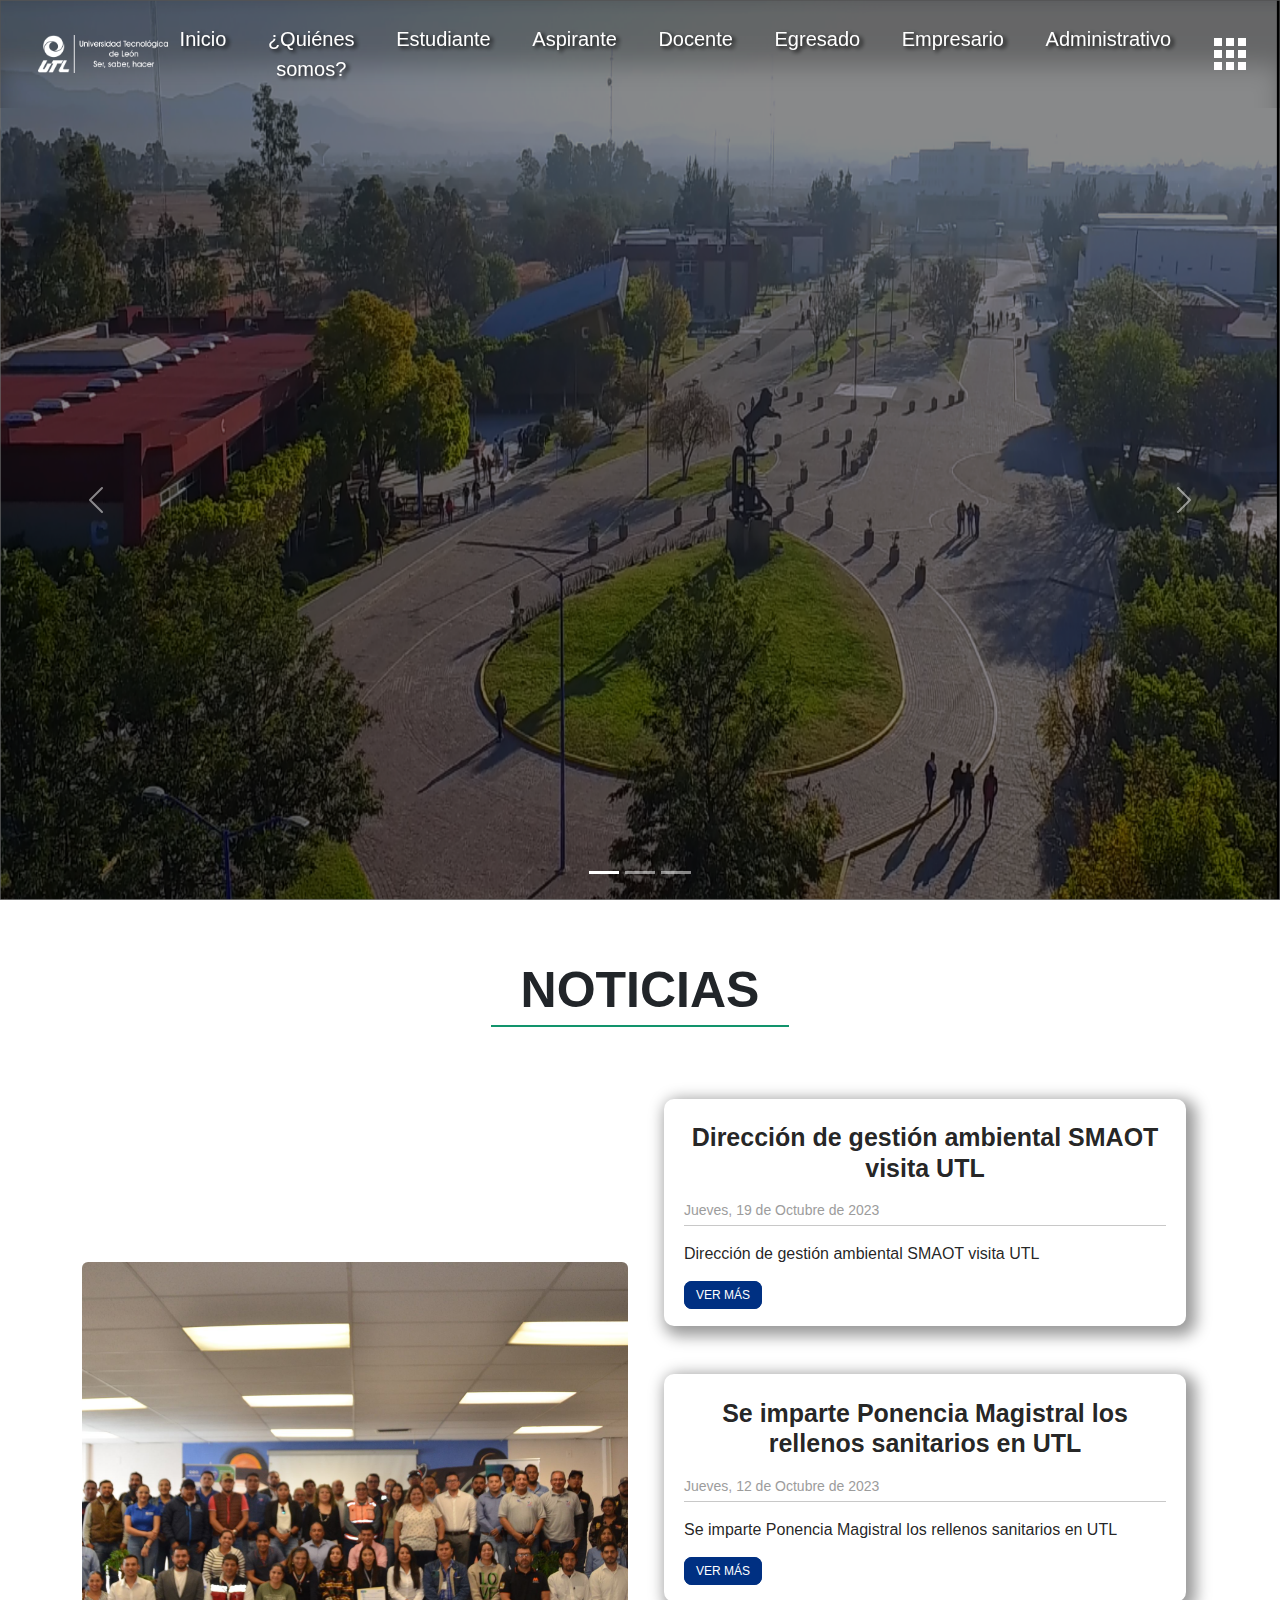
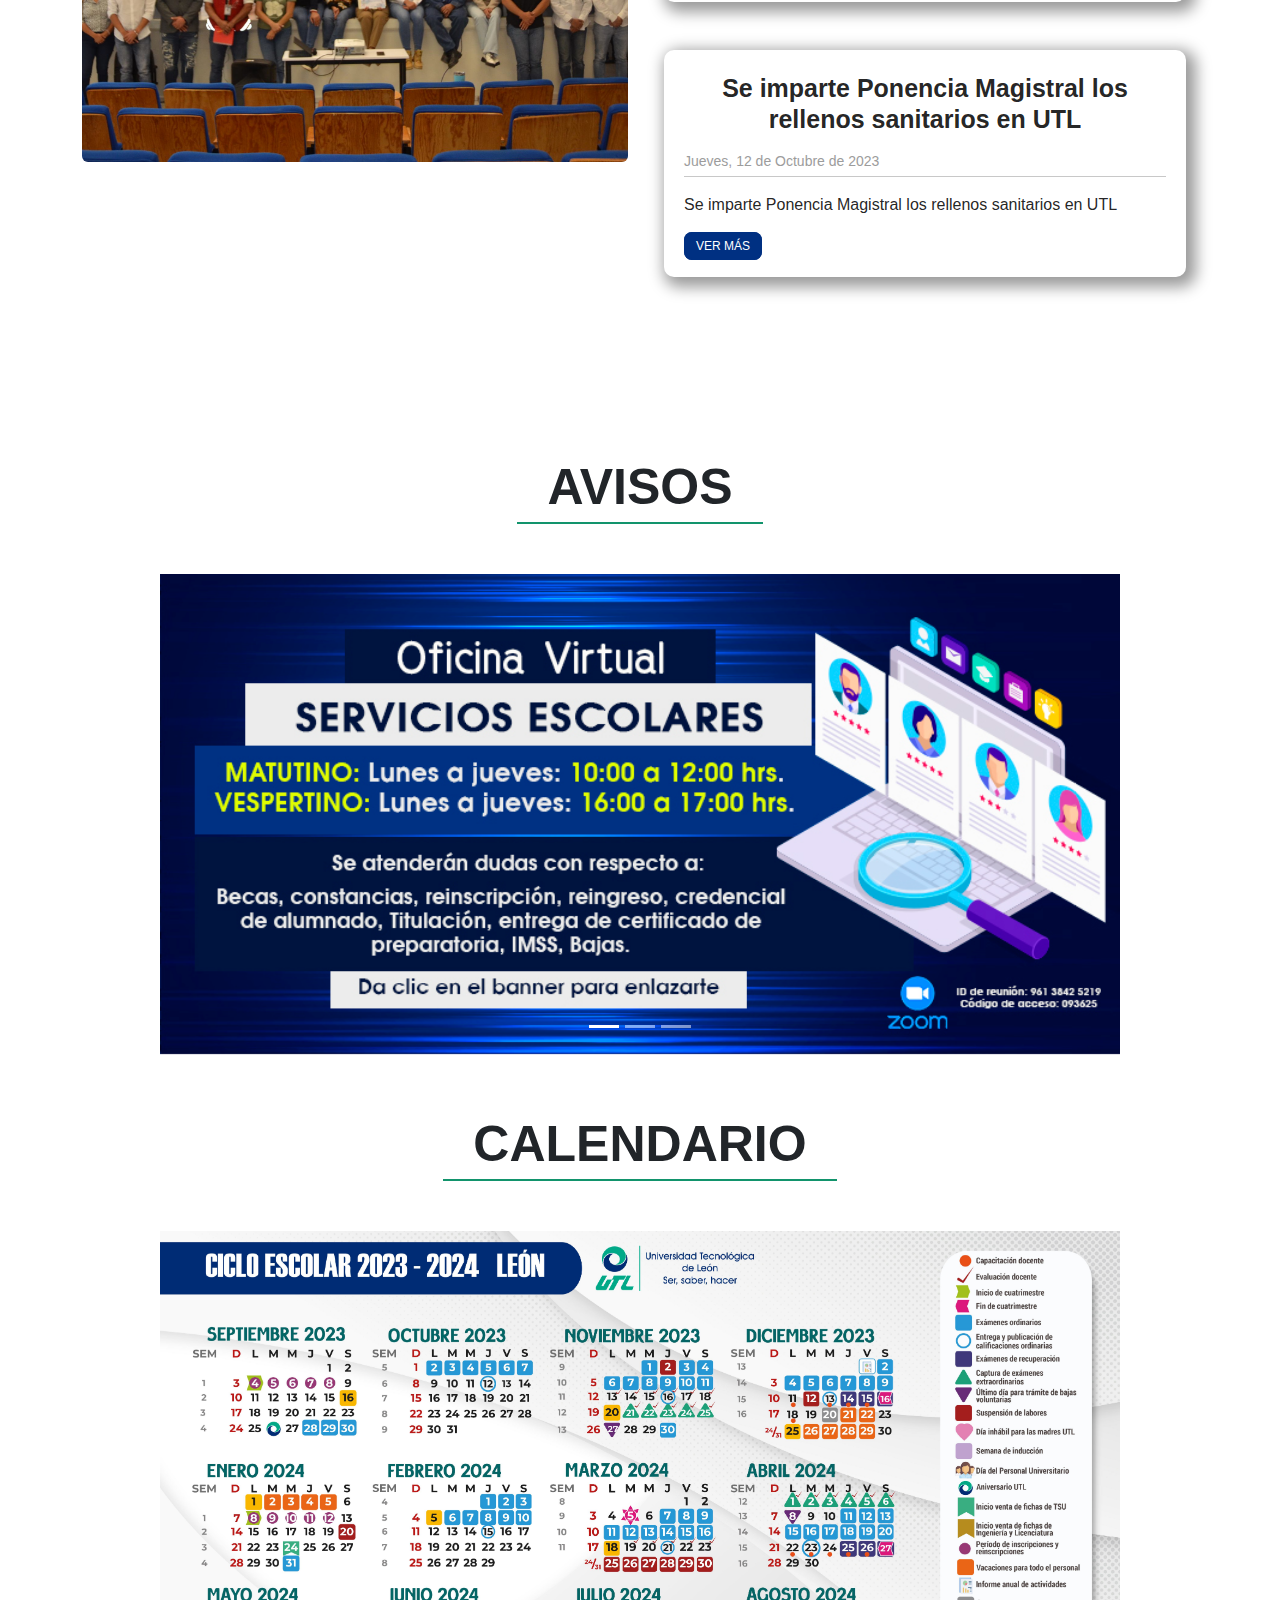
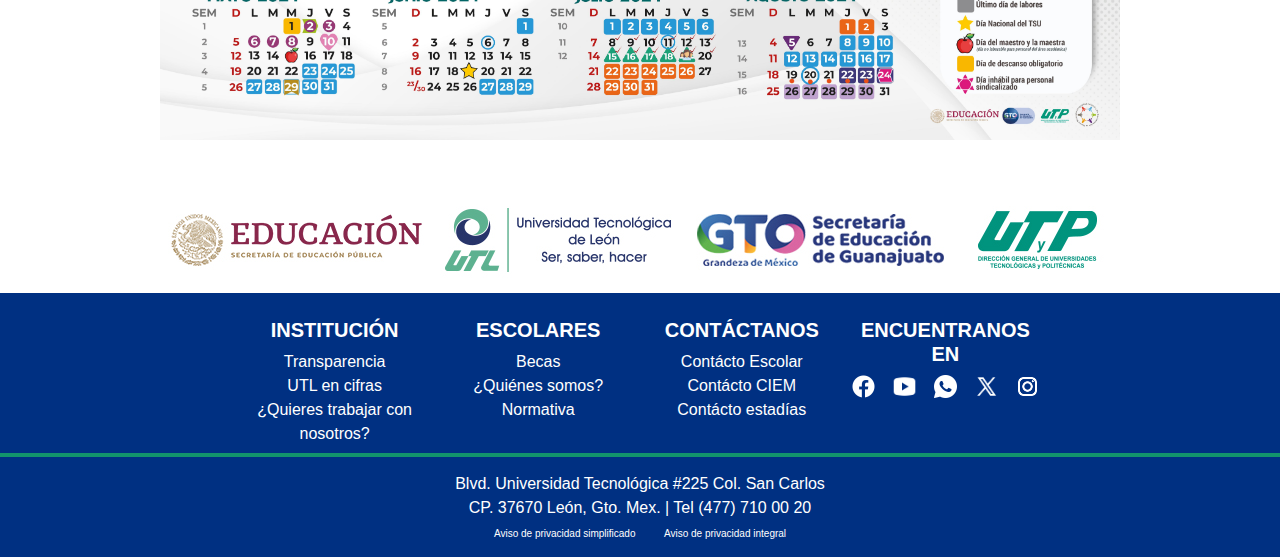
<file: index.html>
<!DOCTYPE html>
<html data-bs-theme="light" lang="es-mx" style="height: 951px;color: var(--bs-body-bg);">

<head>
    <meta charset="utf-8">
    <meta name="viewport" content="width=device-width, initial-scale=1.0, shrink-to-fit=no">
    <title>Inicio</title>
    <link rel="icon" type="image/jpeg" sizes="16x16" href="assets/img/favicon.jpg">
    <link rel="stylesheet" href="assets/bootstrap/css/bootstrap.min.css">
    <link rel="stylesheet" href="assets/css/-Filterable-Cards--Filterable-Cards.css">
    <link rel="stylesheet" href="assets/css/3-Columns-Info-Icons.css">
    <link rel="stylesheet" href="assets/css/bs-theme-overrides.css">
    <link rel="stylesheet" href="assets/css/Container.css">
    <link rel="stylesheet" href="assets/css/Features-Image-icons.css">
    <link rel="stylesheet" href="assets/css/Features-Image-images.css">
    <link rel="stylesheet" href="assets/css/index.css">
</head>

<body style="height: 841px;color: rgb(40,112,184);">
    <nav id="right-menu-nav" class="right-menu-nav is-active" style="right: -226px;">
        <div class="scroll-parent">
            <div class="scroll-container" data-lenis-prevent>
                <div class="container-subtitle">
                    <p class="subtitle">Inicio</p>
                </div>
                <nav class="anchors-table" role="navigation">
                    <ul>
                        <li class="anchors-table-item anchors-table-item-passive">
                            <div class="anchors-table-item-icon">
                                <a class="link-icon" href="#notice-section"></a>
                            </div>
                            <div class="anchors-table-item-title">
                                <p class="anchors-table-item-title-p">
                                    <a href="#notice-section" class="anchors-table-item-title-p-a">Noticias</a>
                                </p>
                            </div>
                        </li>
                        <div class="line-break-item"></div>
                        <li class="anchors-table-item anchors-table-item-passive">
                            <div class="anchors-table-item-icon">
                                <a class="link-icon" href="#avisos-section"></a>
                            </div>
                            <div class="anchors-table-item-title">
                                <p class="anchors-table-item-title-p">
                                    <a href="#avisos-section" class="anchors-table-item-title-p-a">Avisos</a>
                                </p>
                            </div>
                        </li>
                        <div class="line-break-item"></div>
                        <li class="anchors-table-item anchors-table-item-passive">
                            <div class="anchors-table-item-icon">
                                <a class="link-icon" href="#calendar-section"></a>
                            </div>
                            <div class="anchors-table-item-title">
                                <p class="anchors-table-item-title-p">
                                    <a href="#calendar-section" class="anchors-table-item-title-p-a">Calendario</a>
                                </p>
                            </div>
                        </li>
                    </ul>
                </nav>
            </div>
        </div>
    </nav>
<div id="sideBar">
    <div id="sidebar-container">
        <div class="title-sidebar">
            <span>Ir hacia</span>
            <button type="button" class="btn-apps-close" id="btn-close-apps" onclick="mostrarSideBar()">x</button>
        </div>
        <div class="title-category">
            <span>Alumnos</span>
        </div>
            <div class="categories">
                <a href="https://sito.utleon.edu.mx/" target="_blank">
                    <div class="app-container">
                        <img src="assets/img/sito-icon-student.png" alt="Icon" width="20" height="20">
                        <p>SITO</p>
                    </div>
                </a>
                <a href="http://www.bibliotecaecest.mx/" target="_blank">
                    <div class="app-container">
                        <img src="assets/img/book-icon.png" alt="Icon" width="20" height="20">
                        <p>Biblioteca</p>
                    </div>
                </a>
                <a href="https://aulaut.utleon.edu.mx/" target="_blank">
                    <div class="app-container">
                        <img src="assets/img/classroom-icon.png" alt="Icon" width="20" height="20">
                        <p>Aula Virtual</p>
                    </div>
                </a>
                <a href="https://outlook.office365.com/mail/" target="_blank">
                    <div class="app-container">
                        <img src="assets/img/email-icon.png" alt="Icon" width="20" height="20">
                        <p>Correo electrónico</p>
                    </div>
                </a>
            </div>
        <div class="title-category">
            <span>Profesores y Administrativos</span>
        </div>
            <div class="categories">
                <a href="https://sito.utleon.edu.mx/" target="_blank">
                    <div class="app-container">
                        <img src="assets/img/sito-icon-teacher.png" alt="Icon" width="20" height="20">
                        <p>SITO</p>
                    </div> 
                </a>
                <a href="http://sgi.utleon.edu.mx/" target="_blank">
                    <div class="app-container">
                        <img src="assets/img/SGI-icon.png" alt="Icon" width="20" height="20">
                        <p>SGI</p>
                    </div>
                </a>
                <a href="http://zammad.utleon.edu.mx/#login" target="_blank">
                    <div class="app-container">
                        <img src="assets/img/table-icon.png" alt="Icon" width="20" height="20">
                        <p>DSI</p>
                    </div>
                </a>
            </div>
    </div>
</div>
    <nav class="navbar navbar-expand-sm py-3 position-z">
        <div class="container-fluid"><a class="navbar-brand d-flex align-items-center" href="index.html"><img class="img-fluid img-logo" src="assets/img/LOGO%20UTL%20BLANCO.png" width="226" height="64" alt="Logo" loading="lazy"></a><button data-bs-toggle="collapse" class="navbar-toggler" data-bs-target="#navcol-3"><span class="visually-hidden">Toggle navigation</span><span class="navbar-toggler-icon"></span></button>
            <div class="collapse navbar-collapse" id="navcol-3">
                <ul class="navbar-nav d-flex flex-row justify-content-center align-content-center container-fluid">
                    <li class="nav-item text-info-emphasis text-opacity-25 nav-bar-links"><a class="nav-link fs-5 fw-normal text-center link-light text-navbar-links" href="index.html" data-bs-theme="light" style="font-size: 10px;">Inicio</a></li>
                    <li class="nav-item text-info-emphasis text-opacity-25 nav-bar-links"><a class="nav-link fs-5 fw-normal text-center link-light text-navbar-links" href="pg-quienes-somos.html" data-bs-theme="light">¿Quiénes somos?</a></li>
                    <li class="nav-item text-info-emphasis text-opacity-25 nav-bar-links"><a class="nav-link fs-5 fw-normal text-center link-light text-navbar-links" href="pg-estudiante.html">Estudiante</a></li>
                    <li class="nav-item text-info-emphasis text-opacity-25 nav-bar-links"><a class="nav-link fs-5 fw-normal text-center link-light text-navbar-links" href="pg-aspirante.html">Aspirante</a></li>
                    <li class="nav-item text-info-emphasis text-opacity-25 nav-bar-links"><a class="nav-link fs-5 fw-normal text-center link-light text-navbar-links" href="pg-docente.html">Docente</a></li>
                    <li class="nav-item text-info-emphasis text-opacity-25 nav-bar-links"><a class="nav-link fs-5 fw-normal text-center link-light text-navbar-links" href="pg-egresado.html">Egresado</a></li>
                    <li class="nav-item text-info-emphasis text-opacity-25 nav-bar-links"><a class="nav-link fs-5 fw-normal text-center link-light text-navbar-links" href="pg-empresario.html">Empresario</a></li>
                    <li class="nav-item text-info-emphasis text-opacity-25 nav-bar-links"><a class="nav-link fs-5 fw-normal text-center link-light text-navbar-links" href="pg-administrativo.html">Administrativo</a></li>
                </ul>
            </div>
            <button id="btn-clic-apps" class="btn-apps" type="button" onclick="mostrarSideBar()"><img src="assets/img/apps-icon.png" width="32" height="32" /></button>
        </div>
    </nav>
    <div class="carousel slide position-z-carousel" data-bs-ride="false" id="carousel-1">
        <div class="carousel-inner">
            <div class="carousel-item active"><img class="w-100 d-block" src="assets/img/fondo1.png" alt="Slide Image"></div>
            <div class="carousel-item"><img class="w-100 d-block" src="assets/img/img-2.jpeg" alt="Slide Image" style="background: var(--bs-paleta-verde);color: var(--bs-paleta-verde);opacity: 1;filter: blur(0px) brightness(50%);"></div>
            <div class="carousel-item"><img class="w-100 d-block" src="assets/img/img-3.jpg" alt="Slide Image" style="filter: brightness(50%);"></div>
        </div>
        <div><a class="carousel-control-prev" href="#carousel-1" role="button" data-bs-slide="prev" style="padding-top: 0px;margin-top: 100px;"><span class="carousel-control-prev-icon"></span><span class="visually-hidden">Previous</span></a><a class="carousel-control-next" href="#carousel-1" role="button" data-bs-slide="next" style="margin-top: 100px;padding-top: 0px;"><span class="carousel-control-next-icon"></span><span class="visually-hidden">Next</span></a></div>
        <div class="carousel-indicators"><button type="button" data-bs-target="#carousel-1" data-bs-slide-to="0" class="active"></button> <button type="button" data-bs-target="#carousel-1" data-bs-slide-to="1"></button> <button type="button" data-bs-target="#carousel-1" data-bs-slide-to="2"></button></div>
    </div>
    <div class="container-fluid">
        <div class="row">
            <div class="col-md-12 d-flex justify-content-center">
                <div id="notice-section" class="div-titles-heading sections">
                    <h1 class="fw-bolder text-dark titles-heading">NOTICIAS</h1>
                </div>
            </div>
        </div>
    </div>
    <div class="container py-4 py-xl-5">
        <div class="row row-cols-1 row-cols-md-2">
            <div class="col container-img-notice"><img class="rounded fit-cover" id="img-notice" style="min-height: 300px;" src="assets/img/noticia1.jpeg"></div>
            <div class="col d-flex flex-column justify-content-center p-4">
                <div class="text-center text-md-start d-flex flex-column align-items-center align-items-md-start mb-5">
                    <div id="notice-item-1" class="notice-item">
                        <h4><span style="color:rgba(0, 0, 0, 0.87);">Dirección de gestión ambiental SMAOT visita UTL</span></h4>
                        <p class="notice-date"><span style="color:rgba(156,156,156);">Jueves, 19 de Octubre de 2023</span></p>
                        <p class="notice-content"><span style="color:rgba(0, 0, 0, 0.87);">Dirección de gestión ambiental SMAOT visita UTL</span></p><a class="notice-link" href="#">VER MÁS</a>
                    </div>
                </div>
                <div class="text-center text-md-start d-flex flex-column align-items-center align-items-md-start mb-5">
                    <div id="notice-item-2" class="notice-item">
                        <h4><span style="color: rgba(0, 0, 0, 0.87);">Se imparte Ponencia Magistral los rellenos sanitarios en UTL</span></h4>
                        <p class="notice-date"><span style="color:rgba(156,156,156);">Jueves, 12 de Octubre de 2023</span></p>
                        <p class="notice-content"><span style="color: rgba(0, 0, 0, 0.87);">Se imparte Ponencia Magistral los rellenos sanitarios en UTL</span></p><a class="notice-link" href="#">VER MÁS</a>
                    </div>
                </div>
                <div class="text-center text-md-start d-flex flex-column align-items-center align-items-md-start mb-5">
                    <div id="notice-item-3" class="notice-item">
                        <h4><span style="color: rgba(0, 0, 0, 0.87);">Se imparte Ponencia Magistral los rellenos sanitarios en UTL</span></h4>
                        <p class="notice-date"><span style="color:rgba(156,156,156);">Jueves, 12 de Octubre de 2023</span></p>
                        <p class="notice-content"><span style="color: rgba(0, 0, 0, 0.87);">Se imparte Ponencia Magistral los rellenos sanitarios en UTL</span></p><a class="notice-link" href="#">VER MÁS</a>
                    </div>
                </div>
            </div>
        </div>
    </div>
    <div class="container-fluid">
        <div class="row">
            <div class="col-md-12 d-flex justify-content-center">
                <div id="avisos-section" class="div-titles-heading sections">
                    <h1 class="fw-bolder text-dark titles-heading">AVISOS</h1>
                </div>
            </div>
        </div>
    </div>
    <div class="container-fluid container-avisos"><div id="carousel-2" class="carousel slide carousel-avisos" data-bs-ride="true" data-ride="carousel" style="width: 60rem;height: 30rem;margin-top: 50px;">
    <div class="carousel-inner">
        <div data-slide-to="0" class="carousel-item active"><img class="w-100 d-block w-100" alt="Slide Image" src="assets/img/ejemplo-aviso.jpg" style="width: 60rem;height: 30rem;" /></div>
        <div data-slide-to="1" class="carousel-item"><img class="w-100 d-block w-100" alt="Slide Image" src="assets/img/ejemplo-aviso.jpg" style="width: 60rem;height: 30rem;" /></div>
        <div data-slide-to="2" class="carousel-item"><img class="w-100 d-block w-100" alt="Slide Image" src="assets/img/ejemplo-aviso.jpg" style="width: 60rem;height: 30rem;" /></div>
    </div>
    <div><a class="carousel-control-prev" href="#carousel-2" role="button" data-bs-slide="prev"><span aria-hidden="true"></span><span class="visually-hidden">Previous</span></a><a class="carousel-control-next" href="#carousel-2" role="button" data-bs-slide="next"><span aria-hidden="true"></span><span class="visually-hidden">Next</span></a></div>
    <div class="carousel-indicators"><button class="active" type="button" data-bs-target="#carousel-2" data-bs-slide-to="0"></button><button type="button" data-bs-target="#carousel-2" data-bs-slide-to="1"></button><button type="button" data-bs-target="#carousel-2" data-bs-slide-to="2"></button></div>
</div></div>
    <div class="container-fluid">
        <div class="row">
            <div class="col-md-12 d-flex justify-content-center">
                <div id="calendar-section" class="div-titles-heading sections">
                    <h1 class="fw-bolder text-dark titles-heading">CALENDARIO</h1>
                </div>
            </div>
        </div>
    </div>
    <div class="container-fluid container-calendar"><img class="calendar" src="assets/img/CALENDARIO%20LEÓN.jpg" style="width: 60rem;"></div>
    <div class="img-footer-utl"><img class="img-footer-utl" src="assets/img/footer-logo_2022.jpg"></div>
    <footer class="text-white footer1" style="background: var(--bs-paleta-azul);">
        <div class="container">
            <div class="row justify-content-center">
                <div class="col-sm-4 col-md-3 text-center text-lg-start d-flex flex-column item">
                    <h3 class="fs-6 text-white footer-title-link" style="text-align:center;">INSTITUCIÓN</h3>
                    <ul class="list-unstyled">
                        <li style="text-align:center;"><a class="link-light" href="https://transparencia.guanajuato.gob.mx/transparencia/informacion_publica_pordependencia.php?dependencia=52">Transparencia</a></li>
                        <li style="text-align:center;"><a class="link-light" href="https://www.utleon.edu.mx/resource/img/imagenes/utl_datos/POA%202022.pdf">UTL en cifras</a></li>
                        <li style="text-align:center;"><a class="link-light" href="https://sito.utleon.edu.mx/jsp/reclutamiento/muestra_convocatoria_general.jsp" style="text-align:center;">¿Quieres trabajar con nosotros?</a></li>
                    </ul>
                </div>
                <div class="col-sm-4 col-md-3 text-center text-lg-start d-flex flex-column item">
                    <h3 class="fs-6 text-white footer-title-link" style="text-align:center;">ESCOLARES</h3>
                    <ul class="list-unstyled">
                        <li style="text-align:center;"><a class="link-light" href="pg-estudiante.html#beca-section">Becas</a></li>
                        <li style="text-align:center;"><a class="link-light" href="pg-quienes-somos.html">¿Quiénes somos?</a></li>
                        <li style="text-align:center;"><a class="link-light" href="https://www.utleon.edu.mx/resource/documentos/CIV_Solicitud%202%20Politicas%20de%20carga%20acad%C3%A9mica.pdf">Normativa</a></li>
                    </ul>
                </div>
                <div class="col-sm-4 col-md-3 text-center text-lg-start d-flex flex-column item">
                    <h3 class="fs-6 text-white footer-title-link" style="text-align:center;">CONTÁCTANOS</h3>
                    <ul class="list-unstyled">
                        <li style="text-align:center;"><a class="link-light" href="pg-aspirante.html#contact-section">Contácto Escolar</a></li>
                        <li style="text-align:center;"><a class="link-light" href="pg-egresado.html#contact-section">Contácto CIEM</a></li>
                        <li style="text-align:center;"><a class="link-light" href="pg-empresario.html#estadias-section">Contácto estadías</a></li>
                    </ul>
                </div>
                <div class="col-sm-4 col-md-3 text-center text-lg-start d-flex flex-column item">
                    <h3 class="fs-6 text-white footer-title-link" style="text-align:center;">ENCUENTRANOS EN</h3>
                    <ul class="list-unstyled">
                        <li class="container-rs-icons">
                            <a href="https://www.facebook.com/UTLmex/"><img class="rs-icons" src="assets/img/facebook-icon.png"/></a>
                            <a href="https://www.youtube.com/watch?v=nBwhAYlqEzY"><img class="rs-icons" src="assets/img/youtube-icon.png" /></a>
                            <a href="#"><img class="rs-icons" src="assets/img/whatsapp-icon.png"/></a>
                            <a href="https://twitter.com/utlmex"><img class="rs-icons" src="assets/img/x-icon.png"/></a>
                            <a href="https://www.instagram.com/utlmex/"><img class="rs-icons" src="assets/img/instagram-icon.png"/></a>
                        </li>
                    </ul>
                </div>
            </div>
        </div>
    </footer>
    <footer class="text-center footer2" style="background: var(--bs-paleta-azul);">
        <div class="container text-white d-block">
            <p class="text-light mb-0">Blvd. Universidad Tecnológica #225 Col. San Carlos</p>
            <p class="text-light mb-0 col-12">CP. 37670 León, Gto. Mex. | Tel (477) 710 00 20</p>
            <ul class="list-inline">
                <li class="list-inline-item list-inline-item me-4"><a class="link-light links-footer-small" href="https://utleon.edu.mx/resource/documentos/AVISO%20PRIVACIDAD%20SIMPLIFICADO-23.pdf">Aviso de privacidad simplificado</a></li>
                <li class="list-inline-item list-inline-item"><a class="link-light links-footer-small" href="https://utleon.edu.mx/resource/documentos/AVISO%20PRIVACIDAD%20INTEGRAL%2023.pdf">Aviso de privacidad integral</a></li>
            </ul>
        </div>
    </footer>
    <div class="btn-up">
        <a href="#"><img src="assets/img/arrow-icon.png" alt="Flecha arriba"></a>
    </div>
    <script src="assets/bootstrap/js/bootstrap.min.js"></script>
    <script src="assets/js/index.js"></script>
</body>

</html>
</file>
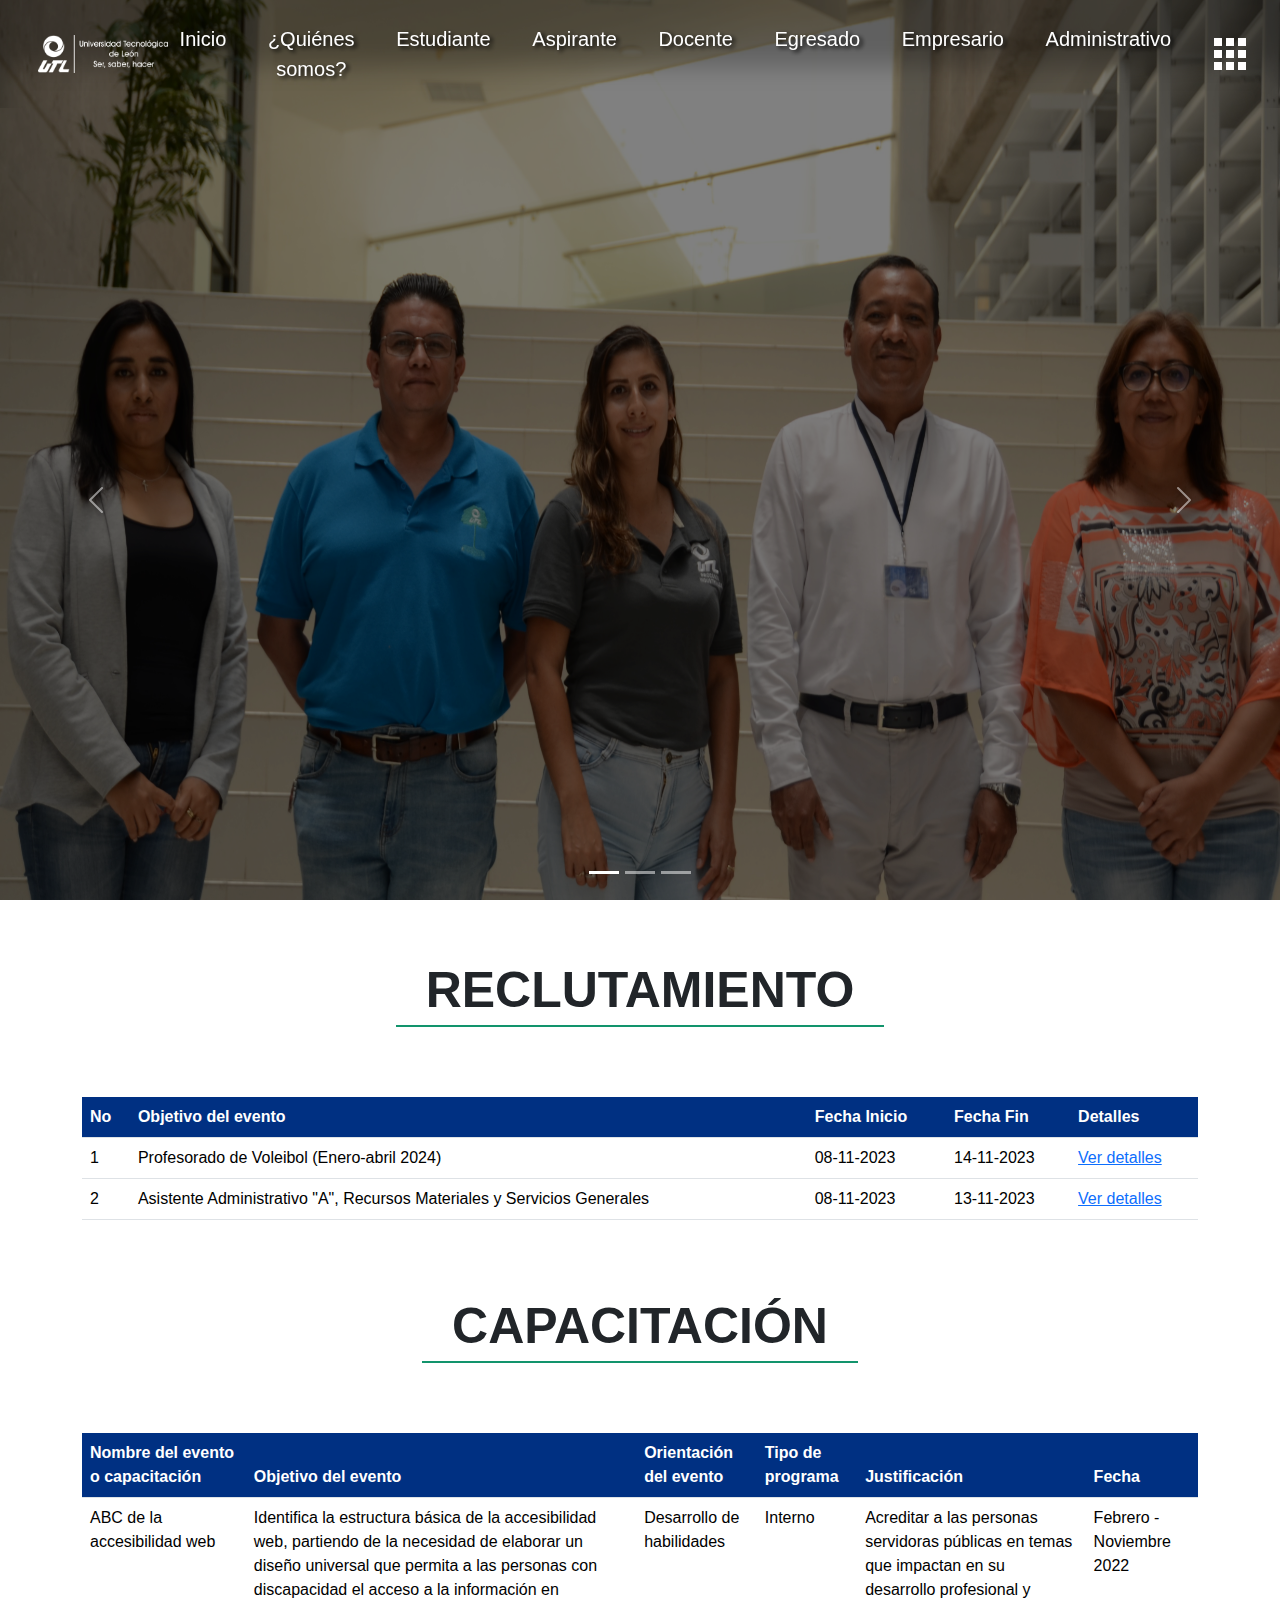
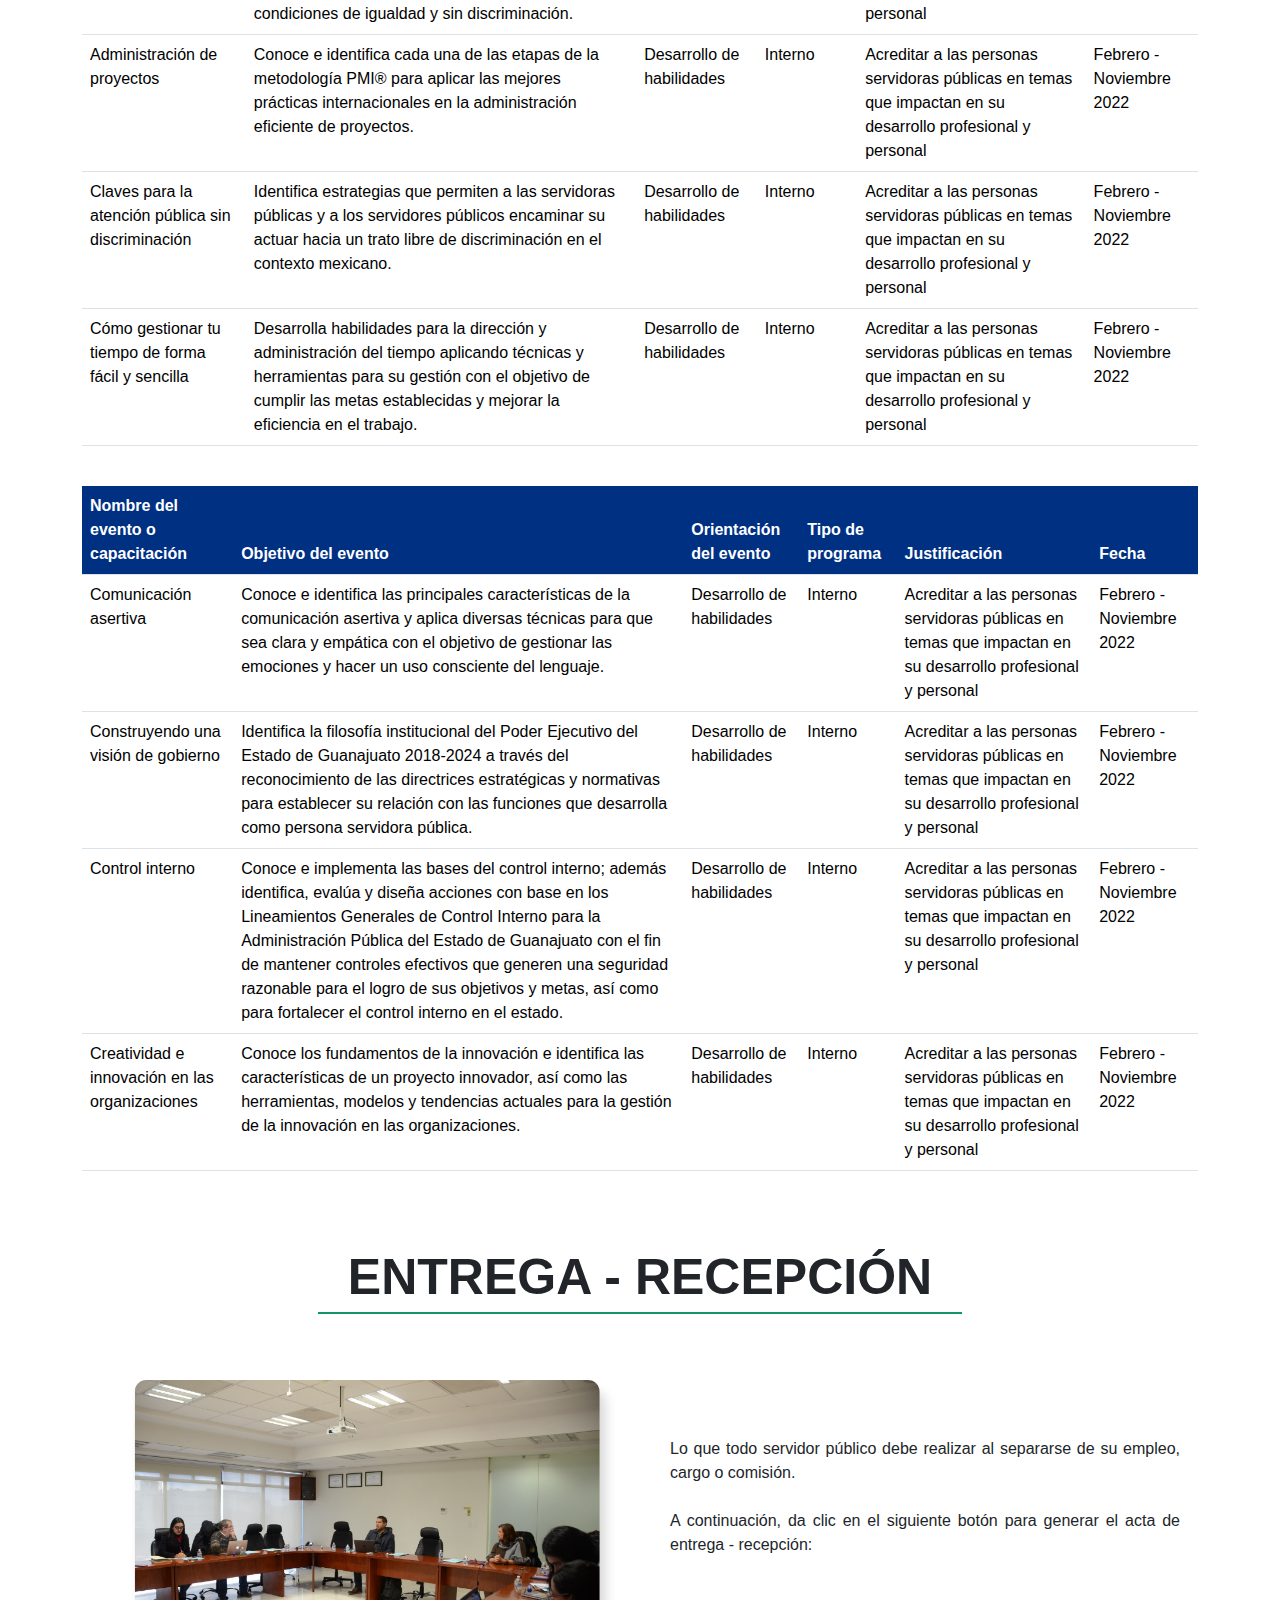
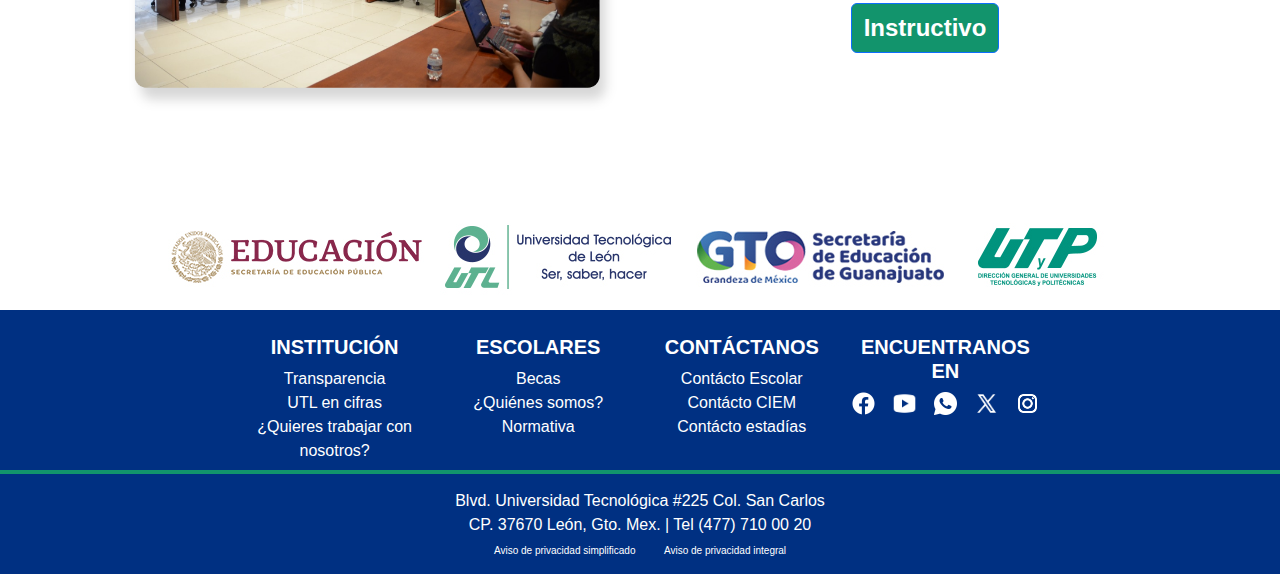
<file: pg-administrativo.html>
<!DOCTYPE html>
<html data-bs-theme="light" lang="es-mx">

<head>
    <meta charset="utf-8">
    <meta name="viewport" content="width=device-width, initial-scale=1.0, shrink-to-fit=no">
    <title>Administrativo</title>
    <link rel="icon" type="image/jpeg" sizes="16x16" href="assets/img/favicon.jpg">
    <link rel="stylesheet" href="assets/bootstrap/css/bootstrap.min.css">
    <link rel="stylesheet" href="assets/css/-Filterable-Cards--Filterable-Cards.css">
    <link rel="stylesheet" href="assets/css/3-Columns-Info-Icons.css">
    <link rel="stylesheet" href="assets/css/bs-theme-overrides.css">
    <link rel="stylesheet" href="assets/css/Container.css">
    <link rel="stylesheet" href="assets/css/Features-Image-icons.css">
    <link rel="stylesheet" href="assets/css/Features-Image-images.css">
    <link rel="stylesheet" href="assets/css/index.css">
</head>

<body>
    <nav id="right-menu-nav" class="right-menu-nav is-active" style="right: -226px;">
        <div class="scroll-parent">
            <div class="scroll-container" data-lenis-prevent>
                <div class="container-subtitle">
                    <p id="subtitle" class="subtitle">Admin</p>
                </div>
                <nav class="anchors-table" role="navigation">
                    <ul>
                        <li class="anchors-table-item anchors-table-item-passive">
                            <div class="anchors-table-item-icon">
                                <a class="link-icon" href="#reclutamiento-section"></a>
                            </div>
                            <div class="anchors-table-item-title">
                                <p class="anchors-table-item-title-p">
                                    <a href="#reclutamiento-section" class="anchors-table-item-title-p-a">Reclutamiento</a>
                                </p>
                            </div>
                        </li>
                        <div class="line-break-item"></div>
                        <li class="anchors-table-item anchors-table-item-passive">
                            <div class="anchors-table-item-icon">
                                <a class="link-icon" href="#capacitacion-section"></a>
                            </div>
                            <div class="anchors-table-item-title">
                                <p class="anchors-table-item-title-p">
                                    <a href="#capacitacion-section" class="anchors-table-item-title-p-a">Capacitación</a>
                                </p>
                            </div>
                        </li>
                        <div class="line-break-item"></div>
                        <li class="anchors-table-item anchors-table-item-passive">
                            <div class="anchors-table-item-icon">
                                <a class="link-icon" href="#entrega-section"></a>
                            </div>
                            <div class="anchors-table-item-title">
                                <p class="anchors-table-item-title-p">
                                    <a href="#entrega-section" class="anchors-table-item-title-p-a">Entrega - Recepción</a>
                                </p>
                            </div>
                        </li>
                    </ul>
                </nav>
            </div>
        </div>
    </nav>
    <div id="sideBar">
        <div id="sidebar-container">
            <div class="title-sidebar">
                <span>Ir hacia</span>
                <button type="button" class="btn-apps-close" id="btn-close-apps" onclick="mostrarSideBar()">x</button>
            </div>
            <div class="title-category">
                <span>Alumnos</span>
            </div>
                <div class="categories">
                    <a href="https://sito.utleon.edu.mx/" target="_blank">
                        <div class="app-container">
                            <img src="assets/img/sito-icon-student.png" alt="Icon" width="20" height="20">
                            <p>SITO</p>
                        </div>
                    </a>
                    <a href="http://www.bibliotecaecest.mx/" target="_blank">
                        <div class="app-container">
                            <img src="assets/img/book-icon.png" alt="Icon" width="20" height="20">
                            <p>Biblioteca</p>
                        </div>
                    </a>
                    <a href="https://aulaut.utleon.edu.mx/" target="_blank">
                        <div class="app-container">
                            <img src="assets/img/classroom-icon.png" alt="Icon" width="20" height="20">
                            <p>Aula Virtual</p>
                        </div>
                    </a>
                    <a href="https://outlook.office365.com/mail/" target="_blank">
                        <div class="app-container">
                            <img src="assets/img/email-icon.png" alt="Icon" width="20" height="20">
                            <p>Correo electrónico</p>
                        </div>
                    </a>
                </div>
            <div class="title-category">
                <span>Profesores y Administrativos</span>
            </div>
                <div class="categories">
                    <a href="https://sito.utleon.edu.mx/" target="_blank">
                        <div class="app-container">
                            <img src="assets/img/sito-icon-teacher.png" alt="Icon" width="20" height="20">
                            <p>SITO</p>
                        </div> 
                    </a>
                    <a href="http://sgi.utleon.edu.mx/" target="_blank">
                        <div class="app-container">
                            <img src="assets/img/SGI-icon.png" alt="Icon" width="20" height="20">
                            <p>SGI</p>
                        </div>
                    </a>
                    <a href="http://zammad.utleon.edu.mx/#login" target="_blank">
                        <div class="app-container">
                            <img src="assets/img/table-icon.png" alt="Icon" width="20" height="20">
                            <p>DSI</p>
                        </div>
                    </a>
                </div>
        </div>
    </div>
    <nav class="navbar navbar-expand-sm py-3 position-z">
        <div class="container-fluid"><a class="navbar-brand d-flex align-items-center" href="index.html"><img class="img-fluid img-logo" src="assets/img/LOGO%20UTL%20BLANCO.png" width="226" height="64" alt="Logo" loading="lazy"></a><button data-bs-toggle="collapse" class="navbar-toggler" data-bs-target="#navcol-3"><span class="visually-hidden">Toggle navigation</span><span class="navbar-toggler-icon"></span></button>
            <div class="collapse navbar-collapse" id="navcol-3">
                <ul class="navbar-nav d-flex flex-row justify-content-center align-content-center container-fluid">
                    <li class="nav-item text-info-emphasis text-opacity-25 nav-bar-links"><a class="nav-link fs-5 fw-normal text-center link-light text-navbar-links" href="index.html" data-bs-theme="light" style="font-size: 10px;">Inicio</a></li>
                    <li class="nav-item text-info-emphasis text-opacity-25 nav-bar-links"><a class="nav-link fs-5 fw-normal text-center link-light text-navbar-links nav-link nav-link" href="pg-quienes-somos.html" data-bs-theme="light">¿Quiénes somos?</a></li>
                    <li class="nav-item text-info-emphasis text-opacity-25 nav-bar-links"><a class="nav-link fs-5 fw-normal text-center link-light text-navbar-links nav-link nav-link" href="pg-estudiante.html">Estudiante</a></li>
                    <li class="nav-item text-info-emphasis text-opacity-25 nav-bar-links"><a class="nav-link fs-5 fw-normal text-center link-light text-navbar-links nav-link nav-link nav-link" href="pg-aspirante.html">Aspirante</a></li>
                    <li class="nav-item text-info-emphasis text-opacity-25 nav-bar-links"><a class="nav-link fs-5 fw-normal text-center link-light text-navbar-links nav-link nav-link" href="pg-docente.html">Docente</a></li>
                    <li class="nav-item text-info-emphasis text-opacity-25 nav-bar-links"><a class="nav-link fs-5 fw-normal text-center link-light text-navbar-links nav-link nav-link" href="pg-egresado.html">Egresado</a></li>
                    <li class="nav-item text-info-emphasis text-opacity-25 nav-bar-links"><a class="nav-link fs-5 fw-normal text-center link-light text-navbar-links nav-link nav-link" href="pg-empresario.html">Empresario</a></li>
                    <li class="nav-item text-info-emphasis text-opacity-25 nav-bar-links"><a class="nav-link fs-5 fw-normal text-center link-light text-navbar-links nav-link nav-link" href="pg-administrativo.html">Administrativo</a></li>
                </ul>
                <button id="btn-clic-apps" class="btn-apps" type="button" onclick="mostrarSideBar()"><img src="assets/img/apps-icon.png" width="32" height="32" /></button>
            </div>
        </div>
    </nav>
    <div class="carousel slide position-z-carousel" data-bs-ride="false" id="carousel-1">
        <div class="carousel-inner">
            <div class="carousel-item active"><img class="w-100 d-block" src="assets/img/carousel-admin1.jpg" style="filter: brightness(50%);" alt="Slide Image"></div>
            <div class="carousel-item"><img class="w-100 d-block" src="assets/img/img-2.jpeg" alt="Slide Image" style="filter: brightness(50%);"></div>
            <div class="carousel-item"><img class="w-100 d-block" src="assets/img/img-3.jpg" alt="Slide Image" style="filter: brightness(50%);"></div>
        </div>
        <div><a class="carousel-control-prev" href="#carousel-1" role="button" data-bs-slide="prev" style="padding-top: 0px;margin-top: 100px;"><span class="carousel-control-prev-icon"></span><span class="visually-hidden">Previous</span></a><a class="carousel-control-next" href="#carousel-1" role="button" data-bs-slide="next" style="margin-top: 100px;padding-top: 0px;"><span class="carousel-control-next-icon"></span><span class="visually-hidden">Next</span></a></div>
        <div class="carousel-indicators"><button type="button" data-bs-target="#carousel-1" data-bs-slide-to="0" class="active"></button> <button type="button" data-bs-target="#carousel-1" data-bs-slide-to="1"></button> <button type="button" data-bs-target="#carousel-1" data-bs-slide-to="2"></button></div>
    </div>
    <div class="container-fluid">
        <div class="row">
            <div class="col-md-12 d-flex justify-content-center" style="margin: 0px 0px 70px 0px;">
                <div class="div-titles-heading sections" id="reclutamiento-section">
                    <h1 class="fw-bolder text-dark titles-heading">RECLUTAMIENTO</h1>
                </div>
            </div>
        </div>
        <div class="container">
            <table class="table table-header">
                <thead>
                  <tr>
                    <th scope="col" class="table-header text-white">No</th>
                    <th scope="col" class="table-header text-white">Objetivo del evento</th>
                    <th scope="col" class="table-header text-white">Fecha Inicio</th>
                    <th scope="col" class="table-header text-white">Fecha Fin</th>
                    <th scope="col" class="table-header text-white">Detalles</th>
                  </tr>
                </thead>
                <tbody>
                  <tr>
                    <td scope="row">1</th>
                    <td>Profesorado de Voleibol (Enero-abril 2024)</td>
                    <td>08-11-2023</td>
                    <td>14-11-2023</td>
                    <td><a href="https://sito.utleon.edu.mx/jsp/reclutamiento/convocatorias/937.pdf" target="_blank">Ver detalles</a></td>
                  </tr>
                  <tr>
                    <td scope="row">2</th>
                    <td>Asistente Administrativo "A", Recursos Materiales y Servicios Generales</td>
                    <td>08-11-2023</td>
                    <td>13-11-2023</td>
                    <td><a href="https://sito.utleon.edu.mx/jsp/reclutamiento/convocatorias/938.pdf" target="_blank">Ver detalles</a></td>
                  </tr>
                </tbody>
              </table>
        </div>
    </div>
    <div class="container-fluid">
        <div class="row">
            <div class="col-md-12 d-flex justify-content-center" style="margin: 0px 0px 70px 0px;"">
                <div class="div-titles-heading sections" id="capacitacion-section">
                    <h1 class="fw-bolder text-dark titles-heading">CAPACITACIÓN</h1>
                </div>
            </div>
        </div>
        <div class="container">
            <table class="table table-header">
                <thead>
                  <tr>
                    <th scope="col" class="table-header text-white">Nombre del evento o capacitación</th>
                    <th scope="col" class="table-header text-white">Objetivo del evento</th>
                    <th scope="col" class="table-header text-white">Orientación del evento</th>
                    <th scope="col" class="table-header text-white">Tipo de programa</th>
                    <th scope="col" class="table-header text-white">Justificación</th>
                    <th scope="col" class="table-header text-white">Fecha</th>
                  </tr>
                </thead>
                <tbody>
                  <tr>
                    <td scope="row">ABC de la accesibilidad web</th>
                    <td>Identifica la estructura básica de la accesibilidad web, partiendo de la necesidad de elaborar un diseño universal que permita a las personas con discapacidad el acceso a la información en condiciones de igualdad y sin discriminación.</td>
                    <td>Desarrollo de habilidades</td>
                    <td>Interno</td>
                    <td>Acreditar a las personas servidoras públicas en temas que impactan en su desarrollo profesional y personal</td>
                    <td>Febrero - Noviembre 2022</td>
                  </tr>
                  <tr>
                    <td scope="row">Administración de proyectos</th>
                    <td>Conoce e identifica cada una de las etapas de la metodología PMI® para aplicar las mejores prácticas internacionales en la administración eficiente de proyectos.</td>
                    <td>Desarrollo de habilidades</td>
                    <td>Interno</td>
                    <td>Acreditar a las personas servidoras públicas en temas que impactan en su desarrollo profesional y personal</td>
                    <td>Febrero - Noviembre 2022</td>
                  </tr>
                  <tr>
                    <td scope="row">Claves para la atención pública sin discriminación</th>
                    <td>Identifica estrategias que permiten a las servidoras públicas y a los servidores públicos encaminar su actuar hacia un trato libre de discriminación en el contexto mexicano.</td>
                    <td>Desarrollo de habilidades</td>
                    <td>Interno</td>
                    <td>Acreditar a las personas servidoras públicas en temas que impactan en su desarrollo profesional y personal</td>
                    <td>Febrero - Noviembre 2022</td>
                  </tr>
                  <tr>
                    <td scope="row">Cómo gestionar tu tiempo de forma fácil y sencilla</th>
                    <td>Desarrolla habilidades para la dirección y administración del tiempo aplicando técnicas y herramientas para su gestión con el objetivo de cumplir las metas establecidas y mejorar la eficiencia en el trabajo.</td>
                    <td>Desarrollo de habilidades</td>
                    <td>Interno</td>
                    <td>Acreditar a las personas servidoras públicas en temas que impactan en su desarrollo profesional y personal</td>
                    <td>Febrero - Noviembre 2022</td>
                  </tr>
                </tbody>
              </table>
        </div>
        <br>
        <div class="container">
            <table class="table table-header">
                <thead>
                  <tr>
                    <th scope="col" class="table-header text-white">Nombre del evento o capacitación</th>
                    <th scope="col" class="table-header text-white">Objetivo del evento</th>
                    <th scope="col" class="table-header text-white">Orientación del evento</th>
                    <th scope="col" class="table-header text-white">Tipo de programa</th>
                    <th scope="col" class="table-header text-white">Justificación</th>
                    <th scope="col" class="table-header text-white">Fecha</th>
                  </tr>
                </thead>
                <tbody>
                  <tr>
                    <td scope="row">Comunicación asertiva</th>
                    <td>Conoce e identifica las principales características de la comunicación asertiva y aplica diversas técnicas para que sea clara y empática con el objetivo de gestionar las emociones y hacer un uso consciente del lenguaje.</td>
                    <td>Desarrollo de habilidades</td>
                    <td>Interno</td>
                    <td>Acreditar a las personas servidoras públicas en temas que impactan en su desarrollo profesional y personal</td>
                    <td>Febrero - Noviembre 2022</td>
                  </tr>
                  <tr>
                    <td scope="row">Construyendo una visión de gobierno</th>
                    <td>Identifica la filosofía institucional del Poder Ejecutivo del Estado de Guanajuato 2018-2024 a través del reconocimiento de las directrices estratégicas y normativas para establecer su relación con las funciones que desarrolla como persona servidora pública.</td>
                    <td>Desarrollo de habilidades</td>
                    <td>Interno</td>
                    <td>Acreditar a las personas servidoras públicas en temas que impactan en su desarrollo profesional y personal</td>
                    <td>Febrero - Noviembre 2022</td>
                  </tr>
                  <tr>
                    <td scope="row">Control interno</th>
                    <td>Conoce e implementa las bases del control interno; además identifica, evalúa y diseña acciones con base en los Lineamientos Generales de Control Interno para la Administración Pública del Estado de Guanajuato con el fin de mantener controles efectivos que generen una seguridad razonable para el logro de sus objetivos y metas, así como para fortalecer el control interno en el estado.</td>
                    <td>Desarrollo de habilidades</td>
                    <td>Interno</td>
                    <td>Acreditar a las personas servidoras públicas en temas que impactan en su desarrollo profesional y personal</td>
                    <td>Febrero - Noviembre 2022</td>
                  </tr>
                  <tr>
                    <td scope="row">Creatividad e innovación en las organizaciones</th>
                    <td>Conoce los fundamentos de la innovación e identifica las características de un proyecto innovador, así como las herramientas, modelos y tendencias actuales para la gestión de la innovación en las organizaciones.</td>
                    <td>Desarrollo de habilidades</td>
                    <td>Interno</td>
                    <td>Acreditar a las personas servidoras públicas en temas que impactan en su desarrollo profesional y personal</td>
                    <td>Febrero - Noviembre 2022</td>
                  </tr>
                </tbody>
              </table>
        </div>
    </div>
    <div class="container-fluid">
        <div class="row">
            <div class="col-md-12 d-flex justify-content-center">
                <div class="div-titles-heading sections" id="entrega-section">
                    <h1 class="fw-bolder text-dark titles-heading">ENTREGA - RECEPCIÓN</h1>
                </div>
            </div>
        </div>
    </div>
    <div class="container" style="padding: 30px;">
        <div class="row">
            <div class="col" style="padding: 30px;">
                <div class="anline-div"><img src="assets/img/fotoAdministrativo.png" style="width: 500px;"></div>
            </div>
            <div class="col col-aline d-flex flex-column justify-content-center">
                <div id="history-item-1" class="history-item">
                    <p style="text-align: justify;font-size: 16px;">Lo que todo servidor público debe realizar al separarse de su empleo, cargo o comisión.<br><br>A continuación, da clic en el siguiente botón para generar el acta de entrega - recepción:</p>
                </div>
                <div id="div-button"><a href="https://www.utleon.edu.mx/resource/documentos/Instructivo%20para%20generar%20el%20acta%20de%20entrega%20recepci%C3%B3n%20final.docx" class="btn btn-primary" type="button" style="font-size: 24px;background: var(--bs-paleta-verde);font-weight: bold;">Instructivo</a></div>
            </div>
        </div>
    </div>
    <div class="img-footer-utl" style="padding: 0;padding-top: 30px;"><img class="img-footer-utl" src="assets/img/footer-logo_2022.jpg"></div>
    <footer class="text-white footer1" style="background: var(--bs-paleta-azul);">
        <div class="container">
            <div class="row justify-content-center">
                <div class="col-sm-4 col-md-3 text-center text-lg-start d-flex flex-column item">
                    <h3 class="fs-6 text-white footer-title-link" style="text-align:center;">INSTITUCIÓN</h3>
                    <ul class="list-unstyled">
                        <li style="text-align:center;"><a class="link-light" href="https://transparencia.guanajuato.gob.mx/transparencia/informacion_publica_pordependencia.php?dependencia=52">Transparencia</a></li>
                        <li style="text-align:center;"><a class="link-light" href="https://www.utleon.edu.mx/resource/img/imagenes/utl_datos/POA%202022.pdf">UTL en cifras</a></li>
                        <li style="text-align:center;"><a class="link-light" href="https://sito.utleon.edu.mx/jsp/reclutamiento/muestra_convocatoria_general.jsp" style="text-align:center;">¿Quieres trabajar con nosotros?</a></li>
                    </ul>
                </div>
                <div class="col-sm-4 col-md-3 text-center text-lg-start d-flex flex-column item">
                    <h3 class="fs-6 text-white footer-title-link" style="text-align:center;">ESCOLARES</h3>
                    <ul class="list-unstyled">
                        <li style="text-align:center;"><a class="link-light" href="pg-estudiante.html#beca-section">Becas</a></li>
                        <li style="text-align:center;"><a class="link-light" href="pg-quienes-somos.html">¿Quiénes somos?</a></li>
                        <li style="text-align:center;"><a class="link-light" href="https://www.utleon.edu.mx/resource/documentos/CIV_Solicitud%202%20Politicas%20de%20carga%20acad%C3%A9mica.pdf">Normativa</a></li>
                    </ul>
                </div>
                <div class="col-sm-4 col-md-3 text-center text-lg-start d-flex flex-column item">
                    <h3 class="fs-6 text-white footer-title-link" style="text-align:center;">CONTÁCTANOS</h3>
                    <ul class="list-unstyled">
                        <li style="text-align:center;"><a class="link-light" href="pg-aspirante.html#contact-section">Contácto Escolar</a></li>
                        <li style="text-align:center;"><a class="link-light" href="pg-egresado.html#contact-section">Contácto CIEM</a></li>
                        <li style="text-align:center;"><a class="link-light" href="pg-empresario.html#estadias-section">Contácto estadías</a></li>
                    </ul>
                </div>
                <div class="col-sm-4 col-md-3 text-center text-lg-start d-flex flex-column item">
                    <h3 class="fs-6 text-white footer-title-link" style="text-align:center;">ENCUENTRANOS EN</h3>
                    <ul class="list-unstyled">
                        <li class="container-rs-icons">
                            <a href="https://www.facebook.com/UTLmex/"><img class="rs-icons" src="assets/img/facebook-icon.png"/></a>
                            <a href="https://www.youtube.com/watch?v=nBwhAYlqEzY"><img class="rs-icons" src="assets/img/youtube-icon.png" /></a>
                            <a href="#"><img class="rs-icons" src="assets/img/whatsapp-icon.png"/></a>
                            <a href="https://twitter.com/utlmex"><img class="rs-icons" src="assets/img/x-icon.png"/></a>
                            <a href="https://www.instagram.com/utlmex/"><img class="rs-icons" src="assets/img/instagram-icon.png"/></a>
                        </li>
                    </ul>
                </div>
            </div>
        </div>
    </footer>
    <footer class="text-center footer2" style="background: var(--bs-paleta-azul);">
        <div class="container text-white d-block">
            <p class="text-light mb-0">Blvd. Universidad Tecnológica #225 Col. San Carlos</p>
            <p class="text-light mb-0 col-12">CP. 37670 León, Gto. Mex. | Tel (477) 710 00 20</p>
            <ul class="list-inline">
                <li class="list-inline-item list-inline-item me-4"><a class="link-light links-footer-small" href="https://utleon.edu.mx/resource/documentos/AVISO%20PRIVACIDAD%20SIMPLIFICADO-23.pdf">Aviso de privacidad simplificado</a></li>
                <li class="list-inline-item list-inline-item"><a class="link-light links-footer-small" href="https://utleon.edu.mx/resource/documentos/AVISO%20PRIVACIDAD%20INTEGRAL%2023.pdf">Aviso de privacidad integral</a></li>
            </ul>
        </div>
    </footer>
    <div class="btn-up">
        <a href="#"><img src="assets/img/arrow-icon.png" alt="Flecha arriba"></a>
    </div>
    <script src="assets/bootstrap/js/bootstrap.min.js"></script>
    <script src="assets/js/general.js"></script>
</body>

</html>
</file>
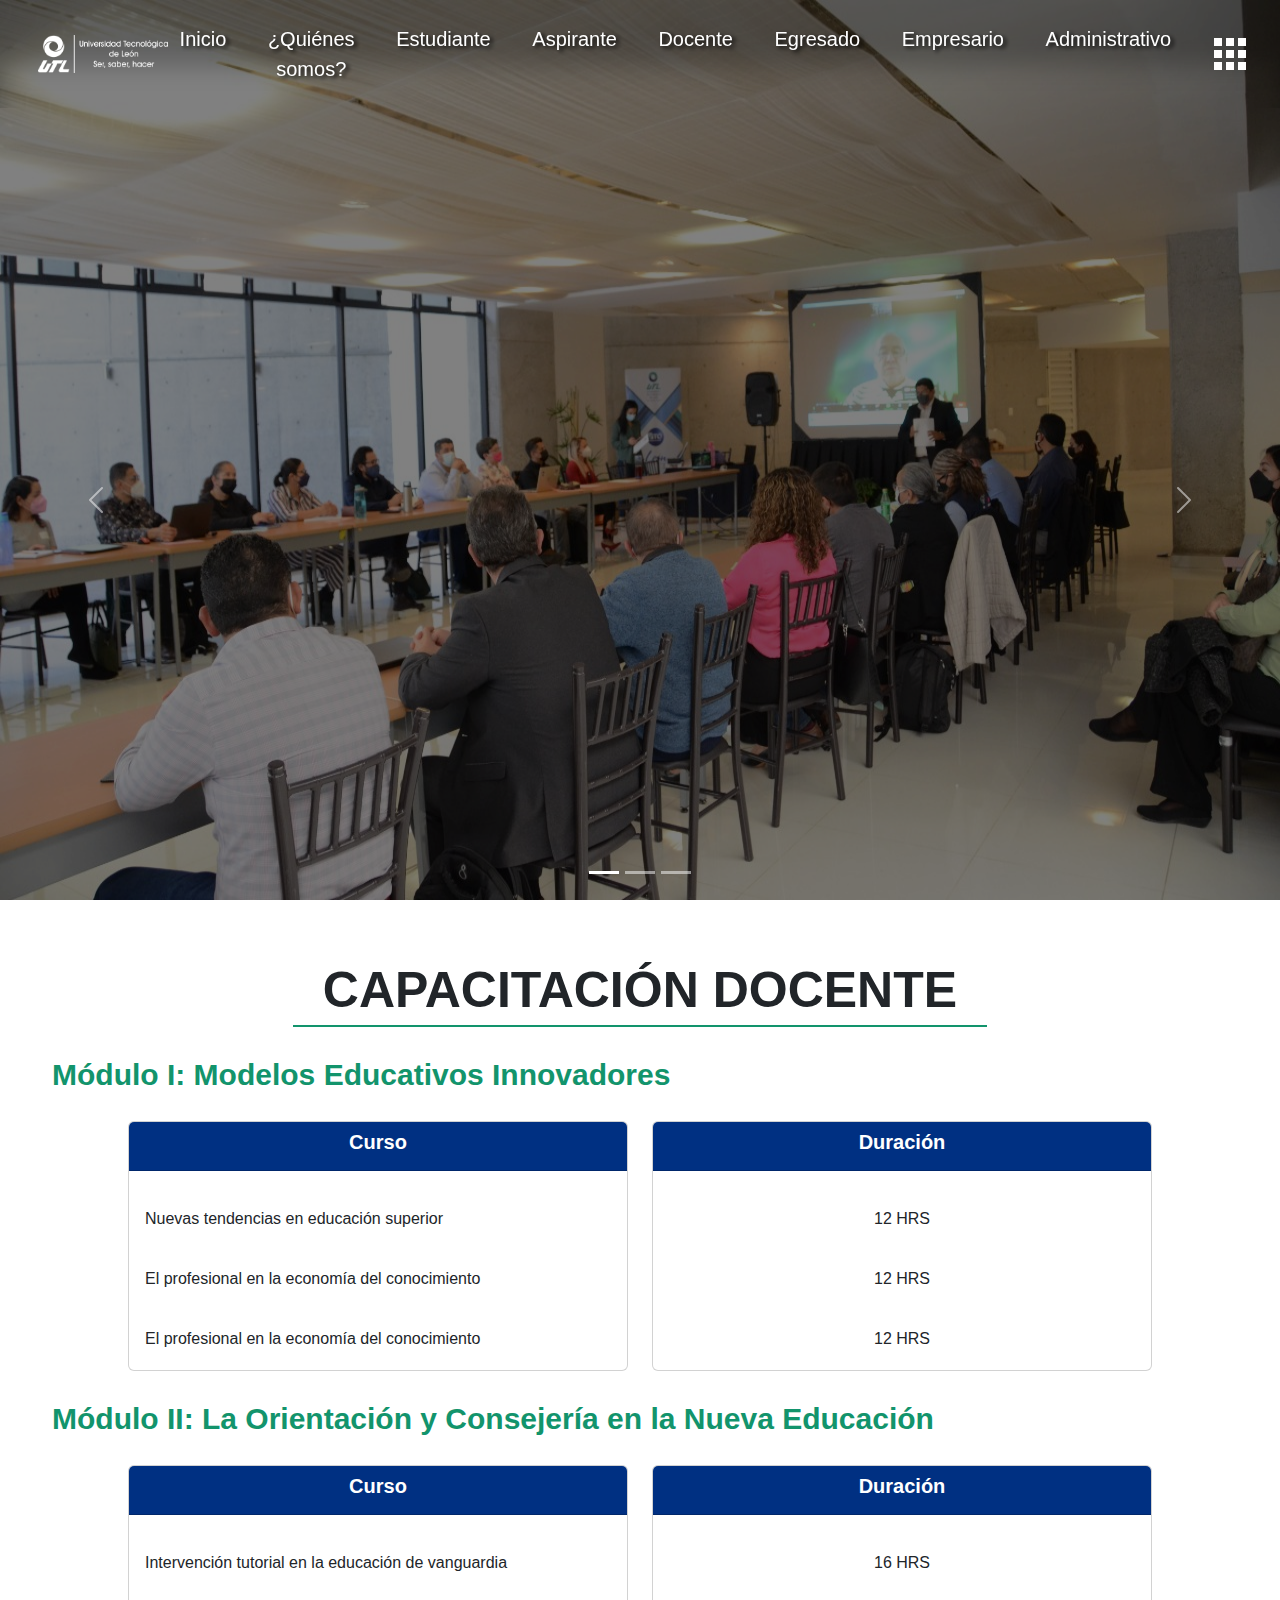
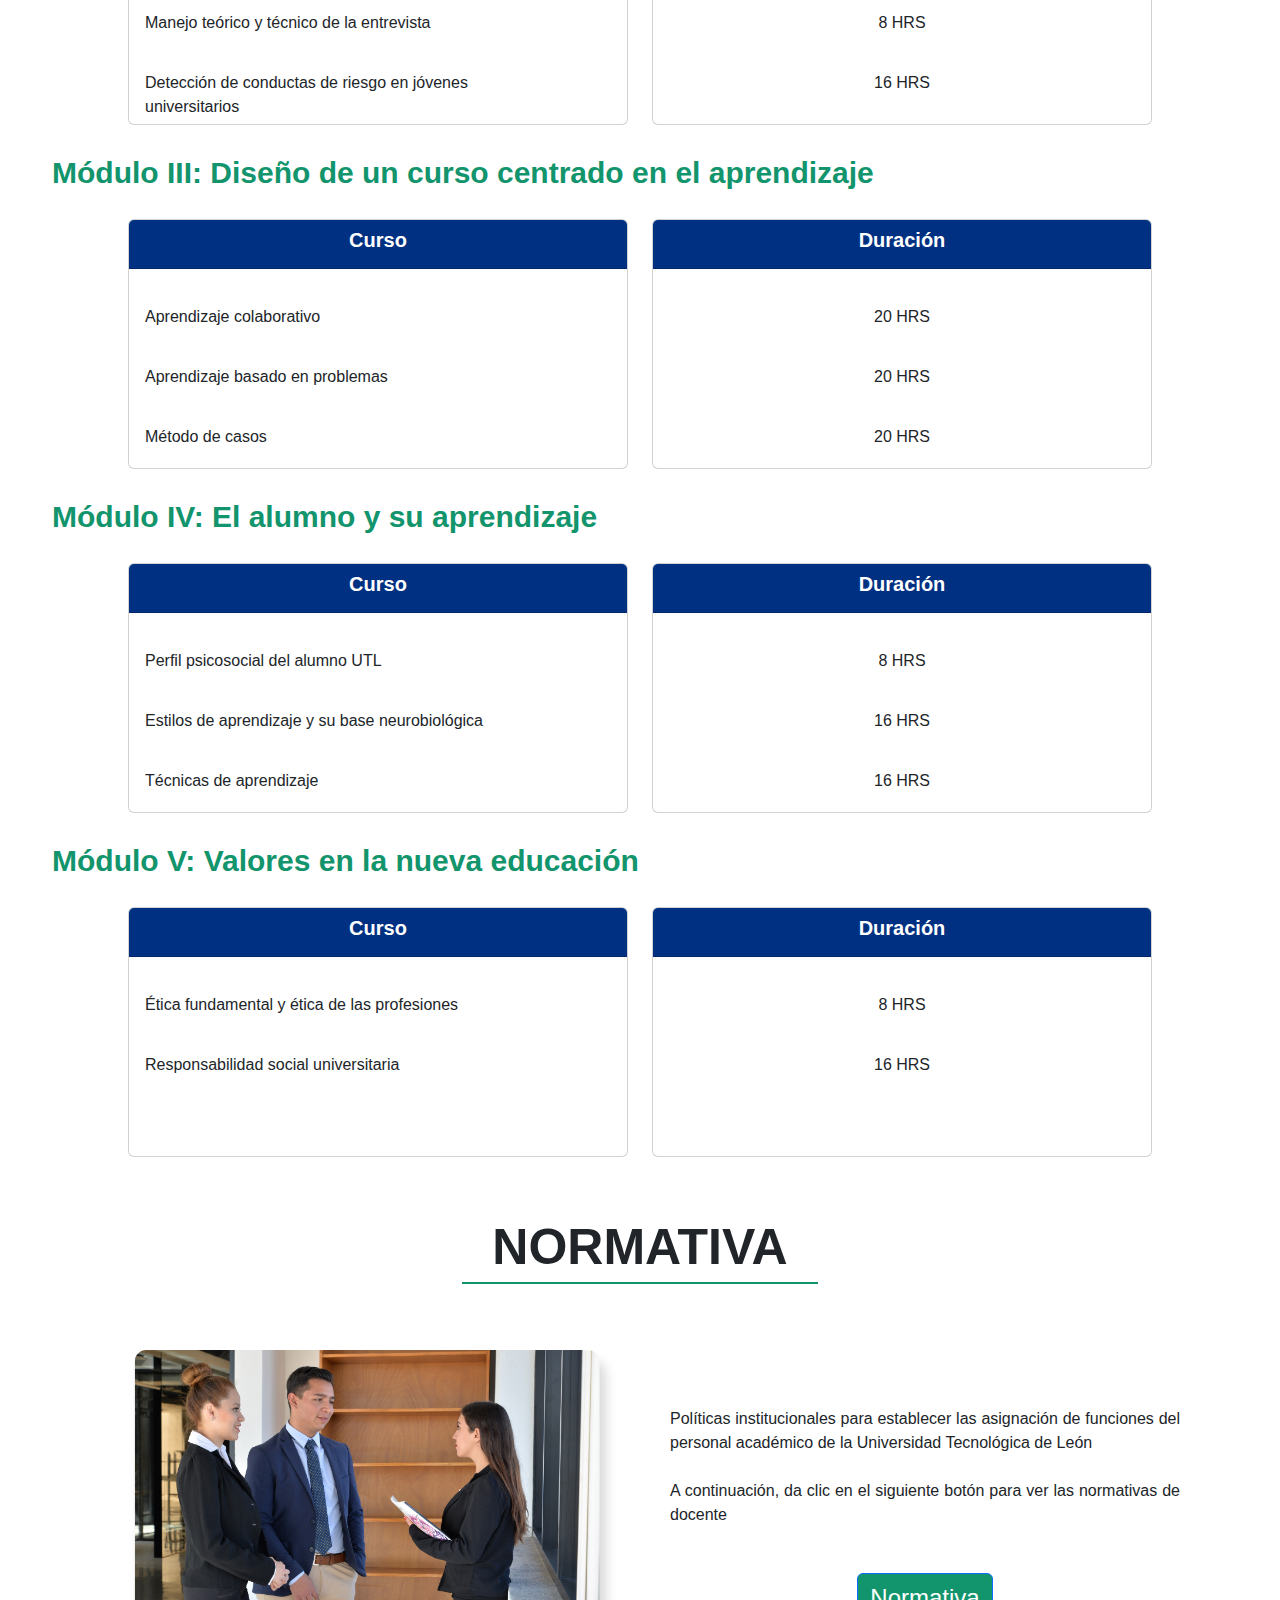
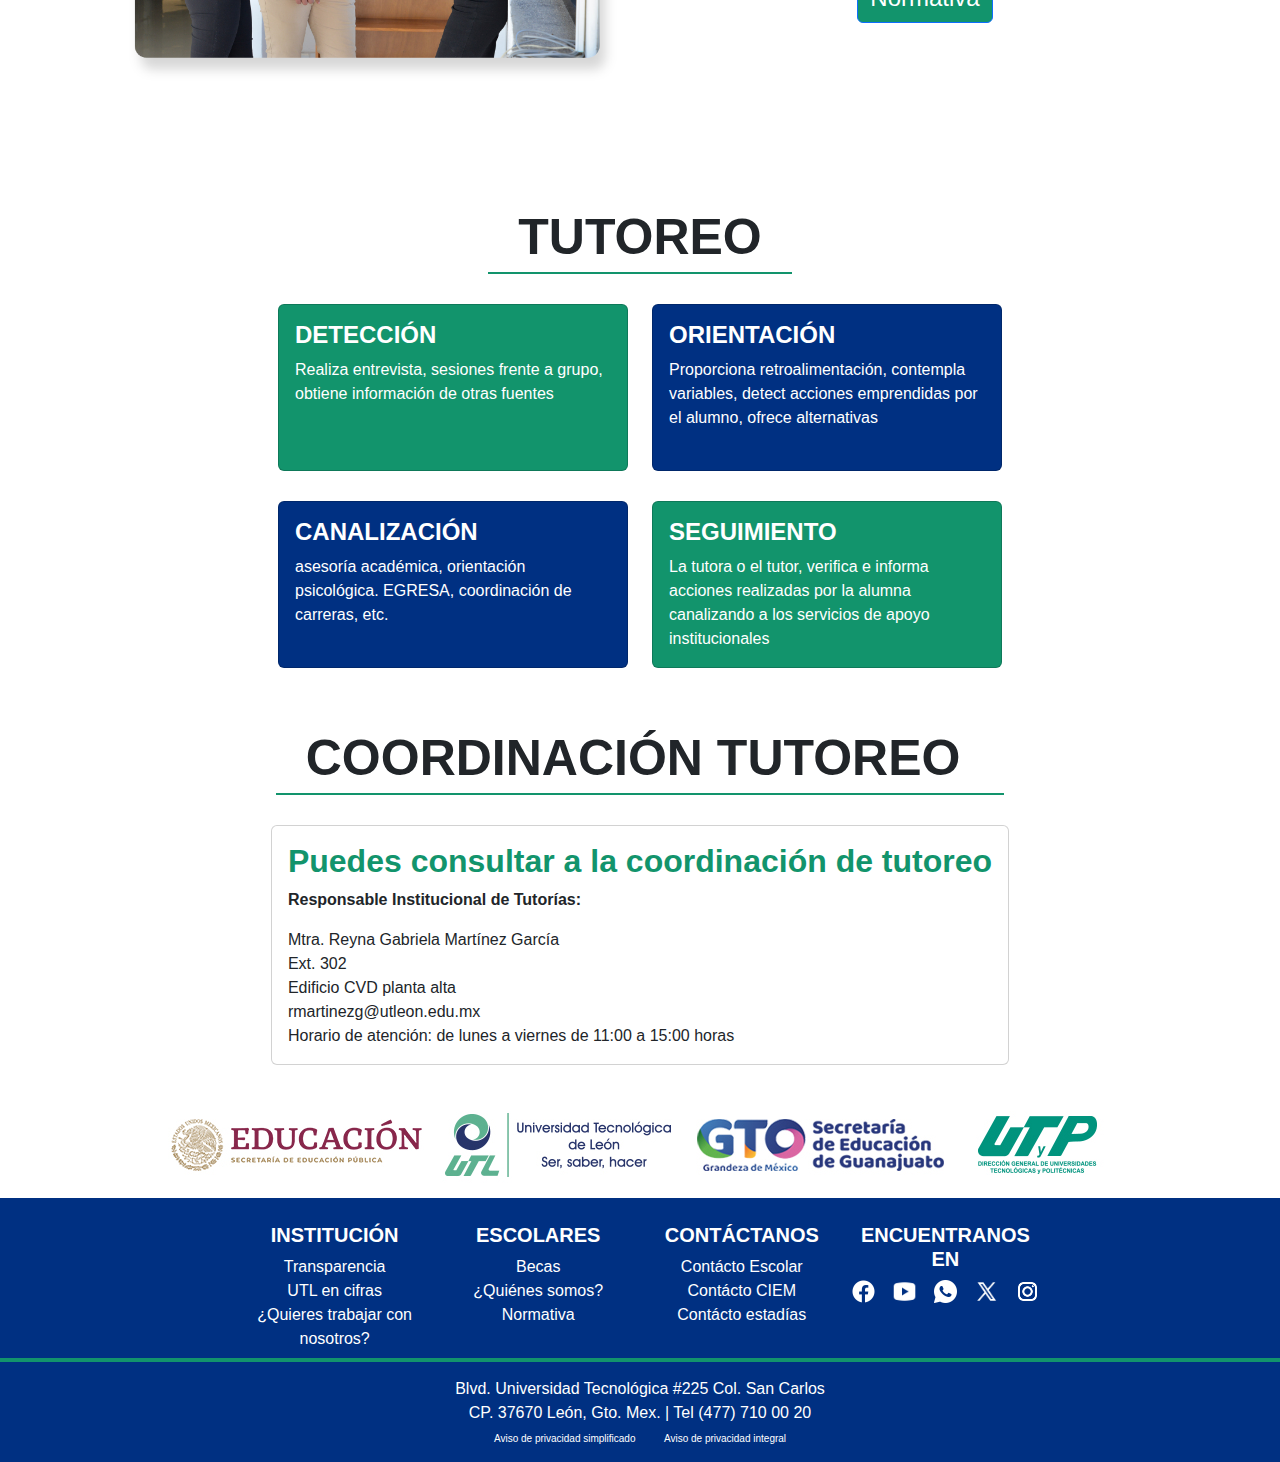
<file: pg-docente.html>
<!DOCTYPE html>
<html data-bs-theme="light" lang="es-mx">

<head>
    <meta charset="utf-8">
    <meta name="viewport" content="width=device-width, initial-scale=1.0, shrink-to-fit=no">
    <title>Docente</title>
    <link rel="icon" type="image/jpeg" sizes="16x16" href="assets/img/favicon.jpg">
    <link rel="stylesheet" href="assets/bootstrap/css/bootstrap.min.css">
    <link rel="stylesheet" href="assets/css/-Filterable-Cards--Filterable-Cards.css">
    <link rel="stylesheet" href="assets/css/3-Columns-Info-Icons.css">
    <link rel="stylesheet" href="assets/css/bs-theme-overrides.css">
    <link rel="stylesheet" href="assets/css/Container.css">
    <link rel="stylesheet" href="assets/css/Features-Image-icons.css">
    <link rel="stylesheet" href="assets/css/Features-Image-images.css">
    <link rel="stylesheet" href="assets/css/index.css">
</head>

<body>
    <nav id="right-menu-nav" class="right-menu-nav is-active" style="right: -226px;">
        <div class="scroll-parent">
            <div class="scroll-container" data-lenis-prevent>
                <div class="container-subtitle">
                    <p id="subtitle" class="subtitle">Docente</p>
                </div>
                <nav class="anchors-table" role="navigation">
                    <ul>
                        <li class="anchors-table-item anchors-table-item-passive">
                            <div class="anchors-table-item-icon">
                                <a class="link-icon" href="#capacitation-section"></a>
                            </div>
                            <div class="anchors-table-item-title">
                                <p class="anchors-table-item-title-p">
                                    <a href="#capacitation-section" class="anchors-table-item-title-p-a">Capacitación docente</a>
                                </p>
                            </div>
                        </li>
                        <div class="line-break-item"></div>
                        <li class="anchors-table-item anchors-table-item-passive">
                            <div class="anchors-table-item-icon">
                                <a class="link-icon" href="#normativa-section"></a>
                            </div>
                            <div class="anchors-table-item-title">
                                <p class="anchors-table-item-title-p">
                                    <a href="#normativa-section" class="anchors-table-item-title-p-a">Normativa</a>
                                </p>
                            </div>
                        </li>
                        <div class="line-break-item"></div>
                        <li class="anchors-table-item anchors-table-item-passive">
                            <div class="anchors-table-item-icon">
                                <a class="link-icon" href="#tutoreo-section"></a>
                            </div>
                            <div class="anchors-table-item-title">
                                <p class="anchors-table-item-title-p">
                                    <a href="#tutoreo-section" class="anchors-table-item-title-p-a">Tutoreo</a>
                                </p>
                            </div>
                        </li>
                        <div class="line-break-item"></div>
                        <li class="anchors-table-item anchors-table-item-passive">
                            <div class="anchors-table-item-icon">
                                <a class="link-icon" href="#coordination-section"></a>
                            </div>
                            <div class="anchors-table-item-title">
                                <p class="anchors-table-item-title-p">
                                    <a href="#coordination-section" class="anchors-table-item-title-p-a">Coordinación tutoreo</a>
                                </p>
                            </div>
                        </li>
                    </ul>
                </nav>
            </div>
        </div>
    </nav>
    <div id="sideBar">
        <div id="sidebar-container">
            <div class="title-sidebar">
                <span>Ir hacia</span>
                <button type="button" class="btn-apps-close" id="btn-close-apps" onclick="mostrarSideBar()">x</button>
            </div>
            <div class="title-category">
                <span>Alumnos</span>
            </div>
                <div class="categories">
                    <a href="https://sito.utleon.edu.mx/" target="_blank">
                        <div class="app-container">
                            <img src="assets/img/sito-icon-student.png" alt="Icon" width="20" height="20">
                            <p>SITO</p>
                        </div>
                    </a>
                    <a href="http://www.bibliotecaecest.mx/" target="_blank">
                        <div class="app-container">
                            <img src="assets/img/book-icon.png" alt="Icon" width="20" height="20">
                            <p>Biblioteca</p>
                        </div>
                    </a>
                    <a href="https://aulaut.utleon.edu.mx/" target="_blank">
                        <div class="app-container">
                            <img src="assets/img/classroom-icon.png" alt="Icon" width="20" height="20">
                            <p>Aula Virtual</p>
                        </div>
                    </a>
                    <a href="https://outlook.office365.com/mail/" target="_blank">
                        <div class="app-container">
                            <img src="assets/img/email-icon.png" alt="Icon" width="20" height="20">
                            <p>Correo electrónico</p>
                        </div>
                    </a>
                </div>
            <div class="title-category">
                <span>Profesores y Administrativos</span>
            </div>
                <div class="categories">
                    <a href="https://sito.utleon.edu.mx/" target="_blank">
                        <div class="app-container">
                            <img src="assets/img/sito-icon-teacher.png" alt="Icon" width="20" height="20">
                            <p>SITO</p>
                        </div> 
                    </a>
                    <a href="http://sgi.utleon.edu.mx/" target="_blank">
                        <div class="app-container">
                            <img src="assets/img/SGI-icon.png" alt="Icon" width="20" height="20">
                            <p>SGI</p>
                        </div>
                    </a>
                    <a href="http://zammad.utleon.edu.mx/#login" target="_blank">
                        <div class="app-container">
                            <img src="assets/img/table-icon.png" alt="Icon" width="20" height="20">
                            <p>DSI</p>
                        </div>
                    </a>
                </div>
        </div>
    </div>
    <nav class="navbar navbar-expand-sm py-3 position-z">
        <div class="container-fluid"><a class="navbar-brand d-flex align-items-center" href="index.html"><img class="img-fluid img-logo" src="assets/img/LOGO%20UTL%20BLANCO.png" width="226" height="64" alt="Logo" loading="lazy"></a><button data-bs-toggle="collapse" class="navbar-toggler" data-bs-target="#navcol-3"><span class="visually-hidden">Toggle navigation</span><span class="navbar-toggler-icon"></span></button>
            <div class="collapse navbar-collapse" id="navcol-3">
                <ul class="navbar-nav d-flex flex-row justify-content-center align-content-center container-fluid">
                    <li class="nav-item text-info-emphasis text-opacity-25 nav-bar-links"><a class="nav-link fs-5 fw-normal text-center link-light text-navbar-links" href="index.html" data-bs-theme="light" style="font-size: 10px;">Inicio</a></li>
                    <li class="nav-item text-info-emphasis text-opacity-25 nav-bar-links"><a class="nav-link fs-5 fw-normal text-center link-light text-navbar-links nav-link nav-link" href="pg-quienes-somos.html" data-bs-theme="light">¿Quiénes somos?</a></li>
                    <li class="nav-item text-info-emphasis text-opacity-25 nav-bar-links"><a class="nav-link fs-5 fw-normal text-center link-light text-navbar-links nav-link nav-link" href="pg-estudiante.html">Estudiante</a></li>
                    <li class="nav-item text-info-emphasis text-opacity-25 nav-bar-links"><a class="nav-link fs-5 fw-normal text-center link-light text-navbar-links nav-link nav-link nav-link" href="pg-aspirante.html">Aspirante</a></li>
                    <li class="nav-item text-info-emphasis text-opacity-25 nav-bar-links"><a class="nav-link fs-5 fw-normal text-center link-light text-navbar-links nav-link nav-link" href="pg-docente.html">Docente</a></li>
                    <li class="nav-item text-info-emphasis text-opacity-25 nav-bar-links"><a class="nav-link fs-5 fw-normal text-center link-light text-navbar-links nav-link nav-link" href="pg-egresado.html">Egresado</a></li>
                    <li class="nav-item text-info-emphasis text-opacity-25 nav-bar-links"><a class="nav-link fs-5 fw-normal text-center link-light text-navbar-links nav-link nav-link" href="pg-empresario.html">Empresario</a></li>
                    <li class="nav-item text-info-emphasis text-opacity-25 nav-bar-links"><a class="nav-link fs-5 fw-normal text-center link-light text-navbar-links nav-link nav-link" href="pg-administrativo.html">Administrativo</a></li>
                </ul>
            </div>
            <button id="btn-clic-apps" class="btn-apps" type="button" onclick="mostrarSideBar()"><img src="assets/img/apps-icon.png" width="32" height="32" /></button>
        </div>
    </nav>
    <div class="carousel slide position-z-carousel" data-bs-ride="false" id="carousel-1">
        <div class="carousel-inner">
            <div class="carousel-item active"><img class="w-100 d-block" src="assets/img/carousel-docente-1.jpg" style="filter: brightness(50%);" alt="Slide Image"></div>
            <div class="carousel-item"><img class="w-100 d-block" src="assets/img/img-2.jpeg" alt="Slide Image" style="filter: brightness(50%);"></div>
            <div class="carousel-item"><img class="w-100 d-block" src="assets/img/img-3.jpg" alt="Slide Image" style="filter: brightness(50%);"></div>
        </div>
        <div><a class="carousel-control-prev" href="#carousel-1" role="button" data-bs-slide="prev" style="padding-top: 0px;margin-top: 100px;"><span class="carousel-control-prev-icon"></span><span class="visually-hidden">Previous</span></a><a class="carousel-control-next" href="#carousel-1" role="button" data-bs-slide="next" style="margin-top: 100px;padding-top: 0px;"><span class="carousel-control-next-icon"></span><span class="visually-hidden">Next</span></a></div>
        <div class="carousel-indicators"><button type="button" data-bs-target="#carousel-1" data-bs-slide-to="0" class="active"></button> <button type="button" data-bs-target="#carousel-1" data-bs-slide-to="1"></button> <button type="button" data-bs-target="#carousel-1" data-bs-slide-to="2"></button></div>
    </div>
    <div class="container-fluid">
        <div class="row">
            <div class="col-md-12 d-flex justify-content-center">
                <div class="div-titles-heading sections" id="capacitation-section">
                    <h1 class="fw-bolder text-dark titles-heading">CAPACITACIÓN DOCENTE</h1>
                </div>
            </div>
        </div>
    </div>
    <div class="container" style="padding-top: 30px;">
        <div class="row">
            <div class="col" style="width: 1200px;">
                <div>
                    <h1 style="font-weight: bold;font-size: 30px;color: var(--bs-paleta-verde);">Módulo I: Modelos Educativos Innovadores</h1>
                </div>
            </div>
        </div>
    </div>
    <div class="container" style="padding-top: 20px;">
        <div class="row">
            <div class="col">
                <div class="card" style="width: 500px;height: 250px;">
                    <div class="card-header" style="color: var(--bs-light);background: var(--bs-paleta-azul);">
                        <h4 style="font-weight: bold;font-size: 20px;text-align: center;">Curso</h4>
                    </div>
                    <div class="card-body" style="height: 288px;">
                        <p class="card-text" style="font-size: 16px;padding-top: 20px;text-align: justify;">Nuevas tendencias en educación superior</p>
                        <p class="card-text" style="font-size: 16px;padding-top: 20px;text-align: justify;">El profesional en la economía del conocimiento</p>
                        <p class="card-text" style="font-size: 16px;padding-top: 20px;text-align: justify;">El profesional en la economía del conocimiento</p>
                    </div>
                </div>
            </div>
            <div class="col" style="border-radius: 3px;">
                <div class="card" style="width: 500px;height: 250px;">
                    <div class="card-header" style="color: var(--bs-light);background: var(--bs-paleta-azul);">
                        <h4 style="font-weight: bold;font-size: 20px;text-align: center;">Duración</h4>
                    </div>
                    <div class="card-body" style="height: 288px;">
                        <p class="card-text" style="font-size: 16px;padding-top: 20px;text-align: center;">12 HRS</p>
                        <p class="card-text" style="font-size: 16px;padding-top: 20px;text-align: center;">12 HRS</p>
                        <p class="card-text" style="font-size: 16px;padding-top: 20px;text-align: center;">12 HRS</p>
                    </div>
                </div>
            </div>
        </div>
    </div>
    <div class="container" style="padding-top: 30px;">
        <div class="row">
            <div class="col" style="width: 1200px;">
                <div>
                    <h1 style="font-weight: bold;font-size: 30px;color: var(--bs-paleta-verde);">Módulo II: La Orientación y Consejería en la Nueva Educación</h1>
                </div>
            </div>
        </div>
    </div>
    <div class="container" style="padding-top: 20px;">
        <div class="row">
            <div class="col">
                <div class="card" style="width: 500px;height: 260px;">
                    <div class="card-header" style="color: var(--bs-light);background: var(--bs-paleta-azul);">
                        <h4 style="font-weight: bold;font-size: 20px;text-align: center;">Curso</h4>
                    </div>
                    <div class="card-body" style="height: 288px;">
                        <p class="card-text" style="font-size: 16px;padding-top: 20px;text-align: justify;">Intervención tutorial en la educación de vanguardia</p>
                        <p class="card-text" style="font-size: 16px;padding-top: 20px;text-align: justify;">Manejo teórico y técnico de la entrevista</p>
                        <p class="card-text" style="font-size: 16px;padding-top: 20px;text-align: justify;">Detección de conductas de riesgo en jóvenes&nbsp;<br>universitarios</p>
                    </div>
                </div>
            </div>
            <div class="col" style="border-radius: 3px;">
                <div class="card" style="width: 500px;height: 260px;">
                    <div class="card-header" style="color: var(--bs-light);background: var(--bs-paleta-azul);">
                        <h4 style="font-weight: bold;font-size: 20px;text-align: center;">Duración</h4>
                    </div>
                    <div class="card-body" style="height: 288px;">
                        <p class="card-text" style="font-size: 16px;padding-top: 20px;text-align: center;">16 HRS</p>
                        <p class="card-text" style="font-size: 16px;padding-top: 20px;text-align: center;">8 HRS</p>
                        <p class="card-text" style="font-size: 16px;padding-top: 20px;text-align: center;">16 HRS</p>
                    </div>
                </div>
            </div>
        </div>
    </div>
    <div class="container" style="padding-top: 30px;">
        <div class="row">
            <div class="col" style="width: 1200px;">
                <div>
                    <h1 style="font-weight: bold;font-size: 30px;color: var(--bs-paleta-verde);">Módulo III: Diseño de un curso centrado en el aprendizaje</h1>
                </div>
            </div>
        </div>
    </div>
    <div class="container" style="padding-top: 20px;">
        <div class="row">
            <div class="col">
                <div class="card" style="width: 500px;height: 250px;">
                    <div class="card-header" style="color: var(--bs-light);background: var(--bs-paleta-azul);">
                        <h4 style="font-weight: bold;font-size: 20px;text-align: center;">Curso</h4>
                    </div>
                    <div class="card-body" style="height: 288px;">
                        <p class="card-text" style="font-size: 16px;padding-top: 20px;text-align: justify;">Aprendizaje colaborativo</p>
                        <p class="card-text" style="font-size: 16px;padding-top: 20px;text-align: justify;">Aprendizaje basado en problemas</p>
                        <p class="card-text" style="font-size: 16px;padding-top: 20px;text-align: justify;">Método de casos</p>
                    </div>
                </div>
            </div>
            <div class="col" style="border-radius: 3px;">
                <div class="card" style="width: 500px;height: 250px;">
                    <div class="card-header" style="color: var(--bs-light);background: var(--bs-paleta-azul);">
                        <h4 style="font-weight: bold;font-size: 20px;text-align: center;">Duración</h4>
                    </div>
                    <div class="card-body" style="height: 288px;">
                        <p class="card-text" style="font-size: 16px;padding-top: 20px;text-align: center;">20 HRS</p>
                        <p class="card-text" style="font-size: 16px;padding-top: 20px;text-align: center;">20 HRS</p>
                        <p class="card-text" style="font-size: 16px;padding-top: 20px;text-align: center;">20 HRS</p>
                    </div>
                </div>
            </div>
        </div>
    </div>
    <div class="container" style="padding-top: 30px;">
        <div class="row">
            <div class="col" style="width: 1200px;">
                <div>
                    <h1 style="font-weight: bold;font-size: 30px;color: var(--bs-paleta-verde);">Módulo IV: El alumno y su aprendizaje</h1>
                </div>
            </div>
        </div>
    </div>
    <div class="container" style="padding-top: 20px;">
        <div class="row">
            <div class="col">
                <div class="card" style="width: 500px;height: 250px;">
                    <div class="card-header" style="color: var(--bs-light);background: var(--bs-paleta-azul);">
                        <h4 style="font-weight: bold;font-size: 20px;text-align: center;">Curso</h4>
                    </div>
                    <div class="card-body" style="height: 288px;">
                        <p class="card-text" style="font-size: 16px;padding-top: 20px;text-align: justify;">Perfil psicosocial del alumno UTL</p>
                        <p class="card-text" style="font-size: 16px;padding-top: 20px;text-align: justify;">Estilos de aprendizaje y su base neurobiológica</p>
                        <p class="card-text" style="font-size: 16px;padding-top: 20px;text-align: justify;">Técnicas de aprendizaje</p>
                    </div>
                </div>
            </div>
            <div class="col" style="border-radius: 3px;">
                <div class="card" style="width: 500px;height: 250px;">
                    <div class="card-header" style="color: var(--bs-light);background: var(--bs-paleta-azul);">
                        <h4 style="font-weight: bold;font-size: 20px;text-align: center;">Duración</h4>
                    </div>
                    <div class="card-body" style="height: 288px;">
                        <p class="card-text" style="font-size: 16px;padding-top: 20px;text-align: center;">8 HRS</p>
                        <p class="card-text" style="font-size: 16px;padding-top: 20px;text-align: center;">16 HRS</p>
                        <p class="card-text" style="font-size: 16px;padding-top: 20px;text-align: center;">16 HRS</p>
                    </div>
                </div>
            </div>
        </div>
    </div>
    <div class="container" style="padding-top: 30px;">
        <div class="row">
            <div class="col" style="width: 1200px;">
                <div>
                    <h1 style="font-weight: bold;font-size: 30px;color: var(--bs-paleta-verde);">Módulo V: Valores en la nueva educación</h1>
                </div>
            </div>
        </div>
    </div>
    <div class="container" style="padding-top: 20px;">
        <div class="row">
            <div class="col">
                <div class="card" style="width: 500px;height: 250px;">
                    <div class="card-header" style="color: var(--bs-light);background: var(--bs-paleta-azul);">
                        <h4 style="font-weight: bold;font-size: 20px;text-align: center;">Curso</h4>
                    </div>
                    <div class="card-body" style="height: 288px;">
                        <p class="card-text" style="font-size: 16px;padding-top: 20px;text-align: justify;">Ética fundamental y ética de las profesiones</p>
                        <p class="card-text" style="font-size: 16px;padding-top: 20px;text-align: justify;">Responsabilidad social universitaria</p>
                    </div>
                </div>
            </div>
            <div class="col" style="border-radius: 3px;">
                <div class="card" style="width: 500px;height: 250px;">
                    <div class="card-header" style="color: var(--bs-light);background: var(--bs-paleta-azul);">
                        <h4 style="font-weight: bold;font-size: 20px;text-align: center;">Duración</h4>
                    </div>
                    <div class="card-body" style="height: 288px;">
                        <p class="card-text" style="font-size: 16px;padding-top: 20px;text-align: center;">8 HRS</p>
                        <p class="card-text" style="font-size: 16px;padding-top: 20px;text-align: center;">16 HRS</p>
                    </div>
                </div>
            </div>
        </div>
    </div>
    <div class="container-fluid">
        <div class="row">
            <div class="col-md-12 d-flex justify-content-center">
                <div class="div-titles-heading sections" id="normativa-section">
                    <h1 class="fw-bolder text-dark titles-heading">NORMATIVA</h1>
                </div>
            </div>
        </div>
    </div>
    <div class="container" style="padding: 30px;">
        <div class="row">
            <div class="col" style="padding: 30px;">
                <div class="anline-div"><img src="assets/img/Normativa%20Estudiantil.png" style="width: 500px;"></div>
            </div>
            <div class="col col-aline d-flex flex-column justify-content-center">
                <div id="history-item-1" class="history-item">
                    <p style="text-align: justify;font-size: 16px;">Políticas institucionales para establecer las asignación de funciones del personal académico de la Universidad Tecnológica de León<br><br>A continuación, da clic en el siguiente botón para ver las normativas de docente</p>
                </div>
                <div id="div-button"><a href="https://www.utleon.edu.mx/resource/documentos/CIV_Solicitud%202%20Politicas%20de%20carga%20acad%C3%A9mica.pdf" target="_blank" class="btn btn-primary" type="button" style="font-size: 24px;background: var(--bs-paleta-verde);">Normativa</a></div>
            </div>
        </div>
    </div>
    <div class="container-fluid">
        <div class="row">
            <div class="col-md-12 d-flex justify-content-center">
                <div class="div-titles-heading sections" id="tutoreo-section">
                    <h1 class="fw-bolder text-dark titles-heading">TUTOREO</h1>
                </div>
            </div>
        </div>
    </div>
    <div class="container" style="padding-top: 30px;">
        <div class="row">
            <div class="col">
                <div class="anline-div">
                    <div class="card" style="width: 350px;background: var(--bs-paleta-verde);height: 167px;">
                        <div class="card-body">
                            <h4 class="card-title" style="color: var(--bs-light);font-weight: bold;">DETECCIÓN</h4>
                            <p class="card-text" style="color: var(--bs-light);">Realiza entrevista, sesiones frente a grupo, obtiene información de otras fuentes</p>
                        </div>
                    </div>
                </div>
            </div>
            <div class="col">
                <div class="anline-div">
                    <div class="card" style="width: 350px;height: 167px;color: var(--bs-light);background: var(--bs-paleta-azul);">
                        <div class="card-body">
                            <h4 class="card-title" style="font-weight: bold;color: var(--bs-light);">ORIENTACIÓN</h4>
                            <p class="card-text">Proporciona retroalimentación, contempla variables, detect acciones emprendidas por el alumno, ofrece alternativas</p>
                        </div>
                    </div>
                </div>
            </div>
        </div>
    </div>
    <div class="container" style="padding-top: 30px;">
        <div class="row">
            <div class="col">
                <div class="anline-div">
                    <div class="card" style="width: 350px;background: var(--bs-paleta-azul);height: 167px;">
                        <div class="card-body">
                            <h4 class="card-title" style="color: var(--bs-light);font-weight: bold;">CANALIZACIÓN</h4>
                            <p class="card-text" style="color: var(--bs-light);">asesoría académica, orientación psicológica. EGRESA, coordinación de carreras, etc.</p>
                        </div>
                    </div>
                </div>
            </div>
            <div class="col">
                <div class="anline-div">
                    <div class="card" style="width: 350px;height: 167px;background: var(--bs-paleta-verde);">
                        <div class="card-body">
                            <h4 class="card-title" style="font-weight: bold;color: var(--bs-light);">SEGUIMIENTO</h4>
                            <p class="card-text" style="color: var(--bs-light);">La tutora o el tutor, verifica e informa acciones realizadas por la alumna canalizando a los servicios de apoyo institucionales</p>
                        </div>
                    </div>
                </div>
            </div>
        </div>
    </div>
    <div class="container-fluid">
        <div class="row">
            <div class="col-md-12 d-flex justify-content-center">
                <div class="div-titles-heading sections" id="coordination-section">
                    <h1 class="fw-bolder text-dark titles-heading">COORDINACIÓN TUTOREO&nbsp;</h1>
                </div>
            </div>
        </div>
    </div>
    <div class="container" style="padding-top: 30px;">
        <div class="row">
            <div class="col">
                <div class="card">
                    <div class="card-body">
                        <h2 class="card-title" style="font-weight: bold;color: var(--bs-paleta-verde);">Puedes consultar a la coordinación de tutoreo</h2>
                        <p class="card-text" style="font-weight: bold;">Responsable Institucional de Tutorías:</p>
                        <p class="card-text">Mtra. Reyna Gabriela Martínez García<br>Ext. 302<br>Edificio CVD planta alta<br>rmartinezg@utleon.edu.mx<br>Horario de atención: de lunes a viernes de 11:00 a 15:00 horas</p>
                    </div>
                </div>
            </div>
        </div>
    </div>
    <div class="img-footer-utl" style="padding: 0;padding-top: 30px;"><img class="img-footer-utl" src="assets/img/footer-logo_2022.jpg"></div>
    <footer class="text-white footer1" style="background: var(--bs-paleta-azul);">
        <div class="container">
            <div class="row justify-content-center">
                <div class="col-sm-4 col-md-3 text-center text-lg-start d-flex flex-column item">
                    <h3 class="fs-6 text-white footer-title-link" style="text-align:center;">INSTITUCIÓN</h3>
                    <ul class="list-unstyled">
                        <li style="text-align:center;"><a class="link-light" href="https://transparencia.guanajuato.gob.mx/transparencia/informacion_publica_pordependencia.php?dependencia=52">Transparencia</a></li>
                        <li style="text-align:center;"><a class="link-light" href="https://www.utleon.edu.mx/resource/img/imagenes/utl_datos/POA%202022.pdf">UTL en cifras</a></li>
                        <li style="text-align:center;"><a class="link-light" href="https://sito.utleon.edu.mx/jsp/reclutamiento/muestra_convocatoria_general.jsp" style="text-align:center;">¿Quieres trabajar con nosotros?</a></li>
                    </ul>
                </div>
                <div class="col-sm-4 col-md-3 text-center text-lg-start d-flex flex-column item">
                    <h3 class="fs-6 text-white footer-title-link" style="text-align:center;">ESCOLARES</h3>
                    <ul class="list-unstyled">
                        <li style="text-align:center;"><a class="link-light" href="pg-estudiante.html#beca-section">Becas</a></li>
                        <li style="text-align:center;"><a class="link-light" href="pg-quienes-somos.html">¿Quiénes somos?</a></li>
                        <li style="text-align:center;"><a class="link-light" href="https://www.utleon.edu.mx/resource/documentos/CIV_Solicitud%202%20Politicas%20de%20carga%20acad%C3%A9mica.pdf">Normativa</a></li>
                    </ul>
                </div>
                <div class="col-sm-4 col-md-3 text-center text-lg-start d-flex flex-column item">
                    <h3 class="fs-6 text-white footer-title-link" style="text-align:center;">CONTÁCTANOS</h3>
                    <ul class="list-unstyled">
                        <li style="text-align:center;"><a class="link-light" href="pg-aspirante.html#contact-section">Contácto Escolar</a></li>
                        <li style="text-align:center;"><a class="link-light" href="pg-egresado.html#contact-section">Contácto CIEM</a></li>
                        <li style="text-align:center;"><a class="link-light" href="pg-empresario.html#estadias-section">Contácto estadías</a></li>
                    </ul>
                </div>
                <div class="col-sm-4 col-md-3 text-center text-lg-start d-flex flex-column item">
                    <h3 class="fs-6 text-white footer-title-link" style="text-align:center;">ENCUENTRANOS EN</h3>
                    <ul class="list-unstyled">
                        <li class="container-rs-icons">
                            <a href="https://www.facebook.com/UTLmex/"><img class="rs-icons" src="assets/img/facebook-icon.png"/></a>
                            <a href="https://www.youtube.com/watch?v=nBwhAYlqEzY"><img class="rs-icons" src="assets/img/youtube-icon.png" /></a>
                            <a href="#"><img class="rs-icons" src="assets/img/whatsapp-icon.png"/></a>
                            <a href="https://twitter.com/utlmex"><img class="rs-icons" src="assets/img/x-icon.png"/></a>
                            <a href="https://www.instagram.com/utlmex/"><img class="rs-icons" src="assets/img/instagram-icon.png"/></a>
                        </li>
                    </ul>
                </div>
            </div>
        </div>
    </footer>
    <footer class="text-center footer2" style="background: var(--bs-paleta-azul);">
        <div class="container text-white d-block">
            <p class="text-light mb-0">Blvd. Universidad Tecnológica #225 Col. San Carlos</p>
            <p class="text-light mb-0 col-12">CP. 37670 León, Gto. Mex. | Tel (477) 710 00 20</p>
            <ul class="list-inline">
                <li class="list-inline-item list-inline-item me-4"><a class="link-light links-footer-small" href="https://utleon.edu.mx/resource/documentos/AVISO%20PRIVACIDAD%20SIMPLIFICADO-23.pdf">Aviso de privacidad simplificado</a></li>
                <li class="list-inline-item list-inline-item"><a class="link-light links-footer-small" href="https://utleon.edu.mx/resource/documentos/AVISO%20PRIVACIDAD%20INTEGRAL%2023.pdf">Aviso de privacidad integral</a></li>
            </ul>
        </div>
    </footer>
    <div class="btn-up">
        <a href="#"><img src="assets/img/arrow-icon.png" alt="Flecha arriba"></a>
    </div>
    <script src="assets/bootstrap/js/bootstrap.min.js"></script>
    <script src="assets/js/general.js"></script>

</body>

</html>
</file>
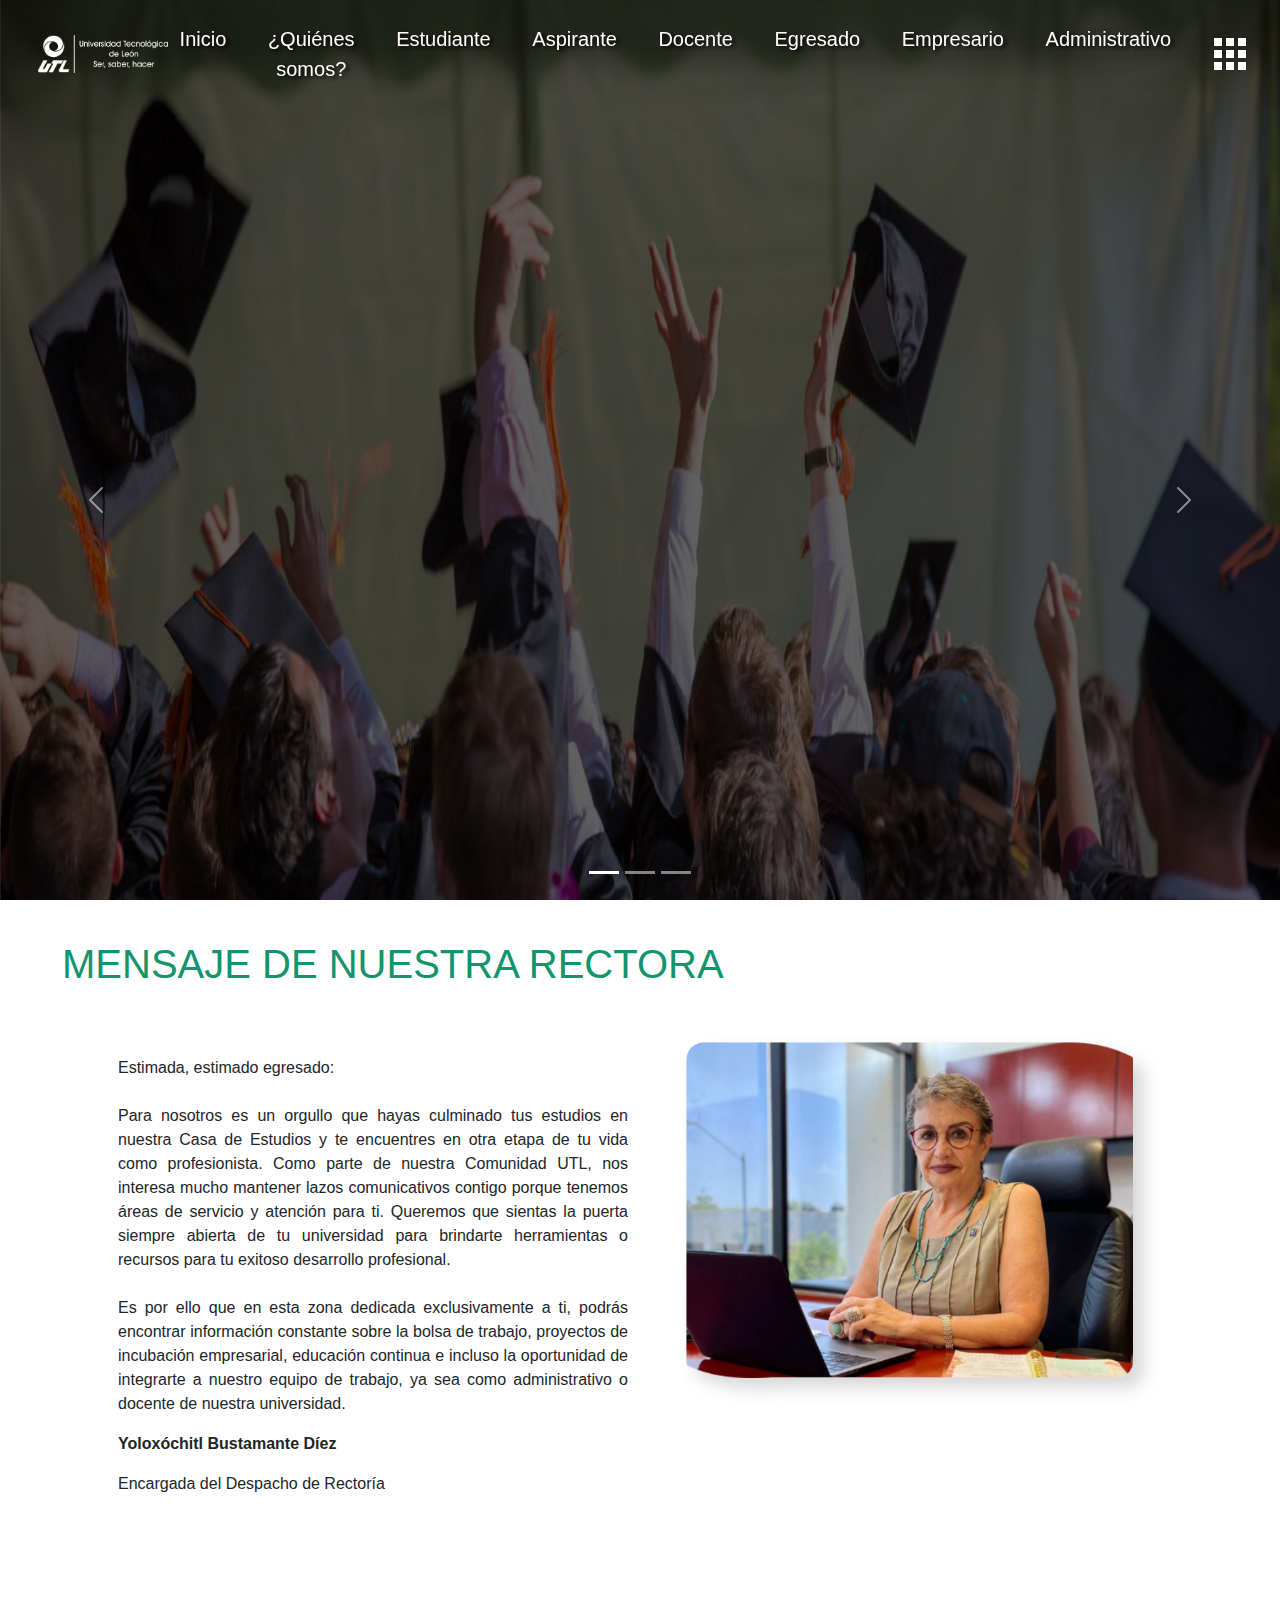
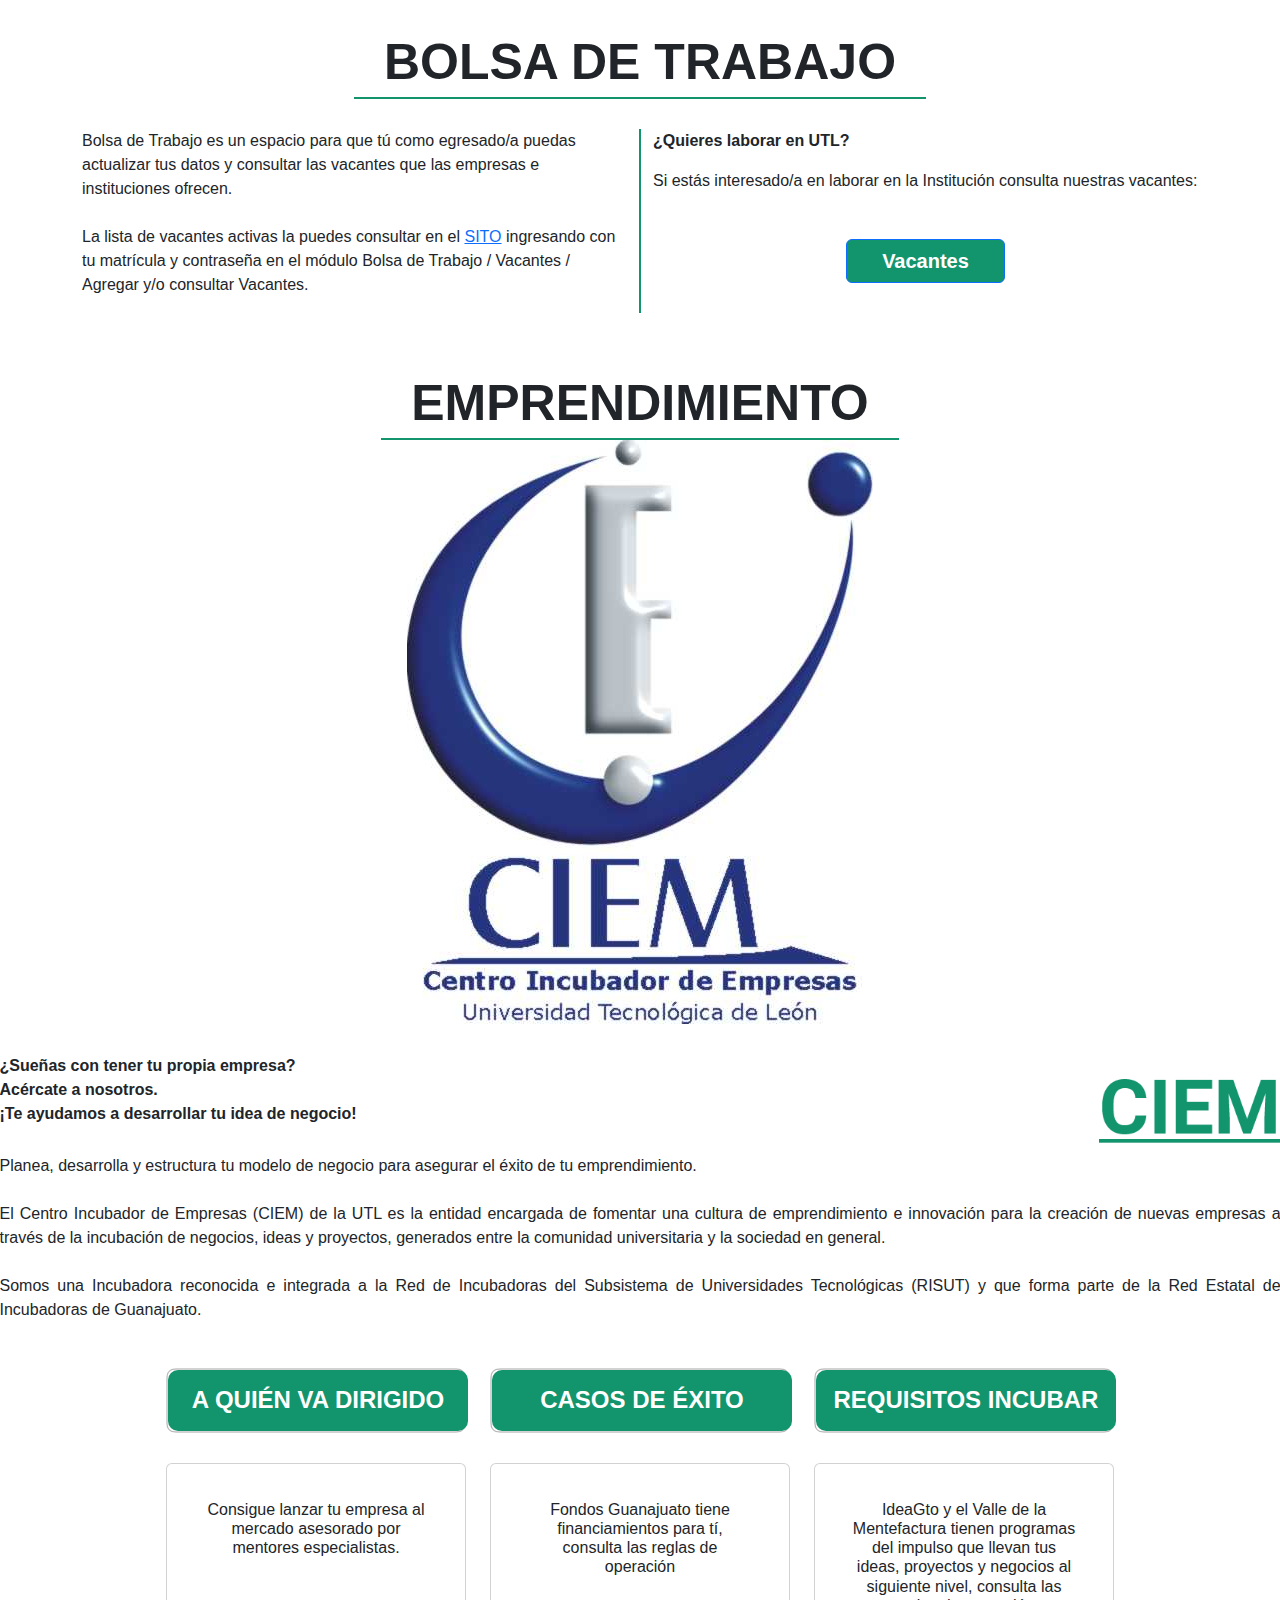
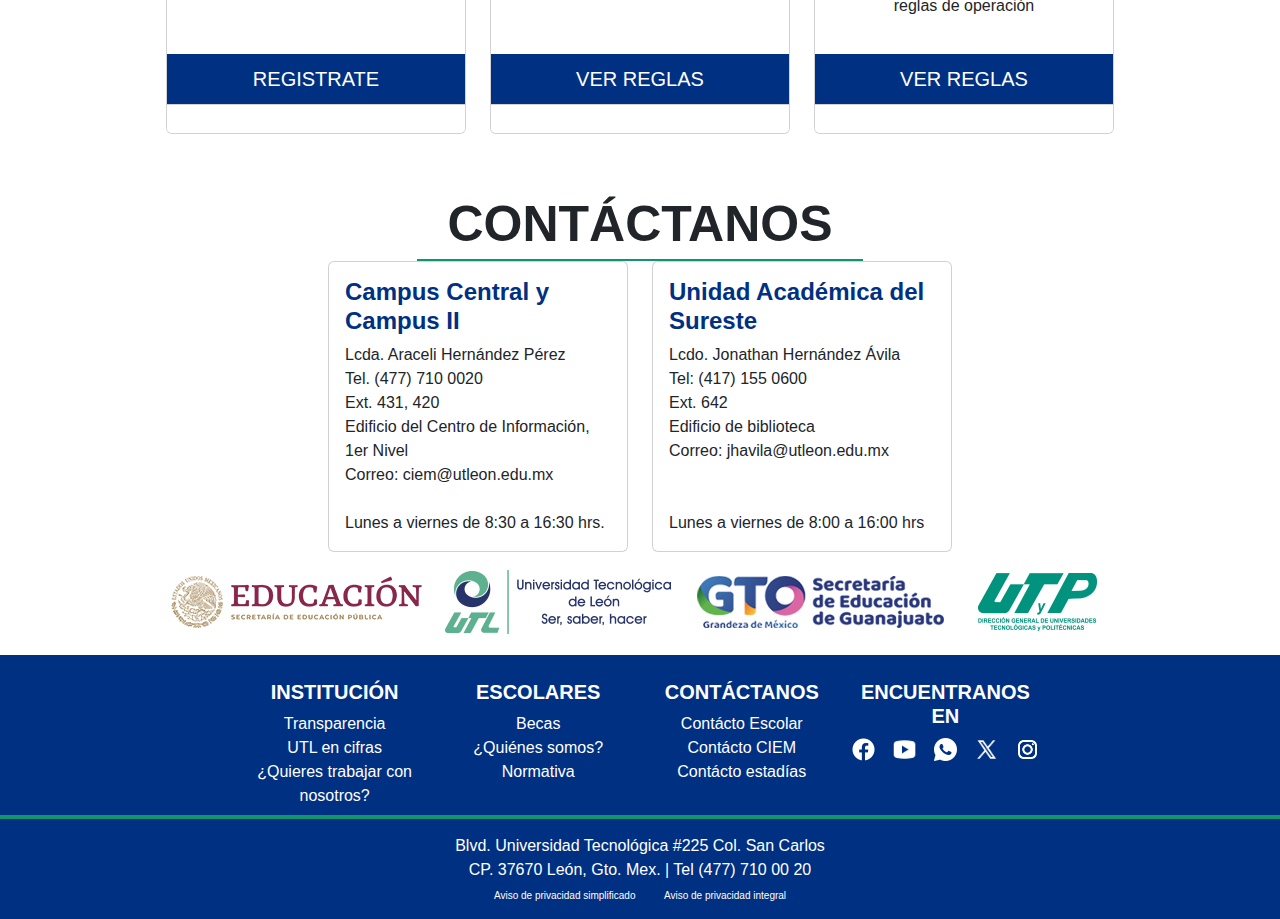
<file: pg-egresado.html>
<!DOCTYPE html>
<html data-bs-theme="light" lang="es-mx">

<head>
    <meta charset="utf-8">
    <meta name="viewport" content="width=device-width, initial-scale=1.0, shrink-to-fit=no">
    <title>Egresado</title>
    <link rel="icon" type="image/jpeg" sizes="16x16" href="assets/img/favicon.jpg">
    <link rel="stylesheet" href="assets/bootstrap/css/bootstrap.min.css">
    <link rel="stylesheet" href="assets/css/-Filterable-Cards--Filterable-Cards.css">
    <link rel="stylesheet" href="assets/css/3-Columns-Info-Icons.css">
    <link rel="stylesheet" href="assets/css/bs-theme-overrides.css">
    <link rel="stylesheet" href="assets/css/Container.css">
    <link rel="stylesheet" href="assets/css/Features-Image-icons.css">
    <link rel="stylesheet" href="assets/css/Features-Image-images.css">
    <link rel="stylesheet" href="assets/css/index.css">
</head>

<body>
    <nav id="right-menu-nav" class="right-menu-nav is-active" style="right: -226px;">
        <div class="scroll-parent">
            <div class="scroll-container" data-lenis-prevent>
                <div class="container-subtitle">
                    <p id="subtitle" class="subtitle">Egresado</p>
                </div>
                <nav class="anchors-table" role="navigation">
                    <ul>
                        <li class="anchors-table-item anchors-table-item-passive">
                            <div class="anchors-table-item-icon">
                                <a class="link-icon" href="#bolsa-section"></a>
                            </div>
                            <div class="anchors-table-item-title">
                                <p class="anchors-table-item-title-p">
                                    <a href="#bolsa-section" class="anchors-table-item-title-p-a">Bolsa de trabajo</a>
                                </p>
                            </div>
                        </li>
                        <div class="line-break-item"></div>
                        <li class="anchors-table-item anchors-table-item-passive">
                            <div class="anchors-table-item-icon">
                                <a class="link-icon" href="#emprendimiento-section"></a>
                            </div>
                            <div class="anchors-table-item-title">
                                <p class="anchors-table-item-title-p">
                                    <a href="#emprendimiento-section" class="anchors-table-item-title-p-a">Emprendimiento</a>
                                </p>
                            </div>
                        </li>
                        <div class="line-break-item"></div>
                        <li class="anchors-table-item anchors-table-item-passive">
                            <div class="anchors-table-item-icon">
                                <a class="link-icon" href="#contact-section"></a>
                            </div>
                            <div class="anchors-table-item-title">
                                <p class="anchors-table-item-title-p">
                                    <a href="#contact-section" class="anchors-table-item-title-p-a">Contáctanos</a>
                                </p>
                            </div>
                        </li>
                    </ul>
                </nav>
            </div>
        </div>
    </nav>
    <div id="sideBar">
        <div id="sidebar-container">
            <div class="title-sidebar">
                <span>Ir hacia</span>
                <button type="button" class="btn-apps-close" id="btn-close-apps" onclick="mostrarSideBar()">x</button>
            </div>
            <div class="title-category">
                <span>Alumnos</span>
            </div>
                <div class="categories">
                    <a href="https://sito.utleon.edu.mx/" target="_blank">
                        <div class="app-container">
                            <img src="assets/img/sito-icon-student.png" alt="Icon" width="20" height="20">
                            <p>SITO</p>
                        </div>
                    </a>
                    <a href="http://www.bibliotecaecest.mx/" target="_blank">
                        <div class="app-container">
                            <img src="assets/img/book-icon.png" alt="Icon" width="20" height="20">
                            <p>Biblioteca</p>
                        </div>
                    </a>
                    <a href="https://aulaut.utleon.edu.mx/" target="_blank">
                        <div class="app-container">
                            <img src="assets/img/classroom-icon.png" alt="Icon" width="20" height="20">
                            <p>Aula Virtual</p>
                        </div>
                    </a>
                    <a href="https://outlook.office365.com/mail/" target="_blank">
                        <div class="app-container">
                            <img src="assets/img/email-icon.png" alt="Icon" width="20" height="20">
                            <p>Correo electrónico</p>
                        </div>
                    </a>
                </div>
            <div class="title-category">
                <span>Profesores y Administrativos</span>
            </div>
                <div class="categories">
                    <a href="https://sito.utleon.edu.mx/" target="_blank">
                        <div class="app-container">
                            <img src="assets/img/sito-icon-teacher.png" alt="Icon" width="20" height="20">
                            <p>SITO</p>
                        </div> 
                    </a>
                    <a href="http://sgi.utleon.edu.mx/" target="_blank">
                        <div class="app-container">
                            <img src="assets/img/SGI-icon.png" alt="Icon" width="20" height="20">
                            <p>SGI</p>
                        </div>
                    </a>
                    <a href="http://zammad.utleon.edu.mx/#login" target="_blank">
                        <div class="app-container">
                            <img src="assets/img/table-icon.png" alt="Icon" width="20" height="20">
                            <p>DSI</p>
                        </div>
                    </a>
                </div>
        </div>
    </div>
    <nav class="navbar navbar-expand-sm py-3 position-z">
        <div class="container-fluid"><a class="navbar-brand d-flex align-items-center" href="index.html"><img class="img-fluid img-logo" src="assets/img/LOGO%20UTL%20BLANCO.png" width="226" height="64" alt="Logo" loading="lazy"></a><button data-bs-toggle="collapse" class="navbar-toggler" data-bs-target="#navcol-3"><span class="visually-hidden">Toggle navigation</span><span class="navbar-toggler-icon"></span></button>
            <div class="collapse navbar-collapse" id="navcol-3">
                <ul class="navbar-nav d-flex flex-row justify-content-center align-content-center container-fluid">
                    <li class="nav-item text-info-emphasis text-opacity-25 nav-bar-links"><a class="nav-link fs-5 fw-normal text-center link-light text-navbar-links" href="index.html" data-bs-theme="light" style="font-size: 10px;">Inicio</a></li>
                    <li class="nav-item text-info-emphasis text-opacity-25 nav-bar-links"><a class="nav-link fs-5 fw-normal text-center link-light text-navbar-links nav-link nav-link" href="pg-quienes-somos.html" data-bs-theme="light">¿Quiénes somos?</a></li>
                    <li class="nav-item text-info-emphasis text-opacity-25 nav-bar-links"><a class="nav-link fs-5 fw-normal text-center link-light text-navbar-links nav-link nav-link" href="pg-estudiante.html">Estudiante</a></li>
                    <li class="nav-item text-info-emphasis text-opacity-25 nav-bar-links"><a class="nav-link fs-5 fw-normal text-center link-light text-navbar-links nav-link nav-link nav-link" href="pg-aspirante.html">Aspirante</a></li>
                    <li class="nav-item text-info-emphasis text-opacity-25 nav-bar-links"><a class="nav-link fs-5 fw-normal text-center link-light text-navbar-links nav-link nav-link" href="pg-docente.html">Docente</a></li>
                    <li class="nav-item text-info-emphasis text-opacity-25 nav-bar-links"><a class="nav-link fs-5 fw-normal text-center link-light text-navbar-links nav-link nav-link" href="pg-egresado.html">Egresado</a></li>
                    <li class="nav-item text-info-emphasis text-opacity-25 nav-bar-links"><a class="nav-link fs-5 fw-normal text-center link-light text-navbar-links nav-link nav-link" href="pg-empresario.html">Empresario</a></li>
                    <li class="nav-item text-info-emphasis text-opacity-25 nav-bar-links"><a class="nav-link fs-5 fw-normal text-center link-light text-navbar-links nav-link nav-link" href="pg-administrativo.html">Administrativo</a></li>
                </ul>
            </div><button id="btn-clic-apps" class="btn-apps" type="button" onclick="mostrarSideBar()"><img src="assets/img/apps-icon.png" width="32" height="32" /></button>
        </div>
    </nav>
    <div class="carousel slide position-z-carousel" data-bs-ride="false" id="carousel-1">
        <div class="carousel-inner">
            <div class="carousel-item active"><img class="w-100 d-block" src="assets/img/carousel-egresados-1.jpg" style="filter: brightness(50%);" alt="Slide Image"></div>
            <div class="carousel-item"><img class="w-100 d-block" src="assets/img/img-2.jpeg" alt="Slide Image" style="filter: brightness(50%);"></div>
            <div class="carousel-item"><img class="w-100 d-block" src="assets/img/img-3.jpg" alt="Slide Image" style="filter: brightness(50%);"></div>
        </div>
        <div><a class="carousel-control-prev" href="#carousel-1" role="button" data-bs-slide="prev" style="padding-top: 0px;margin-top: 100px;"><span class="carousel-control-prev-icon"></span><span class="visually-hidden">Previous</span></a><a class="carousel-control-next" href="#carousel-1" role="button" data-bs-slide="next" style="margin-top: 100px;padding-top: 0px;"><span class="carousel-control-next-icon"></span><span class="visually-hidden">Next</span></a></div>
        <div class="carousel-indicators"><button type="button" data-bs-target="#carousel-1" data-bs-slide-to="0" class="active"></button> <button type="button" data-bs-target="#carousel-1" data-bs-slide-to="1"></button> <button type="button" data-bs-target="#carousel-1" data-bs-slide-to="2"></button></div>
    </div>
    <div class="container-fluid" style="padding-top: 40px;">
        <div class="row">
            <div class="col-md-12 d-flex justify-content-center">
                <div style="width: 1393px;padding-left: 50px;">
                    <h1 style="color: var(--bs-paleta-verde);">MENSAJE DE NUESTRA RECTORA</h1>
                </div>
            </div>
        </div>
    </div>
    <div class="container" style="padding: 30px;">
        <div class="row">
            <div class="col" style="padding: 30px;">
                <div id="history-item-1" class="history-item">
                    <p style="text-align: justify;font-size: 16px;">Estimada, estimado egresado:<br><br>Para nosotros es un orgullo que hayas culminado tus estudios en nuestra Casa de Estudios y te encuentres en otra etapa de tu vida como profesionista. Como parte de nuestra Comunidad UTL, nos interesa mucho mantener lazos comunicativos contigo porque tenemos áreas de servicio y atención para ti. Queremos que sientas la puerta siempre abierta de tu universidad para brindarte herramientas o recursos para tu exitoso desarrollo profesional.<br><br>Es por ello que en esta zona dedicada exclusivamente a ti, podrás encontrar información constante sobre la bolsa de trabajo, proyectos de incubación empresarial, educación continua e incluso la oportunidad de integrarte a nuestro equipo de trabajo, ya sea como administrativo o docente de nuestra universidad.</p>
                </div>
                <div id="history-item-2" class="history-item">
                    <h4><span style="color: var(--bs-paleta-azul);--bs-body-font-weight: 700;font-weight: bold;"></span></h4>
                    <p style="font-weight: bold;">Yoloxóchitl Bustamante Díez</p>
                    <p>Encargada del Despacho de Rectoría</p>
                </div>
            </div>
            <div class="col col-aline"><img src="assets/img/fotoRectora2.png" style="width: 500px;"></div>
        </div>
    </div>
    <div class="container-fluid">
        <div class="row">
            <div class="col-md-12 d-flex justify-content-center">
                <div class="div-titles-heading sections" id="bolsa-section">
                    <h1 class="fw-bolder text-dark titles-heading">BOLSA DE TRABAJO</h1>
                </div>
            </div>
        </div>
    </div>
    <div class="container" style="padding-top: 30px;">
        <div class="row">
            <div class="col" style="border-right: 2px solid var(--bs-paleta-verde) ;">
                <div>
                    <p style="text-align: left;">Bolsa de Trabajo es un espacio para que tú como egresado/a puedas actualizar tus datos y consultar las vacantes que las empresas e instituciones ofrecen.<br><br>La lista de vacantes activas la puedes consultar en el 
                        <a href="https://sito.utleon.edu.mx/">SITO</a> ingresando con tu matrícula y contraseña en el módulo Bolsa de Trabajo / Vacantes / Agregar y/o consultar Vacantes.</p>
                </div>
            </div>
            <div class="col">
                <div>
                    <p style="font-weight: bold;text-align: left;">¿Quieres laborar en UTL?</p>
                    <p>Si estás interesado/a en laborar en la Institución consulta nuestras vacantes:</p>
                </div>
                <div class="anline-div" style="padding-top: 30px;"><a href="https://sito.utleon.edu.mx/jsp/reclutamiento/muestra_convocatoria_general.jsp" target="_blank" class="btn btn-primary" type="button" style="font-weight: bold;font-size: 20px;width: 159px;background: var(--bs-paleta-verde);">Vacantes</a></div>
            </div>
        </div>
    </div>
    <div class="container-fluid">
        <div class="row">
            <div class="col-md-12 d-flex justify-content-center">
                <div class="div-titles-heading sections" id="emprendimiento-section">
                    <h1 class="fw-bolder text-dark titles-heading">EMPRENDIMIENTO</h1>
                </div>
            </div>
        </div>
    </div>
    <div class="container">
        <div class="row">
            <div class="col"><img src="assets/img/LOGO%20CIEM.png"></div>
        </div>
    </div>
    <div class="container" style="padding-top: 30px;">
        <div class="row">
            <div class="col">
                <div class="anline-div">
                    <p style="font-weight: bold;width: 1100px;">¿Sueñas con tener tu propia empresa?<br>Acércate a nosotros.<br>¡Te ayudamos a desarrollar tu idea de negocio!</p><img src="assets/img/CIEM.png" style="height: 100px;">
                </div>
                <p style="text-align: justify;">Planea, desarrolla y estructura tu modelo de negocio para asegurar el éxito de tu emprendimiento.<br><br>El Centro Incubador de Empresas (CIEM) de la UTL es la entidad encargada de fomentar una cultura de emprendimiento e innovación para la creación de nuevas empresas a través de la incubación de negocios, ideas y proyectos, generados entre la comunidad universitaria y la sociedad en general.<br><br>Somos una Incubadora reconocida e integrada a la Red de Incubadoras del Subsistema de Universidades Tecnológicas (RISUT) y que forma parte de la Red Estatal de Incubadoras de Guanajuato.</p>
            </div>
        </div>
    </div>
    <div class="container" style="padding-top: 30px;">
        <div class="row row-becas">
            <div class="col">
                <div class="card" style="border-radius: 10px;width: 300px;">
                    <button class="btnModal-proceso-constancia btn btns" type="button" data-bs-toggle="modal" data-bs-target="#DirigidoModal">
                        <div class="card-body" style="background: var(--bs-paleta-verde);border-radius: 10px;width: 300px;">
                            <h4 class="card-title" style="color: var(--bs-light);font-weight: bold;text-align: center;margin: 0px !important;">A QUIÉN VA DIRIGIDO</h4>
                        </div>
                    </button>
                </div>
            </div>
            <div class="col">
                <div class="card" style="border-radius: 10px;width: 300px;">
                    <button class="btnModal-proceso-constancia btn btns" type="button" data-bs-toggle="modal" data-bs-target="#CasosModal">
                        <div class="card-body" style="background: var(--bs-paleta-verde);border-radius: 10px;width: 300px;">
                            <h4 class="card-title" style="color: var(--bs-light);font-weight: bold;text-align: center;margin: 0px !important;">CASOS DE ÉXITO</h4>
                        </div>
                    </button>
                 </div>
            </div>
            <div class="col">
                <div class="card" style="border-radius: 10px;width: 300px;">
                    <button class="btnModal-proceso-constancia btn btns" type="button" data-bs-toggle="modal" data-bs-target="#RequisitosModal">
                        <div class="card-body" style="background: var(--bs-paleta-verde);border-radius: 10px;width: 300px;">
                            <h4 class="card-title" style="color: var(--bs-light);font-weight: bold;text-align: center;margin: 0px !important;">REQUISITOS INCUBAR</h4>
                        </div>
                    </button>
                </div>
            </div>
        </div>
    </div>
    <div class="container" style="padding-top: 30px;">
        <div class="row">
            <div class="col">
                <div class="card" style="width: 300px;height: 271px;">
                    <div class="card-body">
                        <div class="aline-card"></div>
                        <h4 class="card-title h4-card" style="font-size: 16px;text-align: center;height: 150px;">Consigue lanzar tu empresa al mercado asesorado por mentores especialistas.</h4>
                    </div>
                    <a href="https://forms.office.com/pages/responsepage.aspx?id=UmAYNWAxO0yUq1G0zZsRWELgiiyOtMZLgM3xI4zjygRUNTFWUzdPUTdIMUZJVUMwMlI3OVBLNENERy4u" target="_blank" class="links-emprendimiento">
                        <div class="anline-div" style="background: var(--bs-paleta-azul);">
                            <p style="text-align: center;color: var(--bs-light);font-size: 20px;margin: 10px !important;">REGISTRATE</p>
                        </div>
                    </a>
                    <div class="d-flex card-footer" style="background: var(--bs-light-bg-subtle);height: 30px;"></div>
                </div>
            </div>
            <div class="col">
                <div class="card" style="width: 300px;height: 271px;">
                    <div class="card-body">
                        <div class="aline-card"></div>
                        <h4 class="card-title h4-card" style="font-size: 16px;text-align: center;height: 150px;">Fondos Guanajuato tiene financiamientos para tí, consulta las reglas de operación</h4>
                    </div>
                    <a href="https://www.utleon.edu.mx/resource/documentos/FONDOS%20GTO_Fondo%20de%20Arranque-Reglas%20de%20operaci%C3%B3n%20DOF%2031dic2022.pdf" target="_blank" class="links-emprendimiento">
                        <div class="anline-div" style="background: var(--bs-paleta-azul);">
                            <p style="text-align: center;color: var(--bs-light);font-size: 20px;margin: 10px !important;">VER REGLAS</p>
                        </div>
                    </a>
                    <div class="d-flex card-footer" style="background: var(--bs-light-bg-subtle);height: 30px;"></div>
                </div>
            </div>
            <div class="col">
                <div class="card" style="width: 300px;height: 271px;">
                    <div class="card-body">
                        <div class="aline-card"></div>
                        <h4 class="card-title h4-card" style="font-size: 16px;text-align: center;height: 150px;">IdeaGto y el Valle de la Mentefactura tienen programas del impulso que llevan tus ideas, proyectos y negocios al siguiente nivel, consulta las reglas de operación</h4>
                    </div>
                    <a href="https://www.utleon.edu.mx/resource/documentos/2023_IDEAGTO_Programa_Valle_mentefactura_guanajuato_reglas_operacion.pdf" target="_blank" class="links-emprendimiento">
                        <div class="anline-div" style="background: var(--bs-paleta-azul);">
                            <p style="text-align: center;color: var(--bs-light);font-size: 20px;margin: 10px !important;">VER REGLAS</p>
                        </div>
                    </a>
                    <div class="d-flex card-footer" style="background: var(--bs-light-bg-subtle);height: 30px;"></div>
                </div>
            </div>
        </div>
    </div>
    <div class="container-fluid">
        <div class="row">
            <div class="col-md-12 d-flex justify-content-center">
                <div class="div-titles-heading sections" id="contact-section">
                    <h1 class="fw-bolder text-dark titles-heading">CONTÁCTANOS</h1>
                </div>
            </div>
        </div>
    </div>
    <div class="container">
        <div class="row">
            <div class="col">
                <div class="anline-div">
                    <div class="card" style="width: 300px;">
                        <div class="card-body">
                            <h4 class="card-title" style="color: var(--bs-paleta-azul);font-weight: bold;">Campus Central y Campus II</h4>
                            <p class="card-text">Lcda. Araceli Hernández Pérez<br>Tel. (477) 710 0020<br>Ext. 431, 420<br>Edificio del Centro de Información, 1er Nivel<br>Correo: ciem@utleon.edu.mx<br><br>Lunes a viernes de 8:30 a 16:30 hrs.</p>
                        </div>
                    </div>
                </div>
            </div>
            <div class="col">
                <div class="anline-div">
                    <div class="card" style="width: 300px;">
                        <div class="card-body">
                            <h4 class="card-title" style="font-weight: bold;color: var(--bs-paleta-azul);">Unidad Académica del Sureste</h4>
                            <p class="card-text">Lcdo. Jonathan Hernández Ávila<br>Tel: (417) 155 0600<br>Ext. 642<br>Edificio de biblioteca<br>Correo: jhavila@utleon.edu.mx<br><br><br>Lunes a viernes de 8:00 a 16:00 hrs</p>
                        </div>
                    </div>
                </div>
            </div>
        </div>
    </div>
    <div class="img-footer-utl"><img class="img-footer-utl" src="assets/img/footer-logo_2022.jpg"></div>
    <footer class="text-white footer1" style="background: var(--bs-paleta-azul);">
        <div class="container">
            <div class="row justify-content-center">
                <div class="col-sm-4 col-md-3 text-center text-lg-start d-flex flex-column item">
                    <h3 class="fs-6 text-white footer-title-link" style="text-align:center;">INSTITUCIÓN</h3>
                    <ul class="list-unstyled">
                        <li style="text-align:center;"><a class="link-light" href="https://transparencia.guanajuato.gob.mx/transparencia/informacion_publica_pordependencia.php?dependencia=52">Transparencia</a></li>
                        <li style="text-align:center;"><a class="link-light" href="https://www.utleon.edu.mx/resource/img/imagenes/utl_datos/POA%202022.pdf">UTL en cifras</a></li>
                        <li style="text-align:center;"><a class="link-light" href="https://sito.utleon.edu.mx/jsp/reclutamiento/muestra_convocatoria_general.jsp" style="text-align:center;">¿Quieres trabajar con nosotros?</a></li>
                    </ul>
                </div>
                <div class="col-sm-4 col-md-3 text-center text-lg-start d-flex flex-column item">
                    <h3 class="fs-6 text-white footer-title-link" style="text-align:center;">ESCOLARES</h3>
                    <ul class="list-unstyled">
                        <li style="text-align:center;"><a class="link-light" href="pg-estudiante.html#beca-section">Becas</a></li>
                        <li style="text-align:center;"><a class="link-light" href="pg-quienes-somos.html">¿Quiénes somos?</a></li>
                        <li style="text-align:center;"><a class="link-light" href="https://www.utleon.edu.mx/resource/documentos/CIV_Solicitud%202%20Politicas%20de%20carga%20acad%C3%A9mica.pdf">Normativa</a></li>
                    </ul>
                </div>
                <div class="col-sm-4 col-md-3 text-center text-lg-start d-flex flex-column item">
                    <h3 class="fs-6 text-white footer-title-link" style="text-align:center;">CONTÁCTANOS</h3>
                    <ul class="list-unstyled">
                        <li style="text-align:center;"><a class="link-light" href="pg-aspirante.html#contact-section">Contácto Escolar</a></li>
                        <li style="text-align:center;"><a class="link-light" href="pg-egresado.html#contact-section">Contácto CIEM</a></li>
                        <li style="text-align:center;"><a class="link-light" href="pg-empresario.html#estadias-section">Contácto estadías</a></li>
                    </ul>
                </div>
                <div class="col-sm-4 col-md-3 text-center text-lg-start d-flex flex-column item">
                    <h3 class="fs-6 text-white footer-title-link" style="text-align:center;">ENCUENTRANOS EN</h3>
                    <ul class="list-unstyled">
                        <li class="container-rs-icons">
                            <a href="https://www.facebook.com/UTLmex/"><img class="rs-icons" src="assets/img/facebook-icon.png"/></a>
                            <a href="https://www.youtube.com/watch?v=nBwhAYlqEzY"><img class="rs-icons" src="assets/img/youtube-icon.png" /></a>
                            <a href="#"><img class="rs-icons" src="assets/img/whatsapp-icon.png"/></a>
                            <a href="https://twitter.com/utlmex"><img class="rs-icons" src="assets/img/x-icon.png"/></a>
                            <a href="https://www.instagram.com/utlmex/"><img class="rs-icons" src="assets/img/instagram-icon.png"/></a>
                        </li>
                    </ul>
                </div>
            </div>
        </div>
    </footer>
    <footer class="text-center footer2" style="background: var(--bs-paleta-azul);">
        <div class="container text-white d-block">
            <p class="text-light mb-0">Blvd. Universidad Tecnológica #225 Col. San Carlos</p>
            <p class="text-light mb-0 col-12">CP. 37670 León, Gto. Mex. | Tel (477) 710 00 20</p>
            <ul class="list-inline">
                <li class="list-inline-item list-inline-item me-4"><a class="link-light links-footer-small" href="https://utleon.edu.mx/resource/documentos/AVISO%20PRIVACIDAD%20SIMPLIFICADO-23.pdf">Aviso de privacidad simplificado</a></li>
                <li class="list-inline-item list-inline-item"><a class="link-light links-footer-small" href="https://utleon.edu.mx/resource/documentos/AVISO%20PRIVACIDAD%20INTEGRAL%2023.pdf">Aviso de privacidad integral</a></li>
            </ul>
        </div>
    </footer>

    <!--Modales emprendimiento-->
    <div class="modal fade" id="DirigidoModal" tabindex="-1" aria-labelledby="PagoModalLabel" aria-hidden="true">
        <div class="modal-dialog modal-lg modal-dialog-centered modal-dialog-scrollable">
            <div class="modal-content">
                <div class="modal-header bg-success">
                <h1 class="modal-title fs-5 text-white" id="PagoModalLabel">A quien va dirigido:</h1>
                <button type="button" class="btn-close bg-white" data-bs-dismiss="modal" aria-label="Close"></button>
                </div>
                <div class="modal-body">
                    <p>
                        Comunidad UTL (Campus central, campus II, campus Acámbaro): <br>
                        ✓ Alumnado y egresados de la UTL  <br>
                        ✓ Personal docente y administrativo <br>

                        Empresarios: <br>
                        ✓ Con proyecto de creación <br>
                        ✓ Con proyecto de crecimiento <br>

                        Sociedad en General: <br>
                        ✓ Emprendedores con una idea de negocio <br>
                    </p>
                </div>
                <div class="modal-footer">
                <button type="button" class="btn btn-success" data-bs-dismiss="modal">Cerrar</button>
                </div>
            </div>
        </div>
    </div>
    <div class="modal fade" id="CasosModal" tabindex="-1" aria-labelledby="PagoModalLabel" aria-hidden="true">
        <div class="modal-dialog modal-lg modal-dialog-centered modal-dialog-scrollable">
            <div class="modal-content">
                <div class="modal-header bg-success">
                <h1 class="modal-title fs-5 text-white" id="PagoModalLabel">Nuestros logros:</h1>
                <button type="button" class="btn-close bg-white" data-bs-dismiss="modal" aria-label="Close"></button>
                </div>
                <div class="modal-body">
                    <p>
                        Aqui se mostrarán los casos de éxito
                    </p>
                </div>
                <div class="modal-footer">
                <button type="button" class="btn btn-success" data-bs-dismiss="modal">Cerrar</button>
                </div>
            </div>
        </div>
    </div>
    <div class="modal fade" id="RequisitosModal" tabindex="-1" aria-labelledby="PagoModalLabel" aria-hidden="true">
        <div class="modal-dialog modal-lg modal-dialog-centered modal-dialog-scrollable">
            <div class="modal-content">
                <div class="modal-header bg-success">
                <h1 class="modal-title fs-5 text-white" id="PagoModalLabel">Requisitos:</h1>
                <button type="button" class="btn-close bg-white" data-bs-dismiss="modal" aria-label="Close"></button>
                </div>
                <div class="modal-body">
                    <p>
                        ¿Sabías que? Las crisis detonan nuevas necesidades de mercado, escenario ideal para el desarrollo de nuevos productos o servicios, y, además, existen ¡compradores que están dispuestos a pagar por ello!
                        <br><br>    
                        Buscamos talento emprendedor que:
                    </p>
                    <ul>
                        <li>Contribuya al desarrollo económico, social y/o ambiental del Estado de Guanajuato.</li>
                        <li>Identifique una oportunidad de negocio que atienda una necesidad reconocida.</li>
                        <li>Presente una propuesta de mejora o innovación tecnológica en procesos, productos o servicios.</li>
                        <li>Reconozca su valor agregado como ventaja competitiva y diferenciador frente a su competencia.</li>
                    </ul>
                    <br>
                    <p>Si estás pensando en emprender y tienes una idea de negocio que te apasione, o un emprendimiento en edad temprana el cual deseas estructurar, ¡Acércate al CIEM! Nosotros te apoyamos.</p>
                </div>
                <div class="modal-footer">
                <button type="button" class="btn btn-success" data-bs-dismiss="modal">Cerrar</button>
                </div>
            </div>
        </div>
    </div>
    <div class="btn-up">
        <a href="#"><img src="assets/img/arrow-icon.png" alt="Flecha arriba"></a>
    </div>



    <script src="assets/bootstrap/js/bootstrap.min.js"></script>
    <script src="assets/js/general.js"></script>
</body>

</html>
</file>
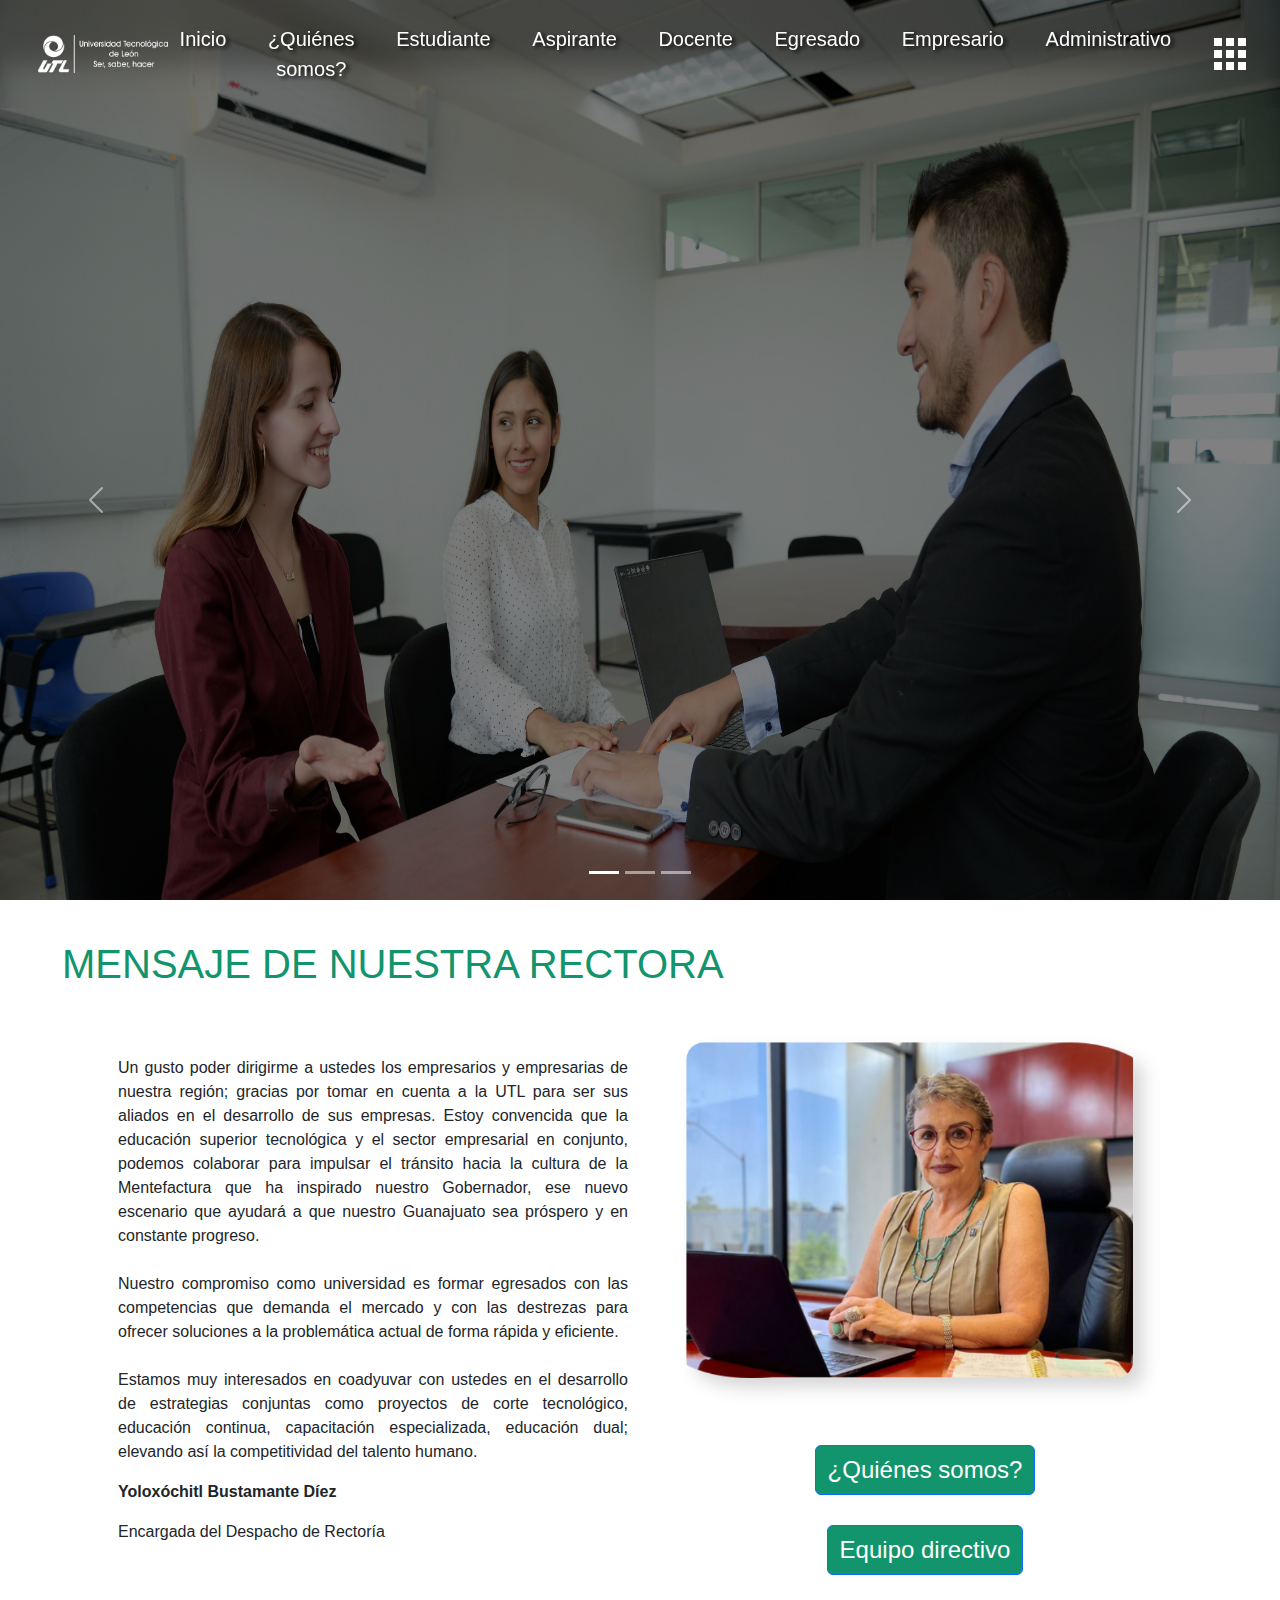
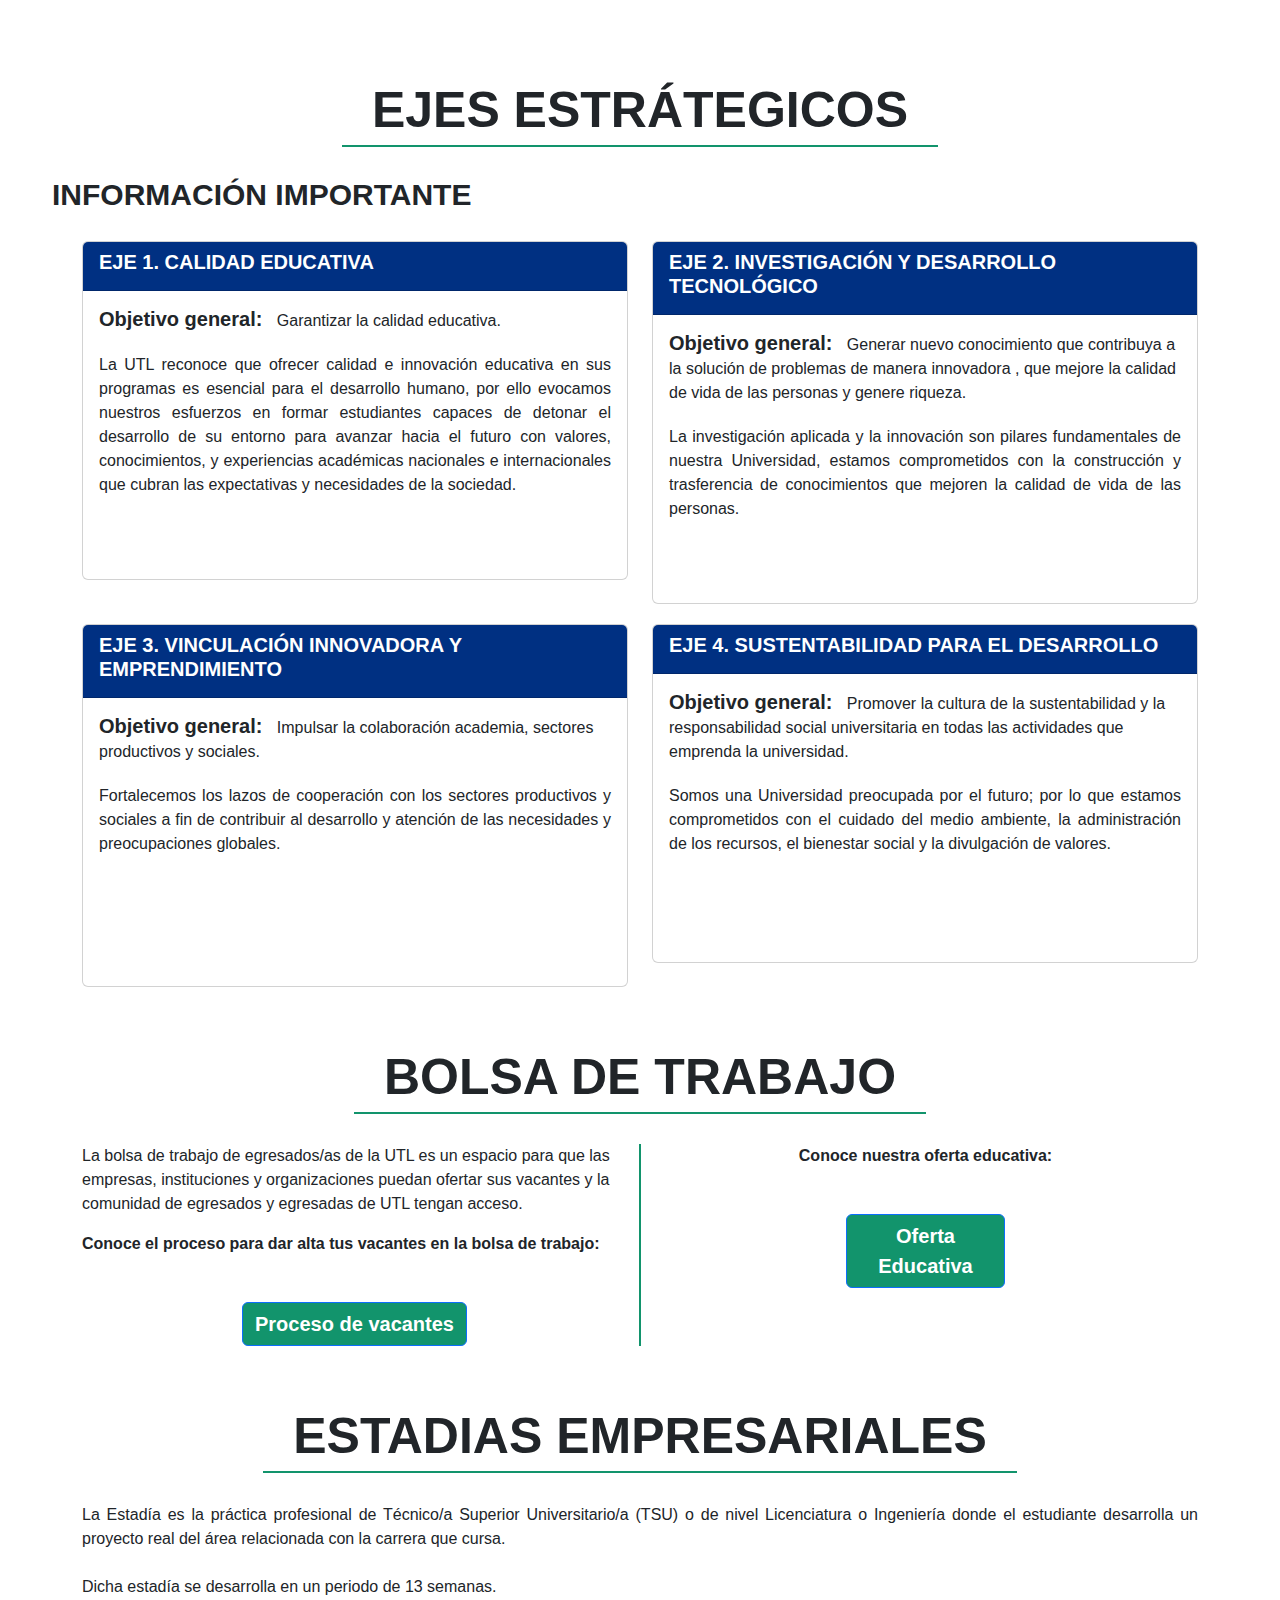
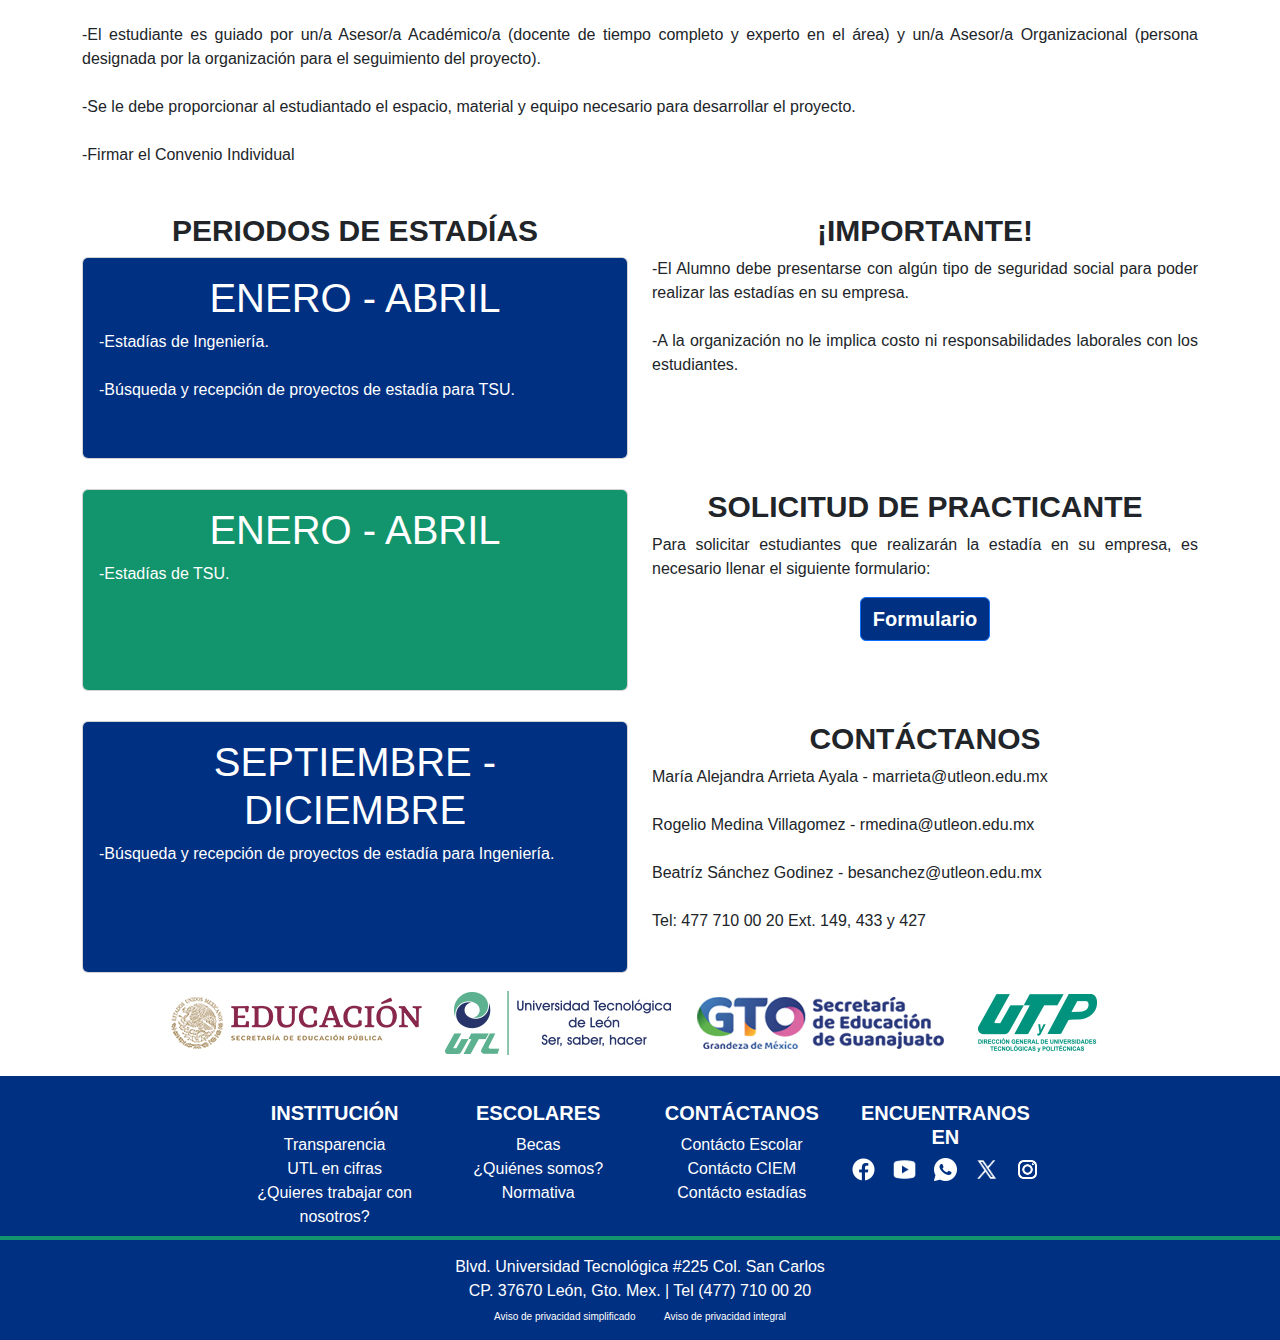
<file: pg-empresario.html>
<!DOCTYPE html>
<html data-bs-theme="light" lang="es-mx">

<head>
    <meta charset="utf-8">
    <meta name="viewport" content="width=device-width, initial-scale=1.0, shrink-to-fit=no">
    <title>Empresario</title>
    <link rel="icon" type="image/jpeg" sizes="16x16" href="assets/img/favicon.jpg">
    <link rel="stylesheet" href="assets/bootstrap/css/bootstrap.min.css">
    <link rel="stylesheet" href="assets/css/-Filterable-Cards--Filterable-Cards.css">
    <link rel="stylesheet" href="assets/css/3-Columns-Info-Icons.css">
    <link rel="stylesheet" href="assets/css/bs-theme-overrides.css">
    <link rel="stylesheet" href="assets/css/Container.css">
    <link rel="stylesheet" href="assets/css/Features-Image-icons.css">
    <link rel="stylesheet" href="assets/css/Features-Image-images.css">
    <link rel="stylesheet" href="assets/css/index.css">
</head>

<body>
    <nav id="right-menu-nav" class="right-menu-nav is-active" style="right: -226px;">
        <div class="scroll-parent">
            <div class="scroll-container" data-lenis-prevent>
                <div class="container-subtitle">
                    <p id="subtitle" class="subtitle">Empresario</p>
                </div>
                <nav class="anchors-table" role="navigation">
                    <ul>
                        <li class="anchors-table-item anchors-table-item-passive">
                            <div class="anchors-table-item-icon">
                                <a class="link-icon" href="#ejes-section"></a>
                            </div>
                            <div class="anchors-table-item-title">
                                <p class="anchors-table-item-title-p">
                                    <a href="#ejes-section" class="anchors-table-item-title-p-a">Ejes estrátegicos</a>
                                </p>
                            </div>
                        </li>
                        <div class="line-break-item"></div>
                        <li class="anchors-table-item anchors-table-item-passive">
                            <div class="anchors-table-item-icon">
                                <a class="link-icon" href="#bolsa-section"></a>
                            </div>
                            <div class="anchors-table-item-title">
                                <p class="anchors-table-item-title-p">
                                    <a href="#bolsa-section" class="anchors-table-item-title-p-a">Bolsa de trabajo</a>
                                </p>
                            </div>
                        </li>
                        <div class="line-break-item"></div>
                        <li class="anchors-table-item anchors-table-item-passive">
                            <div class="anchors-table-item-icon">
                                <a class="link-icon" href="#estadias-section"></a>
                            </div>
                            <div class="anchors-table-item-title">
                                <p class="anchors-table-item-title-p">
                                    <a href="#estadias-section" class="anchors-table-item-title-p-a">Estadías empresariales</a>
                                </p>
                            </div>
                        </li>
                    </ul>
                </nav>
            </div>
        </div>
    </nav>
    <div id="sideBar">
        <div id="sidebar-container">
            <div class="title-sidebar">
                <span>Ir hacia</span>
                <button type="button" class="btn-apps-close" id="btn-close-apps" onclick="mostrarSideBar()">x</button>
            </div>
            <div class="title-category">
                <span>Alumnos</span>
            </div>
                <div class="categories">
                    <a href="https://sito.utleon.edu.mx/" target="_blank">
                        <div class="app-container">
                            <img src="assets/img/sito-icon-student.png" alt="Icon" width="20" height="20">
                            <p>SITO</p>
                        </div>
                    </a>
                    <a href="http://www.bibliotecaecest.mx/" target="_blank">
                        <div class="app-container">
                            <img src="assets/img/book-icon.png" alt="Icon" width="20" height="20">
                            <p>Biblioteca</p>
                        </div>
                    </a>
                    <a href="https://aulaut.utleon.edu.mx/" target="_blank">
                        <div class="app-container">
                            <img src="assets/img/classroom-icon.png" alt="Icon" width="20" height="20">
                            <p>Aula Virtual</p>
                        </div>
                    </a>
                    <a href="https://outlook.office365.com/mail/" target="_blank">
                        <div class="app-container">
                            <img src="assets/img/email-icon.png" alt="Icon" width="20" height="20">
                            <p>Correo electrónico</p>
                        </div>
                    </a>
                </div>
            <div class="title-category">
                <span>Profesores y Administrativos</span>
            </div>
                <div class="categories">
                    <a href="https://sito.utleon.edu.mx/" target="_blank">
                        <div class="app-container">
                            <img src="assets/img/sito-icon-teacher.png" alt="Icon" width="20" height="20">
                            <p>SITO</p>
                        </div> 
                    </a>
                    <a href="http://sgi.utleon.edu.mx/" target="_blank">
                        <div class="app-container">
                            <img src="assets/img/SGI-icon.png" alt="Icon" width="20" height="20">
                            <p>SGI</p>
                        </div>
                    </a>
                    <a href="http://zammad.utleon.edu.mx/#login" target="_blank">
                        <div class="app-container">
                            <img src="assets/img/table-icon.png" alt="Icon" width="20" height="20">
                            <p>DSI</p>
                        </div>
                    </a>
                </div>
        </div>
    </div>
    <nav class="navbar navbar-expand-sm py-3 position-z">
        <div class="container-fluid"><a class="navbar-brand d-flex align-items-center" href="index.html"><img class="img-fluid img-logo" src="assets/img/LOGO%20UTL%20BLANCO.png" width="226" height="64" alt="Logo" loading="lazy"></a><button data-bs-toggle="collapse" class="navbar-toggler" data-bs-target="#navcol-3"><span class="visually-hidden">Toggle navigation</span><span class="navbar-toggler-icon"></span></button>
            <div class="collapse navbar-collapse" id="navcol-3">
                <ul class="navbar-nav d-flex flex-row justify-content-center align-content-center container-fluid">
                    <li class="nav-item text-info-emphasis text-opacity-25 nav-bar-links"><a class="nav-link fs-5 fw-normal text-center link-light text-navbar-links" href="index.html" data-bs-theme="light" style="font-size: 10px;">Inicio</a></li>
                    <li class="nav-item text-info-emphasis text-opacity-25 nav-bar-links"><a class="nav-link fs-5 fw-normal text-center link-light text-navbar-links nav-link nav-link" href="pg-quienes-somos.html" data-bs-theme="light">¿Quiénes somos?</a></li>
                    <li class="nav-item text-info-emphasis text-opacity-25 nav-bar-links"><a class="nav-link fs-5 fw-normal text-center link-light text-navbar-links nav-link nav-link" href="pg-estudiante.html">Estudiante</a></li>
                    <li class="nav-item text-info-emphasis text-opacity-25 nav-bar-links"><a class="nav-link fs-5 fw-normal text-center link-light text-navbar-links nav-link nav-link nav-link" href="pg-aspirante.html">Aspirante</a></li>
                    <li class="nav-item text-info-emphasis text-opacity-25 nav-bar-links"><a class="nav-link fs-5 fw-normal text-center link-light text-navbar-links nav-link nav-link" href="pg-docente.html">Docente</a></li>
                    <li class="nav-item text-info-emphasis text-opacity-25 nav-bar-links"><a class="nav-link fs-5 fw-normal text-center link-light text-navbar-links nav-link nav-link" href="pg-egresado.html">Egresado</a></li>
                    <li class="nav-item text-info-emphasis text-opacity-25 nav-bar-links"><a class="nav-link fs-5 fw-normal text-center link-light text-navbar-links nav-link nav-link" href="pg-empresario.html">Empresario</a></li>
                    <li class="nav-item text-info-emphasis text-opacity-25 nav-bar-links"><a class="nav-link fs-5 fw-normal text-center link-light text-navbar-links nav-link nav-link" href="pg-administrativo.html">Administrativo</a></li>
                </ul>
            </div><button id="btn-clic-apps" class="btn-apps" type="button" onclick="mostrarSideBar()"><img src="assets/img/apps-icon.png" width="32" height="32" /></button>
        </div>
    </nav>
    <div class="carousel slide position-z-carousel" data-bs-ride="false" id="carousel-1">
        <div class="carousel-inner">
            <div class="carousel-item active"><img class="w-100 d-block" src="assets/img/carousel-empresario1.jpg" style="filter: brightness(50%);" alt="Slide Image"></div>
            <div class="carousel-item"><img class="w-100 d-block" src="assets/img/carousel-empresario2.jpg" alt="Slide Image" style="filter: brightness(50%);"></div>
            <div class="carousel-item"><img class="w-100 d-block" src="assets/img/carousel-empresario3.jpg" alt="Slide Image" style="filter: brightness(50%);"></div>
        </div>
        <div><a class="carousel-control-prev" href="#carousel-1" role="button" data-bs-slide="prev" style="padding-top: 0px;margin-top: 100px;"><span class="carousel-control-prev-icon"></span><span class="visually-hidden">Previous</span></a><a class="carousel-control-next" href="#carousel-1" role="button" data-bs-slide="next" style="margin-top: 100px;padding-top: 0px;"><span class="carousel-control-next-icon"></span><span class="visually-hidden">Next</span></a></div>
        <div class="carousel-indicators"><button type="button" data-bs-target="#carousel-1" data-bs-slide-to="0" class="active"></button> <button type="button" data-bs-target="#carousel-1" data-bs-slide-to="1"></button> <button type="button" data-bs-target="#carousel-1" data-bs-slide-to="2"></button></div>
    </div>
    <div class="container-fluid" style="padding-top: 40px;">
        <div class="row">
            <div class="col-md-12 d-flex justify-content-center">
                <div style="width: 1393px;padding-left: 50px;">
                    <h1 style="color: var(--bs-paleta-verde);">MENSAJE DE NUESTRA RECTORA</h1>
                </div>
            </div>
        </div>
    </div>
    <div class="container" style="padding: 30px;">
        <div class="row">
            <div class="col" style="padding: 30px;">
                <div id="history-item-1" class="history-item">
                    <p style="text-align: justify;font-size: 16px;">Un gusto poder dirigirme a ustedes los empresarios y empresarias de nuestra región; gracias por tomar en cuenta a la UTL para ser sus aliados en el desarrollo de sus empresas. Estoy convencida que la educación superior tecnológica y el sector empresarial en conjunto, podemos colaborar para impulsar el tránsito hacia la cultura de la Mentefactura que ha inspirado nuestro Gobernador, ese nuevo escenario que ayudará a que nuestro Guanajuato sea próspero y en constante progreso.<br><br>Nuestro compromiso como universidad es formar egresados con las competencias que demanda el mercado y con las destrezas para ofrecer soluciones a la problemática actual de forma rápida y eficiente.<br><br>Estamos muy interesados en coadyuvar con ustedes en el desarrollo de estrategias conjuntas como proyectos de corte tecnológico, educación continua, capacitación especializada, educación dual; elevando así la competitividad del talento humano.</p>
                </div>
                <div id="history-item-2" class="history-item">
                    <h4><span style="color: var(--bs-paleta-azul);--bs-body-font-weight: 700;font-weight: bold;"></span></h4>
                    <p style="font-weight: bold;">Yoloxóchitl Bustamante Díez</p>
                    <p>Encargada del Despacho de Rectoría</p>
                </div>
            </div>
            <div class="col col-aline"><img src="assets/img/fotoRectora2.png" style="width: 500px;">
                <div id="div-button"><a href="pg-quienes-somos.html#philosophy-section" target="_blank" class="btn btn-primary" type="button" style="font-size: 24px;background: var(--bs-paleta-verde);">¿Quiénes somos?</a></div>
                <div id="div-button"><a href="https://www.utleon.edu.mx/resource/img/estructura%20organica%20UTL.jpg" target="_blank" class="btn btn-primary" type="button" style="font-size: 24px;background: var(--bs-paleta-verde);">Equipo directivo</a></div>
            </div>
        </div>
    </div>
    <div class="container-fluid">
        <div class="row">
            <div class="col-md-12 d-flex justify-content-center">
                <div class="div-titles-heading sections" id="ejes-section">
                    <h1 class="fw-bolder text-dark titles-heading">EJES ESTRÁTEGICOS</h1>
                </div>
            </div>
        </div>
    </div>
    <div class="container" style="padding-top: 30px;">
        <div class="row">
            <div class="col" style="width: 1200px;">
                <div>
                    <h1 style="font-weight: bold;font-size: 30px;">INFORMACIÓN IMPORTANTE</h1>
                </div>
            </div>
        </div>
    </div>
    <div class="container" style="padding-top: 20px;">
        <div class="row">
            <div class="col">
                <div class="card">
                    <div class="card-header" style="color: var(--bs-light);background: var(--bs-paleta-azul);">
                        <h4 style="font-weight: bold;font-size: 20px;">EJE 1. CALIDAD EDUCATIVA</h4>
                    </div>
                    <div class="card-body" style="height: 288px;">
                        <h4 class="aline-h" style="font-weight: bold;font-size: 20px;">Objetivo general:&nbsp;</h4>
                        <h4 class="aline-h" style="font-size: 16px;">&nbsp;Garantizar la calidad educativa.</h4>
                        <p class="card-text" style="font-size: 16px;padding-top: 20px;text-align: justify;">La UTL reconoce que ofrecer calidad e innovación educativa en sus programas es esencial para el desarrollo humano, por ello evocamos nuestros esfuerzos en formar estudiantes capaces de detonar el desarrollo de su entorno para avanzar hacia el futuro con valores, conocimientos, y experiencias académicas nacionales e internacionales que cubran las expectativas y necesidades de la sociedad.</p>
                    </div>
                </div>
            </div>
            <div class="col" style="border-radius: 3px;">
                <div class="card">
                    <div class="card-header" style="color: var(--bs-light);background: var(--bs-paleta-azul);">
                        <h4 style="font-weight: bold;font-size: 20px;">EJE 2. INVESTIGACIÓN Y DESARROLLO TECNOLÓGICO</h4>
                    </div>
                    <div class="card-body" style="height: 288px;">
                        <h4 class="aline-h" style="font-weight: bold;font-size: 20px;">Objetivo general:&nbsp;</h4>
                        <h4 class="aline-h" style="font-size: 16px;text-align: justify;">&nbsp;Generar nuevo conocimiento que contribuya a la solución de problemas de manera innovadora , que mejore la calidad de vida de las personas y genere riqueza.</h4>
                        <p class="card-text" style="font-size: 16px;padding-top: 20px;text-align: justify;">La investigación aplicada y la innovación son pilares fundamentales de nuestra Universidad, estamos comprometidos con la construcción y trasferencia de conocimientos que mejoren la calidad de vida de las personas.</p>
                    </div>
                </div>
            </div>
        </div>
    </div>
    <div class="container" style="padding-top: 20px;">
        <div class="row">
            <div class="col">
                <div class="card">
                    <div class="card-header" style="color: var(--bs-light);background: var(--bs-paleta-azul);">
                        <h4 style="font-weight: bold;font-size: 20px;">EJE 3. VINCULACIÓN INNOVADORA Y EMPRENDIMIENTO</h4>
                    </div>
                    <div class="card-body" style="height: 288px;">
                        <h4 class="aline-h" style="font-weight: bold;font-size: 20px;">Objetivo general:&nbsp;</h4>
                        <h4 class="aline-h" style="font-size: 16px;">&nbsp;Impulsar la colaboración academia, sectores productivos y sociales.</h4>
                        <p class="card-text" style="font-size: 16px;padding-top: 20px;text-align: justify;">Fortalecemos los lazos de cooperación con los sectores productivos y sociales a fin de contribuir al desarrollo y atención de las necesidades y preocupaciones globales.</p>
                    </div>
                </div>
            </div>
            <div class="col" style="border-radius: 3px;">
                <div class="card">
                    <div class="card-header" style="color: var(--bs-light);background: var(--bs-paleta-azul);">
                        <h4 style="font-weight: bold;font-size: 20px;">EJE 4. SUSTENTABILIDAD PARA EL DESARROLLO</h4>
                    </div>
                    <div class="card-body" style="height: 288px;">
                        <h4 class="aline-h" style="font-weight: bold;font-size: 20px;">Objetivo general:&nbsp;</h4>
                        <h4 class="aline-h" style="font-size: 16px;text-align: justify;">&nbsp;Promover la cultura de la sustentabilidad y la responsabilidad social universitaria en todas las actividades que emprenda la universidad.</h4>
                        <p class="card-text" style="font-size: 16px;padding-top: 20px;text-align: justify;">Somos una Universidad preocupada por el futuro; por lo que estamos comprometidos con el cuidado del medio ambiente, la administración de los recursos, el bienestar social y la divulgación de valores.</p>
                    </div>
                </div>
            </div>
        </div>
    </div>
    <div class="container-fluid">
        <div class="row">
            <div class="col-md-12 d-flex justify-content-center">
                <div class="div-titles-heading sections" id="bolsa-section">
                    <h1 class="fw-bolder text-dark titles-heading">BOLSA DE TRABAJO</h1>
                </div>
            </div>
        </div>
    </div>
    <div class="container" style="padding-top: 30px;">
        <div class="row">
            <div class="col" style="border-right: 2px solid var(--bs-paleta-verde) ;">
                <div>
                    <p style="text-align: left;">La bolsa de trabajo de egresados/as de la UTL es un espacio para que las empresas, instituciones y organizaciones puedan ofertar sus vacantes y la comunidad de egresados y egresadas de UTL tengan acceso.</p>
                    <p style="font-weight: bold;">Conoce el proceso para dar alta tus vacantes en la bolsa de trabajo:</p>
                </div>
                <div class="anline-div" style="padding-top: 30px;"><button class="btn btn-primary" type="button" data-bs-toggle="modal" data-bs-target="#VacantesModal" style="font-weight: bold;font-size: 20px;background: var(--bs-paleta-verde);">Proceso de vacantes</button></div>
            </div>
            <div class="col">
                <div>
                    <p style="font-weight: bold;text-align: center;">Conoce nuestra oferta educativa:</p>
                </div>
                <div class="anline-div" style="padding-top: 30px;"><a href="pg-aspirante.html#oferta-section" class="btn btn-primary" type="button" style="font-weight: bold;font-size: 20px;width: 159px;background: var(--bs-paleta-verde);">Oferta Educativa</a></div>
            </div>
        </div>
    </div>
    <div class="container-fluid">
        <div class="row">
            <div class="col-md-12 d-flex justify-content-center">
                <div class="div-titles-heading sections" id="estadias-section">
                    <h1 class="fw-bolder text-dark titles-heading">ESTADIAS EMPRESARIALES</h1>
                </div>
            </div>
        </div>
    </div>
    <div class="container" style="padding-top: 30px;">
        <div class="row">
            <div class="col">
                <p style="text-align: justify;">La Estadía es la práctica profesional de Técnico/a Superior Universitario/a (TSU) o de nivel Licenciatura o Ingeniería donde el estudiante desarrolla un proyecto real del área relacionada con la carrera que cursa.<br><br>Dicha estadía se desarrolla en un periodo de 13 semanas.<br><br>-El estudiante es guiado por un/a Asesor/a Académico/a (docente de tiempo completo y experto en el área) y un/a Asesor/a Organizacional (persona designada por la organización para el seguimiento del proyecto).<br><br>-Se le debe proporcionar al estudiantado el espacio, material y equipo necesario para desarrollar el proyecto.<br><br>-Firmar el Convenio Individual</p>
            </div>
        </div>
    </div>
    <div class="container" style="padding-top: 30px;">
        <div class="row">
            <div class="col" style="width: 1000px;">
                <div>
                    <h1 style="font-weight: bold;font-size: 30px;text-align: center;">PERIODOS DE ESTADÍAS</h1>
                </div>
                <div class="card">
                    <div class="card-body" style="height: 200px;background: var(--bs-paleta-azul);border-radius: 5px;">
                        <h1 class="card-title" style="text-align: center;color: var(--bs-light);">ENERO - ABRIL</h1>
                        <p class="card-text" style="color: var(--bs-light);">-Estadías de Ingeniería.<br><br>-Búsqueda y recepción de proyectos de estadía para TSU.</p>
                    </div>
                </div>
            </div>
            <div class="col">
                <div>
                    <h1 style="font-weight: bold;font-size: 30px;text-align: center;">¡IMPORTANTE!</h1>
                    <p style="text-align: justify;">-El Alumno debe presentarse con algún tipo de seguridad social para poder realizar las estadías en su empresa.<br><br>-A la organización no le implica costo ni responsabilidades laborales con los estudiantes.</p>
                </div>
            </div>
        </div>
    </div>
    <div class="container" style="padding-top: 30px;">
        <div class="row">
            <div class="col" style="width: 1000px;">
                <div class="card">
                    <div class="card-body" style="height: 200px;background: var(--bs-paleta-verde);border-radius: 5px;">
                        <h1 class="card-title" style="text-align: center;color: var(--bs-light);">ENERO - ABRIL</h1>
                        <p class="card-text" style="color: var(--bs-light);">-Estadías de TSU.</p>
                    </div>
                </div>
            </div>
            <div class="col">
                <div>
                    <h1 style="font-weight: bold;font-size: 30px;text-align: center;">SOLICITUD DE PRACTICANTE</h1>
                    <p style="text-align: justify;">Para solicitar estudiantes que realizarán la estadía en su empresa, es necesario llenar el siguiente formulario:</p>
                </div>
                <div class="anline-div"><a class="btn btn-primary" type="button" href="https://forms.office.com/pages/responsepage.aspx?id=UmAYNWAxO0yUq1G0zZsRWAn5w6AeR8NBgdTNNmRi_s1UMkFYUUpHVlAzQ1JKVEJHNTRaNDFPWVBDUS4u" target="_blank" style="font-weight: bold;font-size: 20px;">Formulario</a></div>
            </div>
        </div>
    </div>
    <div class="container" style="padding-top: 30px;">
        <div class="row">
            <div class="col" style="width: 1000px;">
                <div class="card">
                    <div class="card-body" style="height: 250px;background: var(--bs-paleta-azul);border-radius: 5px;">
                        <h1 class="card-title" style="text-align: center;color: var(--bs-light);">SEPTIEMBRE - DICIEMBRE</h1>
                        <p class="card-text" style="color: var(--bs-light);">-Búsqueda y recepción de proyectos de estadía para Ingeniería.</p>
                    </div>
                </div>
            </div>
            <div class="col">
                <div>
                    <h1 style="font-weight: bold;font-size: 30px;text-align: center;">CONTÁCTANOS</h1>
                    <p style="text-align: justify;">María Alejandra Arrieta Ayala - marrieta@utleon.edu.mx<br><br>Rogelio Medina Villagomez - rmedina@utleon.edu.mx<br><br>Beatríz Sánchez Godinez - besanchez@utleon.edu.mx<br><br>Tel: 477 710 00 20 Ext. 149, 433 y 427</p>
                </div>
            </div>
        </div>
    </div>
    <div class="img-footer-utl"><img class="img-footer-utl" src="assets/img/footer-logo_2022.jpg"></div>
    <footer class="text-white footer1" style="background: var(--bs-paleta-azul);">
        <div class="container">
            <div class="row justify-content-center">
                <div class="col-sm-4 col-md-3 text-center text-lg-start d-flex flex-column item">
                    <h3 class="fs-6 text-white footer-title-link" style="text-align:center;">INSTITUCIÓN</h3>
                    <ul class="list-unstyled">
                        <li style="text-align:center;"><a class="link-light" href="https://transparencia.guanajuato.gob.mx/transparencia/informacion_publica_pordependencia.php?dependencia=52">Transparencia</a></li>
                        <li style="text-align:center;"><a class="link-light" href="https://www.utleon.edu.mx/resource/img/imagenes/utl_datos/POA%202022.pdf">UTL en cifras</a></li>
                        <li style="text-align:center;"><a class="link-light" href="https://sito.utleon.edu.mx/jsp/reclutamiento/muestra_convocatoria_general.jsp" style="text-align:center;">¿Quieres trabajar con nosotros?</a></li>
                    </ul>
                </div>
                <div class="col-sm-4 col-md-3 text-center text-lg-start d-flex flex-column item">
                    <h3 class="fs-6 text-white footer-title-link" style="text-align:center;">ESCOLARES</h3>
                    <ul class="list-unstyled">
                        <li style="text-align:center;"><a class="link-light" href="pg-estudiante.html#beca-section">Becas</a></li>
                        <li style="text-align:center;"><a class="link-light" href="pg-quienes-somos.html">¿Quiénes somos?</a></li>
                        <li style="text-align:center;"><a class="link-light" href="https://www.utleon.edu.mx/resource/documentos/CIV_Solicitud%202%20Politicas%20de%20carga%20acad%C3%A9mica.pdf">Normativa</a></li>
                    </ul>
                </div>
                <div class="col-sm-4 col-md-3 text-center text-lg-start d-flex flex-column item">
                    <h3 class="fs-6 text-white footer-title-link" style="text-align:center;">CONTÁCTANOS</h3>
                    <ul class="list-unstyled">
                        <li style="text-align:center;"><a class="link-light" href="pg-aspirante.html#contact-section">Contácto Escolar</a></li>
                        <li style="text-align:center;"><a class="link-light" href="pg-egresado.html#contact-section">Contácto CIEM</a></li>
                        <li style="text-align:center;"><a class="link-light" href="pg-empresario.html#estadias-section">Contácto estadías</a></li>
                    </ul>
                </div>
                <div class="col-sm-4 col-md-3 text-center text-lg-start d-flex flex-column item">
                    <h3 class="fs-6 text-white footer-title-link" style="text-align:center;">ENCUENTRANOS EN</h3>
                    <ul class="list-unstyled">
                        <li class="container-rs-icons">
                            <a href="https://www.facebook.com/UTLmex/"><img class="rs-icons" src="assets/img/facebook-icon.png"/></a>
                            <a href="https://www.youtube.com/watch?v=nBwhAYlqEzY"><img class="rs-icons" src="assets/img/youtube-icon.png" /></a>
                            <a href="#"><img class="rs-icons" src="assets/img/whatsapp-icon.png"/></a>
                            <a href="https://twitter.com/utlmex"><img class="rs-icons" src="assets/img/x-icon.png"/></a>
                            <a href="https://www.instagram.com/utlmex/"><img class="rs-icons" src="assets/img/instagram-icon.png"/></a>
                        </li>
                    </ul>
                </div>
            </div>
        </div>
    </footer>
    <footer class="text-center footer2" style="background: var(--bs-paleta-azul);">
        <div class="container text-white d-block">
            <p class="text-light mb-0">Blvd. Universidad Tecnológica #225 Col. San Carlos</p>
            <p class="text-light mb-0 col-12">CP. 37670 León, Gto. Mex. | Tel (477) 710 00 20</p>
            <ul class="list-inline">
                <li class="list-inline-item list-inline-item me-4"><a class="link-light links-footer-small" href="https://utleon.edu.mx/resource/documentos/AVISO%20PRIVACIDAD%20SIMPLIFICADO-23.pdf">Aviso de privacidad simplificado</a></li>
                <li class="list-inline-item list-inline-item"><a class="link-light links-footer-small" href="https://utleon.edu.mx/resource/documentos/AVISO%20PRIVACIDAD%20INTEGRAL%2023.pdf">Aviso de privacidad integral</a></li>
            </ul>
        </div>
    </footer>

    <!--Modales bolsa de trabajo y oferta educativa empresarios-->
    <div class="modal fade" id="VacantesModal" tabindex="-1" aria-labelledby="PagoModalLabel" aria-hidden="true">
        <div class="modal-dialog modal-lg modal-dialog-centered modal-dialog-scrollable">
            <div class="modal-content">
                <div class="modal-header bg-success">
                <h1 class="modal-title fs-5 text-white" id="PagoModalLabel">Procesos de altas de vacantes</h1>
                <button type="button" class="btn-close bg-white" data-bs-dismiss="modal" aria-label="Close"></button>
                </div>
                <div class="modal-body">
                    <h3>Bienvenido (a) al servicio de Bolsa de Trabajo de la Universidad Tecnológica de León.</h3>
                    <p>
                        Nuestro servicio es totalmente gratuito. <br><br>

                        Si desea publicar una vacante, nuestro procedimiento es el siguiente: <br><br>

                        1. Enviar <a href="https://www.utleon.edu.mx/resource/documentos/Ficha%20Empresarial%20%202022%202.docx">Ficha Empresarial</a>, con la información del perfil de la vacante, datos de la empresa, sueldo mensual, contacto empresarial y un correo en el que se recibirán los CVs de los egresados/as interesados.<br><br>

                        2. Como política del área, en caso de requerir egresados de TSU, el sueldo mínimo para publicar la vacante es de $4,000 mensuales y de Ingeniería $6,000 (variante por carrera y típo de jornada laboral).<br><br>

                        3. Es necesario que se complementen todos los campos de la ficha, de lo contrario, no se dará de alta en el sistema (RFC, Sueldo, horario laboral, actividades, carrera, etc.)<br><br>

                        • IMPORTANTE: Es necesario adjunte constancia de situación fiscal.<br><br>

                        4. Su vacante queda publicada en el Sistema durante 15 días.<br><br>

                        5. A través del correo de contacto proporcionado en la ficha empresarial, se dará el seguimiento de la vacante.<br><br>

                        6. Si la vacante es cubierta por algún egresado UTL, le solicitamos proporcionar el nombre de la persona seleccionada y la vacante ocupada. De parte del área de Bolsa de Trabajo, se le hará llegar vía correo electrónico, una evaluación del servicio.<br><br>

                        Si no ha sido cubierta la vacante en el periodo de 15 días, favor de notificarlo para una nueva publicación. Para ello, es necesario que realice la evaluación y nos sea enviada la ficha actualizada.<br><br>

                        NUESTRO SERVICIO ES GRATUITO Y NO HAY RESTRICCIONES PARA EL NÚMERO DE VACANTES A PUBLICAR.<br><br>

                        En caso de estar interesado en realizar RECLUTAMIENTOS MASIVOS para nuestros egresados, contamos con instalaciones para el desarrollo de la actividad.<br>

                        Para mayores informes, favor de enviar correo a: dvazquez@utleon.edu.mx<br><br>

                        O comunicarse al teléfono: 477 710 0020 Ext. 421 y 428<br><br>
                    </p>
                </div>
                <div class="modal-footer">
                <button type="button" class="btn btn-success" data-bs-dismiss="modal">Cerrar</button>
                </div>
            </div>
        </div>
    </div>
    <div class="btn-up">
        <a href="#"><img src="assets/img/arrow-icon.png" alt="Flecha arriba"></a>
    </div>
    <script src="assets/bootstrap/js/bootstrap.min.js"></script>
    <script src="assets/js/general.js"></script>
</body>

</html>
</file>
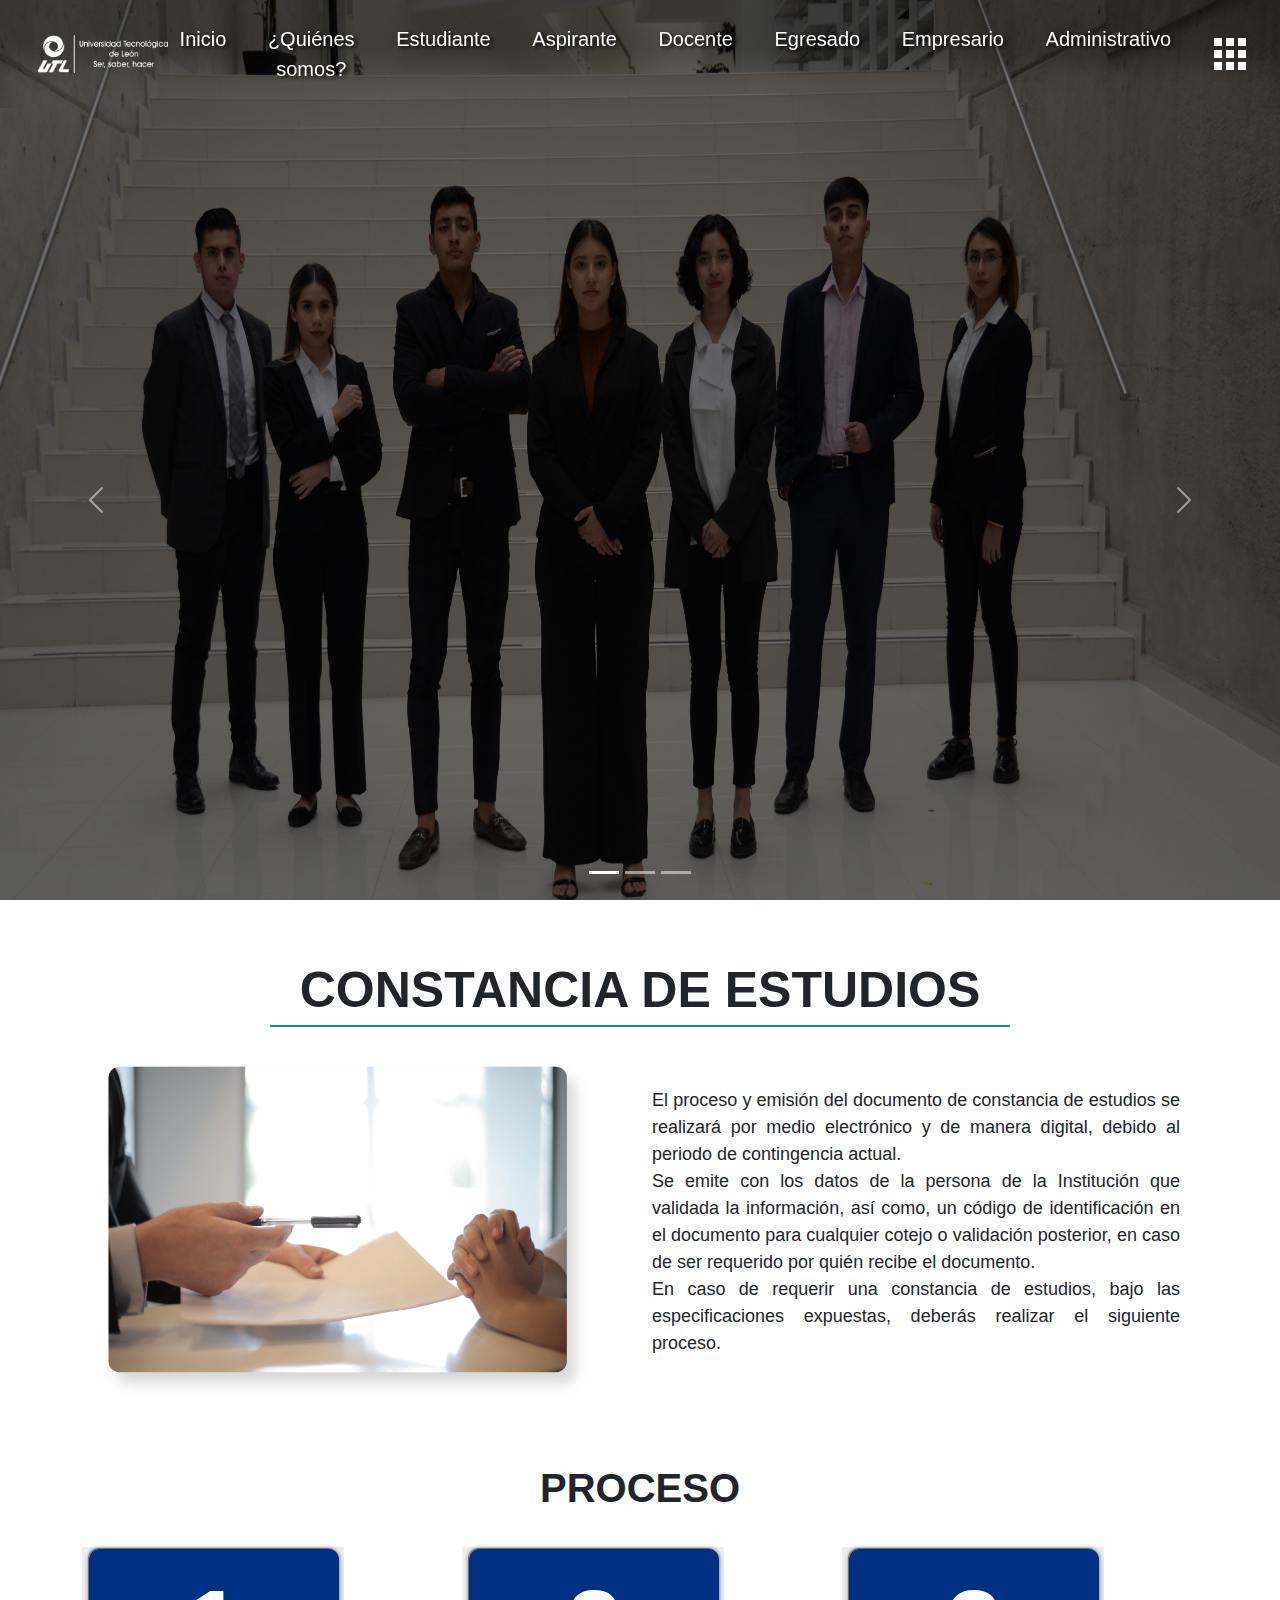
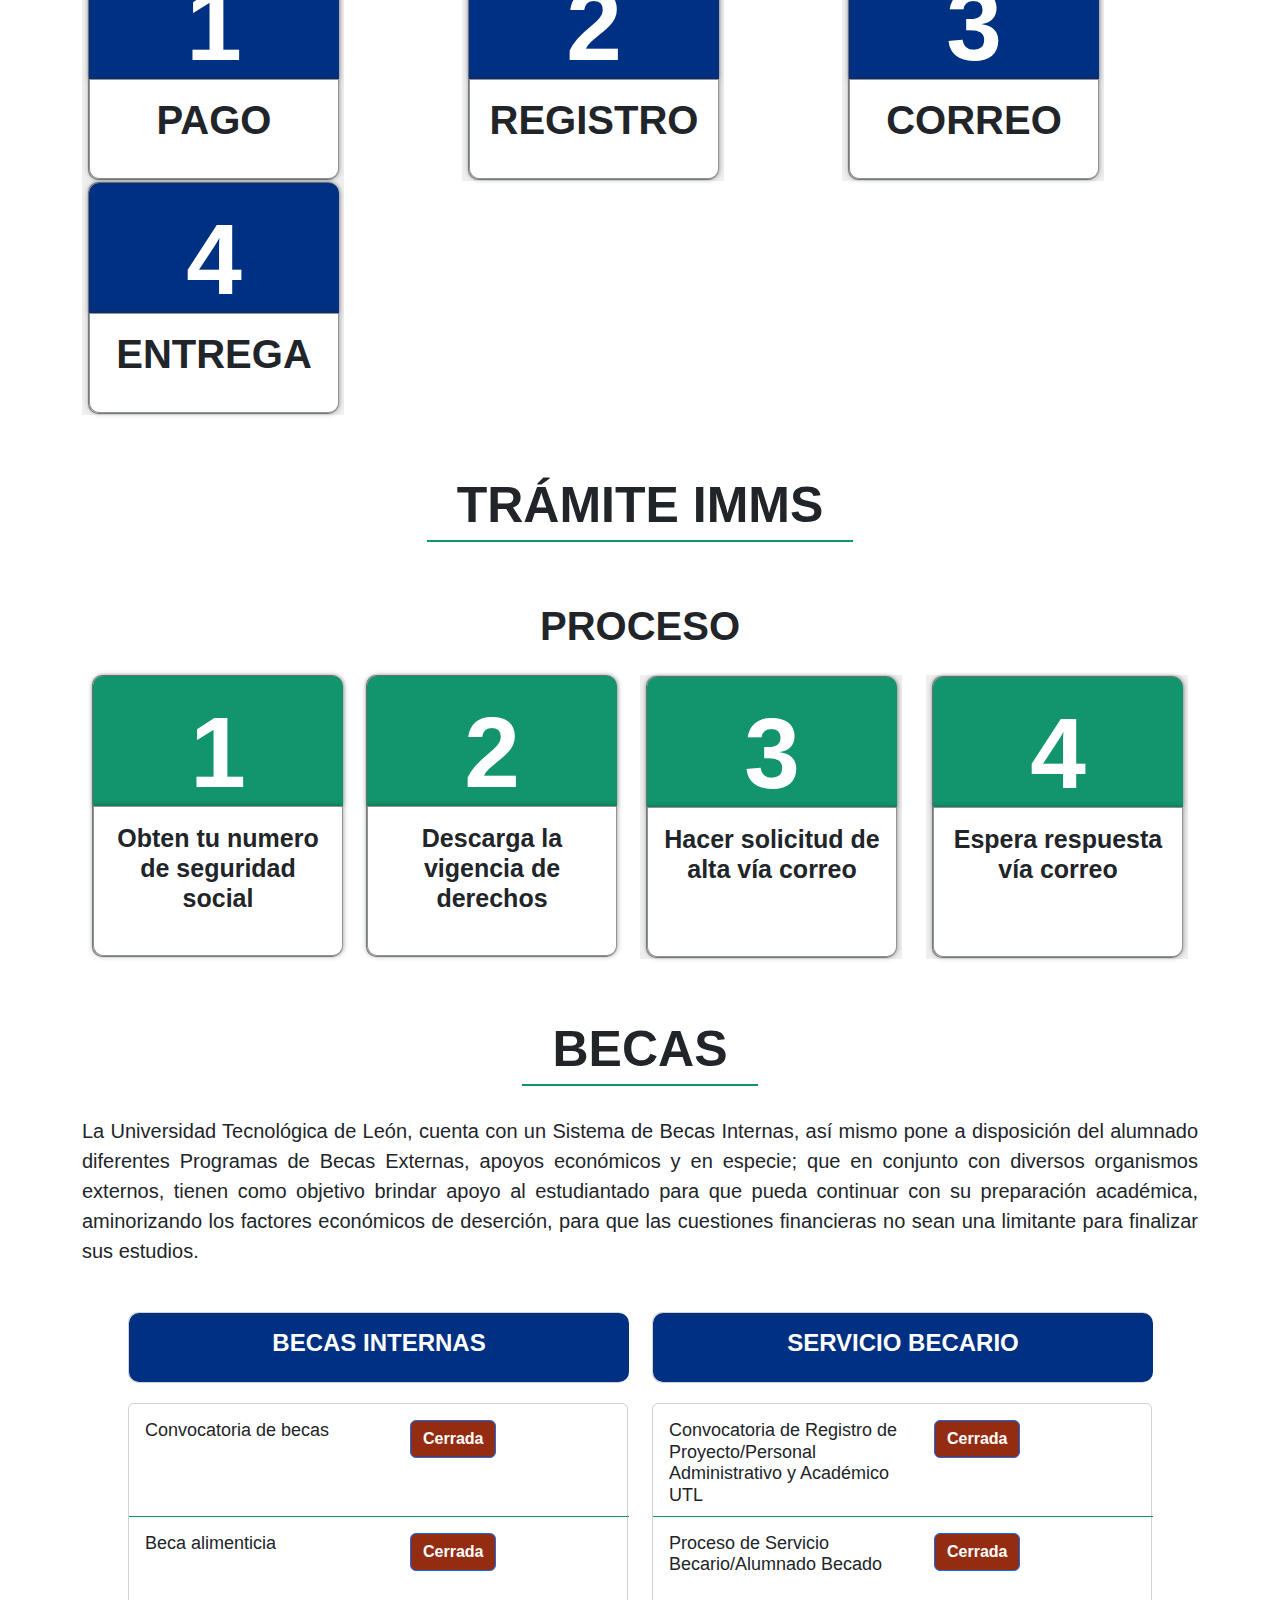
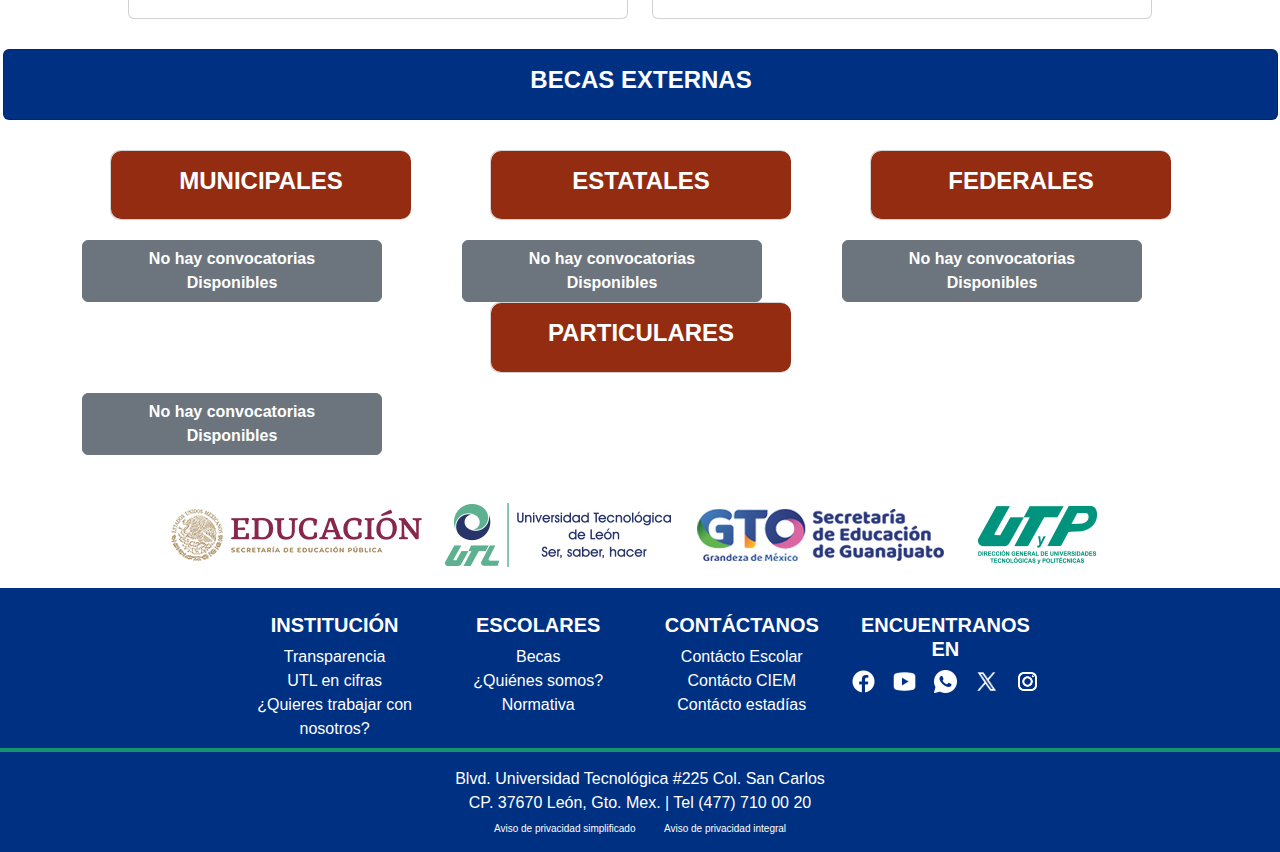
<file: pg-estudiante.html>
<!DOCTYPE html>
<html data-bs-theme="light" lang="es-mx">

<head>
    <meta charset="utf-8">
    <meta name="viewport" content="width=device-width, initial-scale=1.0, shrink-to-fit=no">
    <title>Estudiante</title>
    <link rel="icon" type="image/jpeg" sizes="16x16" href="assets/img/favicon.jpg">
    <link rel="stylesheet" href="assets/bootstrap/css/bootstrap.min.css">
    <link rel="stylesheet" href="assets/css/-Filterable-Cards--Filterable-Cards.css">
    <link rel="stylesheet" href="assets/css/3-Columns-Info-Icons.css">
    <link rel="stylesheet" href="assets/css/bs-theme-overrides.css">
    <link rel="stylesheet" href="assets/css/Container.css">
    <link rel="stylesheet" href="assets/css/Features-Image-icons.css">
    <link rel="stylesheet" href="assets/css/Features-Image-images.css">
    <link rel="stylesheet" href="assets/css/index.css">
</head>

<body>
    <nav id="right-menu-nav" class="right-menu-nav is-active" style="right: -226px;">
        <div class="scroll-parent">
            <div class="scroll-container" data-lenis-prevent>
                <div class="container-subtitle">
                    <p id="subtitle" class="subtitle">Alumno</p>
                </div>
                <nav class="anchors-table" role="navigation">
                    <ul>
                        <li class="anchors-table-item anchors-table-item-passive">
                            <div class="anchors-table-item-icon">
                                <a class="link-icon" href="#constancia-section"></a>
                            </div>
                            <div class="anchors-table-item-title">
                                <p class="anchors-table-item-title-p">
                                    <a href="#constancia-section" class="anchors-table-item-title-p-a">Constancia de estudios</a>
                                </p>
                            </div>
                        </li>
                        <div class="line-break-item"></div>
                        <li class="anchors-table-item anchors-table-item-passive">
                            <div class="anchors-table-item-icon">
                                <a class="link-icon" href="#tramite-section"></a>
                            </div>
                            <div class="anchors-table-item-title">
                                <p class="anchors-table-item-title-p">
                                    <a href="#tramite-section" class="anchors-table-item-title-p-a">Trámite IMSS</a>
                                </p>
                            </div>
                        </li>
                        <div class="line-break-item"></div>
                        <li class="anchors-table-item anchors-table-item-passive">
                            <div class="anchors-table-item-icon">
                                <a class="link-icon" href="#beca-section"></a>
                            </div>
                            <div class="anchors-table-item-title">
                                <p class="anchors-table-item-title-p">
                                    <a href="#beca-section" class="anchors-table-item-title-p-a">Becas</a>
                                </p>
                            </div>
                        </li>
                    </ul>
                </nav>
            </div>
        </div>
    </nav>
    <div id="sideBar">
        <div id="sidebar-container">
            <div class="title-sidebar">
                <span>Ir hacia</span>
                <button type="button" class="btn-apps-close" id="btn-close-apps" onclick="mostrarSideBar()">x</button>
            </div>
            <div class="title-category">
                <span>Alumnos</span>
            </div>
                <div class="categories">
                    <a href="https://sito.utleon.edu.mx/" target="_blank">
                        <div class="app-container">
                            <img src="assets/img/sito-icon-student.png" alt="Icon" width="20" height="20">
                            <p>SITO</p>
                        </div>
                    </a>
                    <a href="http://www.bibliotecaecest.mx/" target="_blank">
                        <div class="app-container">
                            <img src="assets/img/book-icon.png" alt="Icon" width="20" height="20">
                            <p>Biblioteca</p>
                        </div>
                    </a>
                    <a href="https://aulaut.utleon.edu.mx/" target="_blank">
                        <div class="app-container">
                            <img src="assets/img/classroom-icon.png" alt="Icon" width="20" height="20">
                            <p>Aula Virtual</p>
                        </div>
                    </a>
                    <a href="https://outlook.office365.com/mail/" target="_blank">
                        <div class="app-container">
                            <img src="assets/img/email-icon.png" alt="Icon" width="20" height="20">
                            <p>Correo electrónico</p>
                        </div>
                    </a>
                </div>
            <div class="title-category">
                <span>Profesores y Administrativos</span>
            </div>
                <div class="categories">
                    <a href="https://sito.utleon.edu.mx/" target="_blank">
                        <div class="app-container">
                            <img src="assets/img/sito-icon-teacher.png" alt="Icon" width="20" height="20">
                            <p>SITO</p>
                        </div> 
                    </a>
                    <a href="http://sgi.utleon.edu.mx/" target="_blank">
                        <div class="app-container">
                            <img src="assets/img/SGI-icon.png" alt="Icon" width="20" height="20">
                            <p>SGI</p>
                        </div>
                    </a>
                    <a href="http://zammad.utleon.edu.mx/#login" target="_blank">
                        <div class="app-container">
                            <img src="assets/img/table-icon.png" alt="Icon" width="20" height="20">
                            <p>DSI</p>
                        </div>
                    </a>
                </div>
        </div>
    </div>
    <nav class="navbar navbar-expand-sm py-3 position-z">
        <div class="container-fluid"><a class="navbar-brand d-flex align-items-center" href="index.html"><img class="img-fluid img-logo" src="assets/img/LOGO%20UTL%20BLANCO.png" width="226" height="64" alt="Logo" loading="lazy"></a><button data-bs-toggle="collapse" class="navbar-toggler" data-bs-target="#navcol-3"><span class="visually-hidden">Toggle navigation</span><span class="navbar-toggler-icon"></span></button>
            <div class="collapse navbar-collapse" id="navcol-3">
                <ul class="navbar-nav d-flex flex-row justify-content-center align-content-center container-fluid">
                    <li class="nav-item text-info-emphasis text-opacity-25 nav-bar-links"><a class="nav-link fs-5 fw-normal text-center link-light text-navbar-links" href="index.html" data-bs-theme="light" style="font-size: 10px;">Inicio</a></li>
                    <li class="nav-item text-info-emphasis text-opacity-25 nav-bar-links"><a class="nav-link fs-5 fw-normal text-center link-light text-navbar-links nav-link nav-link" href="pg-quienes-somos.html" data-bs-theme="light">¿Quiénes somos?</a></li>
                    <li class="nav-item text-info-emphasis text-opacity-25 nav-bar-links"><a class="nav-link fs-5 fw-normal text-center link-light text-navbar-links nav-link nav-link" href="pg-estudiante.html">Estudiante</a></li>
                    <li class="nav-item text-info-emphasis text-opacity-25 nav-bar-links"><a class="nav-link fs-5 fw-normal text-center link-light text-navbar-links nav-link nav-link nav-link" href="pg-aspirante.html">Aspirante</a></li>
                    <li class="nav-item text-info-emphasis text-opacity-25 nav-bar-links"><a class="nav-link fs-5 fw-normal text-center link-light text-navbar-links nav-link nav-link" href="pg-docente.html">Docente</a></li>
                    <li class="nav-item text-info-emphasis text-opacity-25 nav-bar-links"><a class="nav-link fs-5 fw-normal text-center link-light text-navbar-links nav-link nav-link" href="pg-egresado.html">Egresado</a></li>
                    <li class="nav-item text-info-emphasis text-opacity-25 nav-bar-links"><a class="nav-link fs-5 fw-normal text-center link-light text-navbar-links nav-link nav-link" href="pg-empresario.html">Empresario</a></li>
                    <li class="nav-item text-info-emphasis text-opacity-25 nav-bar-links"><a class="nav-link fs-5 fw-normal text-center link-light text-navbar-links nav-link nav-link" href="pg-administrativo.html">Administrativo</a></li>
                </ul>
            </div><button id="btn-clic-apps" class="btn-apps" type="button" onclick="mostrarSideBar()"><img src="assets/img/apps-icon.png" width="32" height="32" /></button>
        </div>
    </nav>
    <div class="carousel slide position-z-carousel" data-bs-ride="false" id="carousel-1">
        <div class="carousel-inner">
            <div class="carousel-item active"><img class="w-100 d-block" src="assets/img/carousel-estudiante1.jpg" style="filter: brightness(50%);" alt="Slide Image"></div>
            <div class="carousel-item"><img class="w-100 d-block" src="assets/img/img-2.jpeg" alt="Slide Image" style="filter: brightness(50%);"></div>
            <div class="carousel-item"><img class="w-100 d-block" src="assets/img/img-3.jpg" alt="Slide Image" style="filter: brightness(50%);"></div>
        </div>
        <div><a class="carousel-control-prev" href="#carousel-1" role="button" data-bs-slide="prev" style="padding-top: 0px;margin-top: 100px;"><span class="carousel-control-prev-icon"></span><span class="visually-hidden">Previous</span></a><a class="carousel-control-next" href="#carousel-1" role="button" data-bs-slide="next" style="margin-top: 100px;padding-top: 0px;"><span class="carousel-control-next-icon"></span><span class="visually-hidden">Next</span></a></div>
        <div class="carousel-indicators"><button type="button" data-bs-target="#carousel-1" data-bs-slide-to="0" class="active"></button> <button type="button" data-bs-target="#carousel-1" data-bs-slide-to="1"></button> <button type="button" data-bs-target="#carousel-1" data-bs-slide-to="2"></button></div>
    </div>
    <div class="container-fluid">
        <div class="row">
            <div class="col-md-12 d-flex justify-content-center">
                <div class="div-titles-heading sections" id="constancia-section">
                    <h1 class="fw-bolder text-dark titles-heading">CONSTANCIA DE ESTUDIOS</h1>
                </div>
            </div>
        </div>
    </div>
    <div class="container">
        <div class="row" style="padding-top: 30px;">
            <div class="col offset-xxl-0 container-img-quienessomos" style="/*padding: 30px;*/border-right: 0px solid var(--bs-paleta-azul);"><img id="img-constancia" src="assets/img/imagenConstancia.png" width="500px" align="center"></div>
            <div class="col" style="padding: 30px;text-align: justify;">
                <div id="history-item-1" class="history-item">
                    <p style="text-align: justify;font-size: 18px;">El proceso y emisión del documento de constancia de estudios se realizará por medio electrónico y de manera digital, debido al periodo de contingencia actual.<br>Se emite con los datos de la persona de la Institución que validada la información, así como, un código de identificación en el documento para cualquier cotejo o validación posterior, en caso de ser requerido por quién recibe el documento.<br>En caso de requerir una constancia de estudios, bajo las especificaciones expuestas, deberás realizar el siguiente proceso.</p>
                </div>
            </div>
        </div>
    </div>
    <div class="container-fluid">
        <div class="row">
            <div class="col-md-12 d-flex justify-content-center">
                <div class="div-titles-heading" style="border-bottom-width: 0px;">
                    <h1 class="fw-bolder text-dark titles-heading" style="font-size: 40px;">PROCESO</h1>
                </div>
            </div>
        </div>
    </div>
    <div class="container">
        <div class="row" style="box-shadow: 0px 0px var(--bs-light-text-emphasis);padding-top: 30px;">
            
            <div class="col">
                <button class="btnModal-proceso-constancia" type="button" class="btn btn-primary" data-bs-toggle="modal" data-bs-target="#PagoModal">   
                    <div class="card" style="border-radius: 10px;width: 250px;box-shadow: inset 0px 0px var(--bs-light-text-emphasis);border-color: var(--bs-tertiary-color);margin: auto;">
                        <div class="card-body" style="border-radius: 10px;background: var(--bs-paleta-azul);width: 250px;font-size: 25px;border-bottom-left-radius: 0px;border-bottom-right-radius: 0px;box-shadow: 0px 0px 5px var(--bs-secondary-color);height: 130px;">
                            <h4 class="card-title" style="color: var(--bs-light-bg-subtle);text-align: center;font-size: 100px;font-weight: bold;">1</h4>
                        </div>
                        <div class="card-body" style="border-radius: 10px;background: var(--bs-light-border-subtle);width: 250px;font-size: 25px;border: 1px solid var(--bs-tertiary-color);border-top-left-radius: 0px;border-top-right-radius: 0px;box-shadow: 0px 0px 5px var(--bs-tertiary-color);height: 100px;">
                            <h1 id="h1" class="h1" style="text-align: center;font-weight: bold;">PAGO</h1>
                        </div>
                    </div>
                </button>
            </div>
            
            <div class="col">
                <button class="btnModal-proceso-constancia" type="button" class="btn btn-primary" data-bs-toggle="modal" data-bs-target="#RegistroModal">      
                    <div class="card" style="border-radius: 10px;width: 250px;box-shadow: inset 0px 0px var(--bs-light-text-emphasis);border-color: var(--bs-tertiary-color);margin: auto;">
                        <div class="card-body" style="border-radius: 10px;background: var(--bs-paleta-azul);width: 250px;font-size: 25px;border-bottom-left-radius: 0px;border-bottom-right-radius: 0px;box-shadow: 0px 0px 5px var(--bs-secondary-color);height: 130px;">
                            <h4 class="card-title" style="color: var(--bs-light-bg-subtle);text-align: center;font-size: 100px;font-weight: bold;">2</h4>
                        </div>
                        <div class="card-body" style="border-radius: 10px;background: var(--bs-light-border-subtle);width: 250px;font-size: 25px;border: 1px solid var(--bs-tertiary-color);border-top-left-radius: 0px;border-top-right-radius: 0px;box-shadow: 0px 0px 5px var(--bs-tertiary-color);height: 100px;">
                            <h1 id="h-1" class="h1" style="text-align: center;font-weight: bold;">REGISTRO</h1>
                        </div>
                    </div>
                </button>
            </div>
            <div class="col">
                <button class="btnModal-proceso-constancia" type="button" class="btn btn-primary" data-bs-toggle="modal" data-bs-target="#CorreoModal">   
                    <div class="card" style="border-radius: 10px;width: 250px;box-shadow: inset 0px 0px var(--bs-light-text-emphasis);border-color: var(--bs-tertiary-color);margin: auto;">
                        <div class="card-body" style="border-radius: 10px;background: var(--bs-paleta-azul);width: 250px;font-size: 25px;border-bottom-left-radius: 0px;border-bottom-right-radius: 0px;box-shadow: 0px 0px 5px var(--bs-secondary-color);height: 130px;">
                            <h4 class="card-title" style="color: var(--bs-light-bg-subtle);text-align: center;font-size: 100px;font-weight: bold;">3</h4>
                        </div>
                        <div class="card-body" style="border-radius: 10px;background: var(--bs-light-border-subtle);width: 250px;font-size: 25px;border: 1px solid var(--bs-tertiary-color);border-top-left-radius: 0px;border-top-right-radius: 0px;box-shadow: 0px 0px 5px var(--bs-tertiary-color);height: 100px;">
                            <h1 id="h-2" class="h1" style="text-align: center;font-weight: bold;">CORREO</h1>
                        </div>
                    </div>
                </button>
            </div>
            <div class="col" id="card">
                <button class="btnModal-proceso-constancia" type="button" class="btn btn-primary" data-bs-toggle="modal" data-bs-target="#EntregaModal">   
                    <div class="card" style="border-radius: 10px;width: 250px;box-shadow: inset 0px 0px var(--bs-light-text-emphasis);border-color: var(--bs-tertiary-color);margin: auto;">
                        <div class="card-body" style="border-radius: 10px;background: var(--bs-paleta-azul);width: 250px;font-size: 25px;border-bottom-left-radius: 0px;border-bottom-right-radius: 0px;box-shadow: 0px 0px 5px var(--bs-secondary-color);height: 130px;">
                            <h4 class="card-title" style="color: var(--bs-light-bg-subtle);text-align: center;font-size: 100px;font-weight: bold;">4</h4>
                        </div>
                        <div class="card-body" style="border-radius: 10px;background: var(--bs-light-border-subtle);width: 250px;font-size: 25px;border: 1px solid var(--bs-tertiary-color);border-top-left-radius: 0px;border-top-right-radius: 0px;box-shadow: 0px 0px 5px var(--bs-tertiary-color);height: 100px;">
                            <h1 id="h-3" class="h1" style="text-align: center;font-weight: bold;">ENTREGA</h1>
                        </div>
                    </div>
                </button>
            </div>
        </div>
    </div>
    <div class="container-fluid">
        <div class="row">
            <div class="col-md-12 d-flex justify-content-center">
                <div class="div-titles-heading sections" id="tramite-section">
                    <h1 class="fw-bolder text-dark titles-heading">TRÁMITE IMMS</h1>
                </div>
            </div>
        </div>
    </div>
    <div class="container-fluid">
        <div class="row">
            <div class="col-md-12 d-flex justify-content-center">
                <div class="div-titles-heading" style="border-bottom-width: 0px;">
                    <h1 class="fw-bolder text-dark titles-heading" style="font-size: 40px;">PROCESO</h1>
                </div>
            </div>
        </div>
    </div>
    <div class="container" style="padding-top: 20px;">
        <div class="row" style="box-shadow: 0px 0px var(--bs-light-text-emphasis);">
            <div class="col">
                <a href="https://serviciosdigitales.imss.gob.mx/gestionAsegurados-web-externo/asignacionNSS" target="_blank" style="text-decoration: none;">
                    <div class="card" style="border-radius: 10px;width: 250px;box-shadow: inset 0px 0px var(--bs-light-text-emphasis);border-color: var(--bs-tertiary-color);margin: auto;">
                        <div class="card-body" style="border-radius: 10px;background: var(--bs-paleta-verde);width: 250px;font-size: 25px;border-bottom-left-radius: 0px;border-bottom-right-radius: 0px;box-shadow: 0px 0px 5px var(--bs-secondary-color);height: 130px;">
                            <h4 class="card-title" style="color: var(--bs-light-bg-subtle);text-align: center;font-size: 100px;font-weight: bold;">1</h4>
                        </div>
                        <div class="card-body" style="border-radius: 10px;background: var(--bs-light-border-subtle);width: 250px;font-size: 25px;border: 1px solid var(--bs-tertiary-color);border-top-left-radius: 0px;border-top-right-radius: 0px;box-shadow: 0px 0px 5px var(--bs-tertiary-color);height: 150px;">
                            <h1 id="h-4" class="h1" style="text-align: center;font-size: 25px;font-weight: bold;">Obten tu numero de seguridad social</h1>
                        </div>
                    </div>
                </a>
            </div>
            <div class="col">
                <a href="https://serviciosdigitales.imss.gob.mx/gestionAsegurados-web-externo/vigencia" target="_blank" style="text-decoration: none;">
                    <div class="card" style="border-radius: 10px;width: 250px;box-shadow: inset 0px 0px var(--bs-light-text-emphasis);border-color: var(--bs-tertiary-color);margin: auto;">
                        <div class="card-body" style="border-radius: 10px;background: var(--bs-paleta-verde);width: 250px;font-size: 25px;border-bottom-left-radius: 0px;border-bottom-right-radius: 0px;box-shadow: 0px 0px 5px var(--bs-secondary-color);height: 130px;">
                            <h4 class="card-title" style="color: var(--bs-light-bg-subtle);text-align: center;font-size: 100px;font-weight: bold;">2</h4>
                        </div>
                        <div class="card-body" style="border-radius: 10px;background: var(--bs-light-border-subtle);width: 250px;font-size: 25px;border: 1px solid var(--bs-tertiary-color);border-top-left-radius: 0px;border-top-right-radius: 0px;box-shadow: 0px 0px 5px var(--bs-tertiary-color);height: 150px;">
                            <h1 id="h-5" class="h1" style="text-align: center;font-weight: bold;font-size: 25px;">Descarga la vigencia de derechos</h1>
                        </div>
                    </div>
                </a>
            </div>
            <div class="col">
                <button class="btnModal-proceso-constancia" type="button" class="btn btn-primary" data-bs-toggle="modal" data-bs-target="#CorreoIMSSModal">
                    <div class="card" style="border-radius: 10px;width: 250px;box-shadow: inset 0px 0px var(--bs-light-text-emphasis);border-color: var(--bs-tertiary-color);margin: auto;">
                        <div class="card-body" style="border-radius: 10px;background: var(--bs-paleta-verde);width: 250px;font-size: 25px;border-bottom-left-radius: 0px;border-bottom-right-radius: 0px;box-shadow: 0px 0px 5px var(--bs-secondary-color);height: 130px;">
                            <h4 class="card-title" style="color: var(--bs-light-bg-subtle);text-align: center;font-size: 100px;font-weight: bold;">3</h4>
                        </div>
                        <div class="card-body" style="border-radius: 10px;background: var(--bs-light-border-subtle);width: 250px;font-size: 25px;border: 1px solid var(--bs-tertiary-color);border-top-left-radius: 0px;border-top-right-radius: 0px;box-shadow: 0px 0px 5px var(--bs-tertiary-color);height: 150px;">
                            <h1 id="h-6" class="h1" style="text-align: center;font-weight: bold;font-size: 25px;">Hacer solicitud de alta vía correo</h1>
                        </div>
                    </div>
                </button>
            </div>
            <div class="col">
                <button class="btnModal-proceso-constancia" type="button" class="btn btn-primary" data-bs-toggle="modal" data-bs-target="#RespuestaCorreoModal">
                    <div class="card" style="border-radius: 10px;width: 250px;box-shadow: inset 0px 0px var(--bs-light-text-emphasis);border-color: var(--bs-tertiary-color);margin: auto;">
                        <div class="card-body" style="border-radius: 10px;background: var(--bs-paleta-verde);width: 250px;font-size: 25px;border-bottom-left-radius: 0px;border-bottom-right-radius: 0px;box-shadow: 0px 0px 5px var(--bs-secondary-color);height: 130px;">
                            <h4 class="card-title" style="color: var(--bs-light-bg-subtle);text-align: center;font-size: 100px;font-weight: bold;">4</h4>
                        </div>
                        <div class="card-body" style="border-radius: 10px;background: var(--bs-light-border-subtle);width: 250px;font-size: 25px;border: 1px solid var(--bs-tertiary-color);border-top-left-radius: 0px;border-top-right-radius: 0px;box-shadow: 0px 0px 5px var(--bs-tertiary-color);height: 150px;">
                            <h1 id="h-7" class="h1" style="text-align: center;font-weight: bold;font-size: 25px;">Espera respuesta vía correo</h1>
                        </div>
                    </div>
                </button>
            </div>
        </div>
    </div>
    <div class="container-fluid">
        <div class="row">
            <div class="col-md-12 d-flex justify-content-center">
                <div class="div-titles-heading sections" id="beca-section">
                    <h1 class="fw-bolder text-dark titles-heading">BECAS</h1>
                </div>
            </div>
        </div>
    </div>
    <div class="container" style="padding-top: 30px;">
        <div class="row">
            <div class="col">
                <p style="font-size: 20px;text-align: justify;">La Universidad Tecnológica de León, cuenta con un Sistema de Becas Internas, así mismo pone a disposición del alumnado diferentes Programas de Becas Externas, apoyos económicos y en especie; que en conjunto con diversos organismos externos, tienen como objetivo brindar apoyo al estudiantado para que pueda continuar con su preparación académica, aminorizando los factores económicos de deserción, para que las cuestiones financieras no sean una limitante para finalizar sus estudios.</p>
            </div>
        </div>
    </div>
    <div class="container" style="padding-top: 30px;">
        <div class="row row-becas">
            <div class="col column">
                <div class="hijo">
                    <div class="card" style="border-radius: 10px;width: 500px;margin: 0px auto;">
                        <div class="card-body" style="background: var(--bs-paleta-azul);border-radius: 10px;width: 500px;">
                            <h4 class="card-title" style="color: var(--bs-light);font-weight: bold;text-align: center;">BECAS INTERNAS</h4>
                        </div>
                    </div>
                </div>
            </div>
            <div class="col">
                <div class="card" style="border-radius: 10px;width: 500px;margin: auto;">
                    <div class="card-body" style="background: var(--bs-paleta-azul);border-radius: 10px;width: 500px;margin: auto;">
                        <h4 class="card-title" style="color: var(--bs-light);font-weight: bold;text-align: center;">SERVICIO BECARIO</h4>
                    </div>
                </div>
            </div>
        </div>
    </div>
    <div class="container" style="padding-top: 20px;">
        <div class="row">
            <div class="col" style="box-shadow: 0px 0px;">
                <div class="card" style="width: 500px;margin: auto;box-shadow: 0px 0px;padding: -17px;">
                    <div class="card-body" style="width: 500px;margin: auto;border-bottom: 1px solid var(--bs-paleta-verde);height: 112.375px;">
                        <div style="width: 250px;float: left;">
                            <h4 style="width: 250px;float: right;font-size: 18px;">Convocatoria de becas</h4>
                        </div>
                        <div style="overflow: hidden;padding-left: 15px;width: 200px;"><button class="btn btn-primary" type="button" style="background: #942C12;font-weight: bold;">Cerrada</button></div>
                    </div>
                    <div class="card-body" style="width: 500px;height: 101.1875px;">
                        <div style="width: 250px;float: left;">
                            <h4 style="width: 250px;float: right;font-size: 18px;">Beca alimenticia</h4>
                        </div>
                        <div style="overflow: hidden;padding-left: 15px;width: 200px;"><button class="btn btn-primary" type="button" style="background: #942C12;font-weight: bold;">Cerrada</button></div>
                    </div>
                </div>
            </div>
            <div class="col">
                <div class="card" style="width: 500px;margin: auto;box-shadow: 0px 0px;">
                    <div class="card-body" style="width: 500px;margin: auto;border-bottom: 1px solid var(--bs-paleta-verde);height: 112.375px;">
                        <div style="width: 250px;float: left;">
                            <h4 style="width: 250px;float: right;font-size: 18px;">Convocatoria de Registro de Proyecto/Personal Administrativo y Académico UTL</h4>
                        </div>
                        <div style="overflow: hidden;padding-left: 15px;width: 200px;"><button class="btn btn-primary" type="button" style="background: #942C12;font-weight: bold;">Cerrada</button></div>
                    </div>
                    <div class="card-body" style="width: 500px;height: 101.1875px;">
                        <div style="width: 250px;float: left;">
                            <h4 style="width: 250px;float: right;font-size: 18px;">Proceso de Servicio Becario/Alumnado Becado</h4>
                        </div>
                        <div style="overflow: hidden;padding-left: 15px;width: 200px;"><button class="btn btn-primary" type="button" style="background: #942C12;font-weight: bold;">Cerrada</button></div>
                    </div>
                </div>
            </div>
        </div>
    </div>
    <div class="container" style="padding: 30px;">
        <div class="row">
            <div class="col">
                <div class="card" style="background: var(--bs-paleta-azul);width: 1275px;">
                    <div class="card-body" style="border-radius: 10px;width: 1275px;">
                        <h4 class="card-title" style="color: var(--bs-light);font-weight: bold;text-align: center;">BECAS EXTERNAS</h4>
                    </div>
                </div>
            </div>
        </div>
    </div>
    <div class="container" id="buttons-becas">
        <div class="row" style="align-items: initial;">
            <div class="col" id="button-1">
                <div class="card" style="border-radius: 10px;width: 300px;margin: auto;">
                    <div class="card-body" style="background: #942C12;border-radius: 10px;width: 300px;/*margin: auto;*/">
                        <h4 class="card-title" style="color: var(--bs-light);font-weight: bold;text-align: center;">MUNICIPALES</h4>
                    </div>
                </div>
                <div class="card" style="width: 300px;/*padding: 17px;*/border-width: 0px;border-bottom-width: 0px;padding-top: 20px;">
                    <div><button class="btn btn-secondary" type="button" style="font-weight: bold;width: 300PX;">No hay convocatorias<br>Disponibles</button></div>
                </div>
            </div>
            <div class="col" id="button-2">
                <div class="card" style="border-radius: 10px;width: 300px;margin: auto;">
                    <div class="card-body" style="background: #942C12;border-radius: 10px;width: 300px;margin: auto;">
                        <h4 class="card-title" style="color: var(--bs-light);font-weight: bold;text-align: center;">ESTATALES</h4>
                    </div>
                </div>
                <div class="card" style="width: 300px;/*padding: 17px;*/border-width: 0px;border-bottom-width: 0px;">
                    <div style="padding-top: 20px;"><button class="btn btn-secondary" type="button" style="font-weight: bold;width: 300PX;">No hay convocatorias<br>Disponibles</button></div>
                </div>
            </div>
            <div class="col" id="button-3">
                <div class="card" style="border-radius: 10px;width: 300px;margin: auto;">
                    <div class="card-body" style="background: #942C12;border-radius: 10px;width: 300px;margin: auto;">
                        <h4 class="card-title" style="color: var(--bs-light);font-weight: bold;text-align: center;">FEDERALES</h4>
                    </div>
                </div>
                <div class="card" style="width: 300px;/*padding: 17px;*/border-width: 0px;border-bottom-width: 0px;padding-top: 20px;"><button class="btn btn-secondary" type="button" style="font-weight: bold;width: 300PX;">No hay convocatorias<br>Disponibles</button></div>
            </div>
            <div class="col" id="button-4">
                <div class="card" style="border-radius: 10px;width: 300px;margin: auto;">
                    <div class="card-body" style="background: #942C12;border-radius: 10px;width: 300px;margin: auto;">
                        <h4 class="card-title" style="color: var(--bs-light);font-weight: bold;text-align: center;">PARTICULARES</h4>
                    </div>
                </div>
                <div class="card" style="width: 300px;/*padding: 17px;*/border-width: 0px;border-bottom-width: 0px;padding-top: 20px;"><button class="btn btn-secondary" type="button" style="font-weight: bold;width: 300PX;">No hay convocatorias<br>Disponibles</button></div>
            </div>
        </div>
    </div>
    <div class="img-footer-utl" style="padding: 0;padding-top: 30px;"><img class="img-footer-utl" src="assets/img/footer-logo_2022.jpg"></div>
    <footer class="text-white footer1" style="background: var(--bs-paleta-azul);">
        <div class="container">
            <div class="row justify-content-center">
                <div class="col-sm-4 col-md-3 text-center text-lg-start d-flex flex-column item">
                    <h3 class="fs-6 text-white footer-title-link" style="text-align:center;">INSTITUCIÓN</h3>
                    <ul class="list-unstyled">
                        <li style="text-align:center;"><a class="link-light" href="https://transparencia.guanajuato.gob.mx/transparencia/informacion_publica_pordependencia.php?dependencia=52">Transparencia</a></li>
                        <li style="text-align:center;"><a class="link-light" href="https://www.utleon.edu.mx/resource/img/imagenes/utl_datos/POA%202022.pdf">UTL en cifras</a></li>
                        <li style="text-align:center;"><a class="link-light" href="https://sito.utleon.edu.mx/jsp/reclutamiento/muestra_convocatoria_general.jsp" style="text-align:center;">¿Quieres trabajar con nosotros?</a></li>
                    </ul>
                </div>
                <div class="col-sm-4 col-md-3 text-center text-lg-start d-flex flex-column item">
                    <h3 class="fs-6 text-white footer-title-link" style="text-align:center;">ESCOLARES</h3>
                    <ul class="list-unstyled">
                        <li style="text-align:center;"><a class="link-light" href="pg-estudiante.html#beca-section">Becas</a></li>
                        <li style="text-align:center;"><a class="link-light" href="pg-quienes-somos.html">¿Quiénes somos?</a></li>
                        <li style="text-align:center;"><a class="link-light" href="https://www.utleon.edu.mx/resource/documentos/CIV_Solicitud%202%20Politicas%20de%20carga%20acad%C3%A9mica.pdf">Normativa</a></li>
                    </ul>
                </div>
                <div class="col-sm-4 col-md-3 text-center text-lg-start d-flex flex-column item">
                    <h3 class="fs-6 text-white footer-title-link" style="text-align:center;">CONTÁCTANOS</h3>
                    <ul class="list-unstyled">
                        <li style="text-align:center;"><a class="link-light" href="pg-aspirante.html#contact-section">Contácto Escolar</a></li>
                        <li style="text-align:center;"><a class="link-light" href="pg-egresado.html#contact-section">Contácto CIEM</a></li>
                        <li style="text-align:center;"><a class="link-light" href="pg-empresario.html#estadias-section">Contácto estadías</a></li>
                    </ul>
                </div>
                <div class="col-sm-4 col-md-3 text-center text-lg-start d-flex flex-column item">
                    <h3 class="fs-6 text-white footer-title-link" style="text-align:center;">ENCUENTRANOS EN</h3>
                    <ul class="list-unstyled">
                        <li class="container-rs-icons">
                            <a href="https://www.facebook.com/UTLmex/"><img class="rs-icons" src="assets/img/facebook-icon.png"/></a>
                            <a href="https://www.youtube.com/watch?v=nBwhAYlqEzY"><img class="rs-icons" src="assets/img/youtube-icon.png" /></a>
                            <a href="#"><img class="rs-icons" src="assets/img/whatsapp-icon.png"/></a>
                            <a href="https://twitter.com/utlmex"><img class="rs-icons" src="assets/img/x-icon.png"/></a>
                            <a href="https://www.instagram.com/utlmex/"><img class="rs-icons" src="assets/img/instagram-icon.png"/></a>
                        </li>
                    </ul>
                </div>
            </div>
        </div>
    </footer>
    <footer class="text-center footer2" style="background: var(--bs-paleta-azul);">
        <div class="container text-white d-block">
            <p class="text-light mb-0">Blvd. Universidad Tecnológica #225 Col. San Carlos</p>
            <p class="text-light mb-0 col-12">CP. 37670 León, Gto. Mex. | Tel (477) 710 00 20</p>
            <ul class="list-inline">
                <li class="list-inline-item list-inline-item me-4"><a class="link-light links-footer-small" href="https://utleon.edu.mx/resource/documentos/AVISO%20PRIVACIDAD%20SIMPLIFICADO-23.pdf">Aviso de privacidad simplificado</a></li>
                <li class="list-inline-item list-inline-item"><a class="link-light links-footer-small" href="https://utleon.edu.mx/resource/documentos/AVISO%20PRIVACIDAD%20INTEGRAL%2023.pdf">Aviso de privacidad integral</a></li>
            </ul>
        </div>
    </footer>

    <!--Modals-->
    <!-- Modal PAGO -->
    <div class="modal fade" id="PagoModal" tabindex="-1" aria-labelledby="exampleModalLabel" aria-hidden="true">
        <div class="modal-dialog modal-lg modal-dialog-centered modal-dialog-scrollable">
            <div class="modal-content">
                <div class="modal-header bg-primary">
                <h1 class="modal-title fs-5 text-white" id="PagoModalLabel">01 - PAGO</h1>
                <button type="button" class="btn-close bg-white" data-bs-dismiss="modal" aria-label="Close"></button>
                </div>
                <div class="modal-body">
                    <p>
                        Ingresa a tu cuenta de SITO y descarga la referencia
                        para realizar el pago, utiliza la siguiente ruta.
                        <br>
                        <b>1. Reinscripción y referencias de pago.</b>
                        <br>
                        <b class="sangria1">1.3 Otras Referencias</b>
                        <br>
                        <b class="sangria2">• Otros pagos</b>              
                    </p>
                    <br>
                    <div class="container-fluid d-flex justify-content-center">
                        <img src="assets/img/img-proceso-pago.png" alt="pago en sito" width="700px">
                    </div>
                </div>
                <div class="modal-footer">
                <button type="button" class="btn btn-primary" data-bs-dismiss="modal">Cerrar</button>
                </div>
            </div>
        </div>
    </div>

    <div class="modal fade" id="RegistroModal" tabindex="-1" aria-labelledby="exampleModalLabel" aria-hidden="true">
        <div class="modal-dialog modal-lg modal-dialog-centered modal-dialog-scrollable">
            <div class="modal-content">
                <div class="modal-header bg-primary">
                <h1 class="modal-title fs-5 text-white" id="PagoModalLabel">02 - REGISTRO</h1>
                <button type="button" class="btn-close bg-white" data-bs-dismiss="modal" aria-label="Close"></button>
                </div>
                <div class="modal-body">
                    <h3>Llena la solicitud</h3>
                    <br>
                    <p>
                        Ingresa y responde el formulario para conocer el tipo de constancia que necesitas.           
                    </p>
                    <br>
                    <div class="container-fluid d-flex justify-content-center">
                        <a class="btn btn-success" type="button" href="https://forms.office.com/Pages/ResponsePage.aspx?id=UmAYNWAxO0yUq1G0zZsRWMv6rZhoU_hPuV0zyLBjO_FUNjY1VFhHRFozUlI4T1dNWDlEVVJZMVBQOS4u">Ingresar al formulario</a>
                    </div>
                </div>
                <div class="modal-footer">
                    <button type="button" class="btn btn-primary" data-bs-dismiss="modal">Cerrar</button>
                </div>
            </div>
        </div>
    </div>

    <div class="modal fade" id="CorreoModal" tabindex="-1" aria-labelledby="exampleModalLabel" aria-hidden="true">
        <div class="modal-dialog modal-lg modal-dialog-centered modal-dialog-scrollable">
            <div class="modal-content">
                <div class="modal-header bg-primary">
                <h1 class="modal-title fs-5 text-white" id="PagoModalLabel">03 - Correo</h1>
                <button type="button" class="btn-close bg-white" data-bs-dismiss="modal" aria-label="Close"></button>
                </div>
                <div class="modal-body">
                    <h3>Envia tu comprobante por correo</h3>
                    <br>
                    <p>
                        Envía por correo electrónico el pago, la referencia de pago y una identificación con foto.           
                    </p>
                    
                    <div class="container-fluid d-flex justify-content-center">
                        <img src="assets/img/correos-contacto.png" alt="Correos de contacto" width="600px">
                    </div>
                    <br>
                    <p>Este es el formato de correo que debe llevar.</p>
                    <br>
                    <div class="container-fluid d-flex justify-content-center">
                        <img src="assets/img/formato-correo.png" alt="Formato de correo" width="600px">
                    </div>
                    
                </div>
                <div class="modal-footer">
                <button type="button" class="btn btn-primary" data-bs-dismiss="modal">Cerrar</button>
                </div>
            </div>
        </div>
    </div>

    <div class="modal fade" id="EntregaModal" tabindex="-1" aria-labelledby="exampleModalLabel" aria-hidden="true">
        <div class="modal-dialog modal-lg modal-dialog-centered modal-dialog-scrollable">
            <div class="modal-content">
                <div class="modal-header bg-primary">
                <h1 class="modal-title fs-5 text-white" id="PagoModalLabel">04 - Entrega</h1>
                <button type="button" class="btn-close bg-white" data-bs-dismiss="modal" aria-label="Close"></button>
                </div>
                <div class="modal-body">
                    <p>
                        El tiempo de entrega es de 3 días laborales como máximo, posterior a la fecha de recepción del correo.
                    </p>
                        
                        <b>¡NO HABRÁ CAMBIOS!</b>

                        <br>
                        <br>
                        <p class="sangria2 text-danger">Si eliges la opción digital y posteriormente quieres cambiarla en físico, esta deberá ser gestionada nuevamente con costo y de acuerdo a los tiempos establecidos.</p> 
                        <p class="sangria2">Antes de solicitar la constancia verifica con la persona o instancia (institución) en la que entregarás la constancia, si la requiere de manera física o digital.</p>
                        <h4 class="text-danger">Hasta no recibir el correo se iniciará el proceso de elaboración.</h4>   
                    <br>
                </div>
                <div class="modal-footer">
                <button type="button" class="btn btn-primary" data-bs-dismiss="modal">Cerrar</button>
                </div>
            </div>
        </div>
    </div>

    <!--Modales Proceso IMSS-->
    <div class="modal fade" id="CorreoIMSSModal" tabindex="-1" aria-labelledby="PagoModalLabel" aria-hidden="true">
        <div class="modal-dialog modal-lg modal-dialog-centered modal-dialog-scrollable">
            <div class="modal-content">
                <div class="modal-header bg-success">
                <h1 class="modal-title fs-5 text-white" id="PagoModalLabel">Alta por medio de correo electrónico</h1>
                <button type="button" class="btn-close bg-white" data-bs-dismiss="modal" aria-label="Close"></button>
                </div>
                <div class="modal-body">
                    <p>
                        Envía la vigencia de derechos en PDF a la  dirección de correo electrónico para realizar la solicitud  <b>btellez@utleon.edu.mx</b> con los siguientes datos:
                    </p>
                    <ul>
                        <li><b>Matrícula</b></li>
                    </ul>
                    <ul>
                        <li><b>Carrera</b></li>
                    </ul>
                    <ul>
                        <li><b>Domicilio (calle y colonia)</b></li>
                    </ul>
                    <ul>
                        <li><b>Código postal</b></li>
                    </ul>
                    <ul>
                        <li><b>Municipio</b></li>
                    </ul>
                </div>
                <div class="modal-footer">
                <button type="button" class="btn btn-primary" data-bs-dismiss="modal">Cerrar</button>
                </div>
            </div>
        </div>
    </div>
    <div class="modal fade" id="RespuestaCorreoModal" tabindex="-1" aria-labelledby="PagoModalLabel" aria-hidden="true">
        <div class="modal-dialog modal-lg modal-dialog-centered modal-dialog-scrollable">
            <div class="modal-content">
                <div class="modal-header bg-success">
                <h1 class="modal-title fs-5 text-white" id="PagoModalLabel">Respuesta al trámite de IMSS</h1>
                <button type="button" class="btn-close bg-white" data-bs-dismiss="modal" aria-label="Close"></button>
                </div>
                <div class="modal-body">
                    <p>
                        Se te informará la fecha en que deberás verificar si ya te encuentras registrado (a) con la UTL y deberás descargar nuevamente la vigencia de derechos.

                        <br><br>Es necesario acudas a tu clínica para solicitar la cartilla de citas y concluir con el proceso.

                        Verifica la clínica en el siguiente link:
                    </p>
                    <div class="container-fluid d-flex justify-content-center">
                        <a class="btn btn-primary" type="button" href="http://www.imss.gob.mx/servicios-digitales/tutoriales/consulta-clinica" target="_blank">Consulta la clínica</a>
                    </div>
                </div>
                <div class="modal-footer">
                <button type="button" class="btn btn-success" data-bs-dismiss="modal">Cerrar</button>
                </div>
            </div>
        </div>
    </div>

    <div class="btn-up">
        <a href="#"><img src="assets/img/arrow-icon.png" alt="Flecha arriba"></a>
    </div>
    <script src="assets/bootstrap/js/bootstrap.min.js"></script>
    <script src="assets/js/general.js"></script>
</body>

</html>
</file>
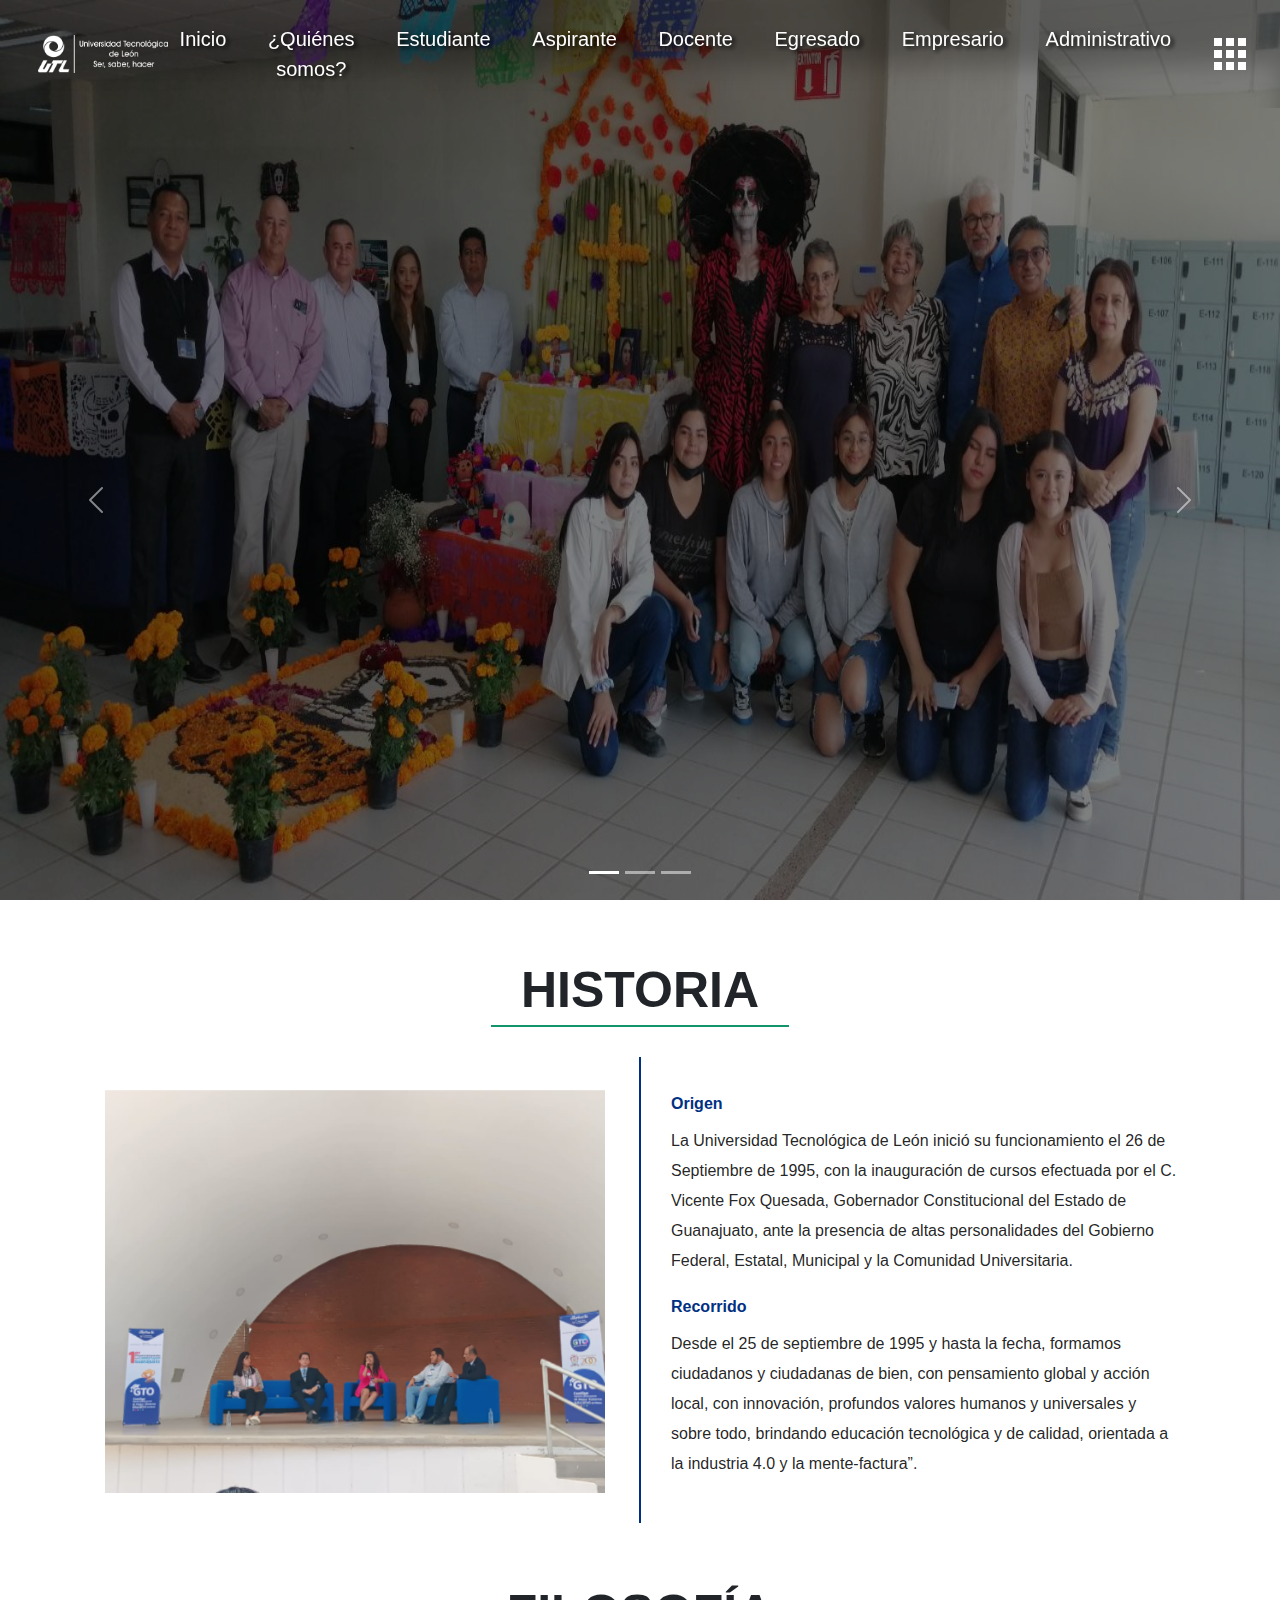
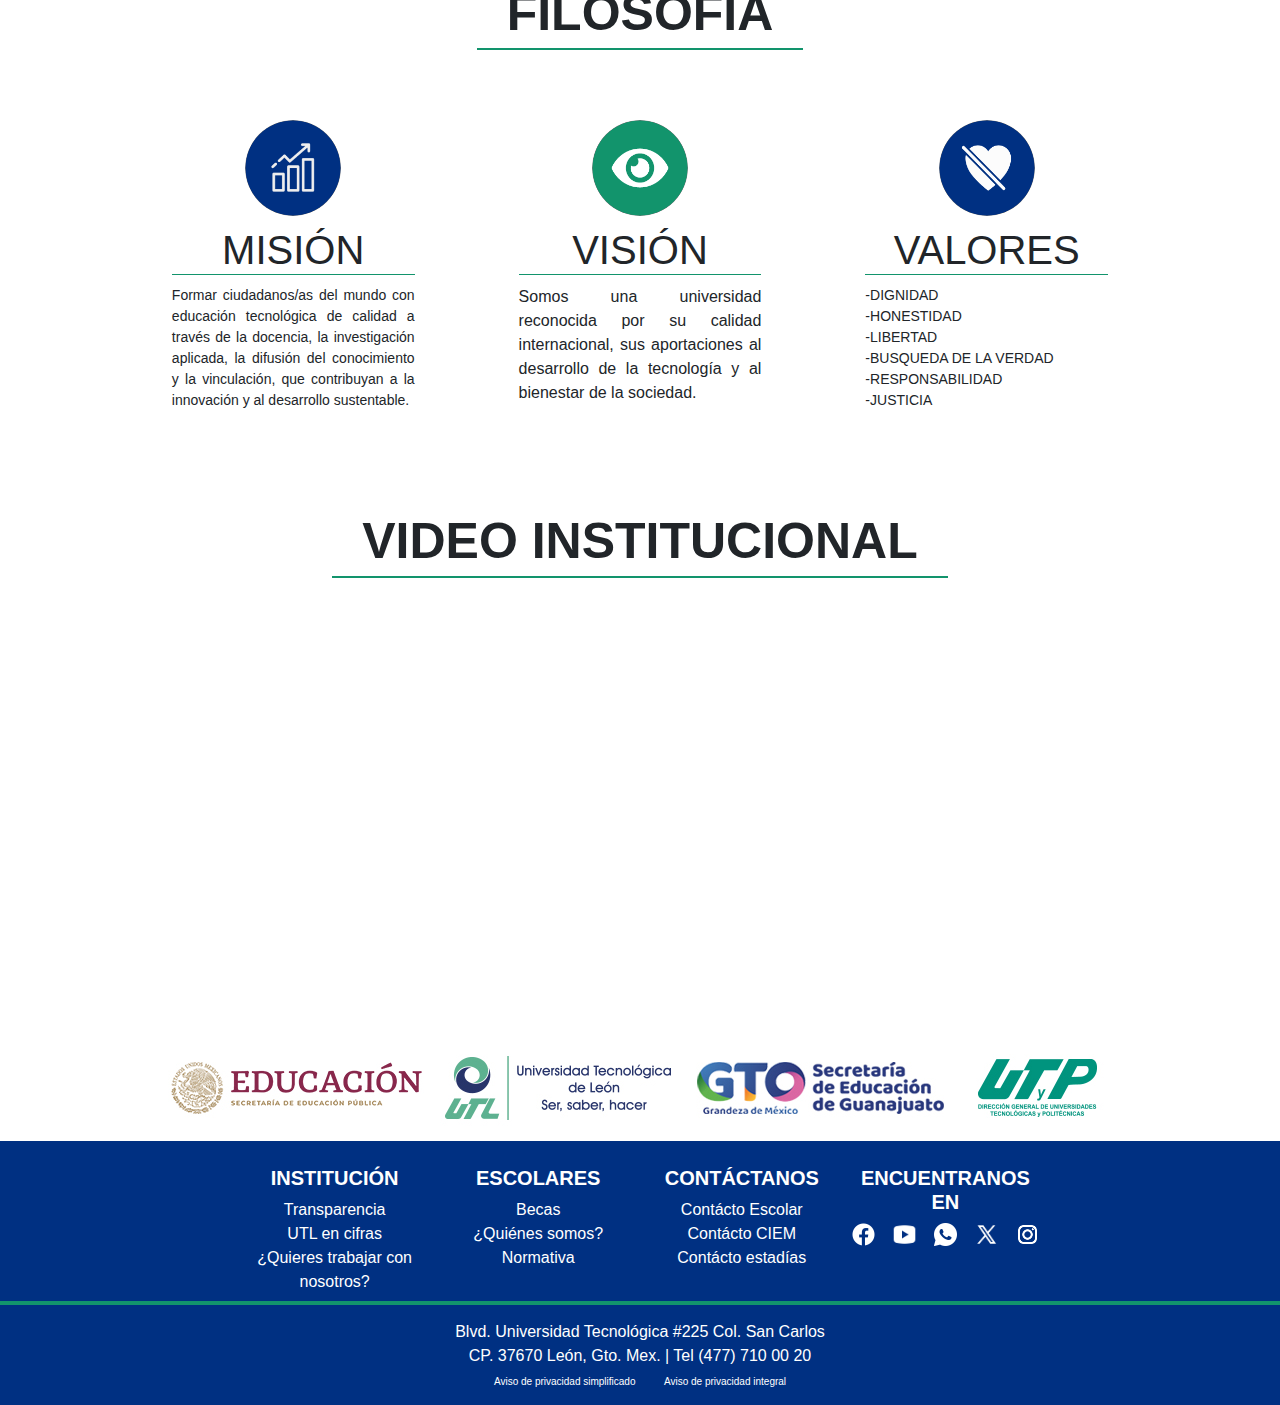
<file: pg-quienes-somos.html>
<!DOCTYPE html>
<html data-bs-theme="light" lang="es-mx">

<head>
    <meta charset="utf-8">
    <meta name="viewport" content="width=device-width, initial-scale=1.0, shrink-to-fit=no">
    <title>Quienes somos</title>
    <link rel="icon" type="image/jpeg" sizes="16x16" href="assets/img/favicon.jpg">
    <link rel="stylesheet" href="assets/bootstrap/css/bootstrap.min.css">
    <link rel="stylesheet" href="assets/css/-Filterable-Cards--Filterable-Cards.css">
    <link rel="stylesheet" href="assets/css/3-Columns-Info-Icons.css">
    <link rel="stylesheet" href="assets/css/bs-theme-overrides.css">
    <link rel="stylesheet" href="assets/css/Container.css">
    <link rel="stylesheet" href="assets/css/Features-Image-icons.css">
    <link rel="stylesheet" href="assets/css/Features-Image-images.css">
    <link rel="stylesheet" href="assets/css/index.css">
</head>

<body>
    <nav id="right-menu-nav" class="right-menu-nav is-active" style="right: -226px;">
        <div class="scroll-parent">
            <div class="scroll-container" data-lenis-prevent>
                <div class="container-subtitle">
                    <p class="subtitle">UTL</p>
                </div>
                <nav class="anchors-table" role="navigation">
                    <ul>
                        <li class="anchors-table-item anchors-table-item-passive">
                            <div class="anchors-table-item-icon">
                                <a class="link-icon" href="#history-section"></a>
                            </div>
                            <div class="anchors-table-item-title">
                                <p class="anchors-table-item-title-p">
                                    <a href="#history-section" class="anchors-table-item-title-p-a">Historia</a>
                                </p>
                            </div>
                        </li>
                        <div class="line-break-item"></div>
                        <li class="anchors-table-item anchors-table-item-passive">
                            <div class="anchors-table-item-icon">
                                <a class="link-icon" href="#philosophy-section"></a>
                            </div>
                            <div class="anchors-table-item-title">
                                <p class="anchors-table-item-title-p">
                                    <a href="#philosophy-section" class="anchors-table-item-title-p-a">Filosofía</a>
                                </p>
                            </div>
                        </li>
                        <div class="line-break-item"></div>
                        <li class="anchors-table-item anchors-table-item-passive">
                            <div class="anchors-table-item-icon">
                                <a class="link-icon" href="#vid-institutional-section"></a>
                            </div>
                            <div class="anchors-table-item-title">
                                <p class="anchors-table-item-title-p">
                                    <a href="#vid-institutional-section" class="anchors-table-item-title-p-a">Video Institucional</a>
                                </p>
                            </div>
                        </li>
                    </ul>
                </nav>
            </div>
        </div>
    </nav>
    <div id="sideBar">
        <div id="sidebar-container">
            <div class="title-sidebar">
                <span>Ir hacia</span>
                <button type="button" class="btn-apps-close" id="btn-close-apps" onclick="mostrarSideBar()">x</button>
            </div>
            <div class="title-category">
                <span>Alumnos</span>
            </div>
                <div class="categories">
                    <a href="https://sito.utleon.edu.mx/" target="_blank">
                        <div class="app-container">
                            <img src="assets/img/sito-icon-student.png" alt="Icon" width="20" height="20">
                            <p>SITO</p>
                        </div>
                    </a>
                    <a href="http://www.bibliotecaecest.mx/" target="_blank">
                        <div class="app-container">
                            <img src="assets/img/book-icon.png" alt="Icon" width="20" height="20">
                            <p>Biblioteca</p>
                        </div>
                    </a>
                    <a href="https://aulaut.utleon.edu.mx/" target="_blank">
                        <div class="app-container">
                            <img src="assets/img/classroom-icon.png" alt="Icon" width="20" height="20">
                            <p>Aula Virtual</p>
                        </div>
                    </a>
                    <a href="https://outlook.office365.com/mail/" target="_blank">
                        <div class="app-container">
                            <img src="assets/img/email-icon.png" alt="Icon" width="20" height="20">
                            <p>Correo electrónico</p>
                        </div>
                    </a>
                </div>
            <div class="title-category">
                <span>Profesores y Administrativos</span>
            </div>
                <div class="categories">
                    <a href="https://sito.utleon.edu.mx/" target="_blank">
                        <div class="app-container">
                            <img src="assets/img/sito-icon-teacher.png" alt="Icon" width="20" height="20">
                            <p>SITO</p>
                        </div> 
                    </a>
                    <a href="http://sgi.utleon.edu.mx/" target="_blank">
                        <div class="app-container">
                            <img src="assets/img/SGI-icon.png" alt="Icon" width="20" height="20">
                            <p>SGI</p>
                        </div>
                    </a>
                    <a href="http://zammad.utleon.edu.mx/#login" target="_blank">
                        <div class="app-container">
                            <img src="assets/img/table-icon.png" alt="Icon" width="20" height="20">
                            <p>DSI</p>
                        </div>
                    </a>
                </div>
        </div>
    </div>
    <nav class="navbar navbar-expand-sm py-3 position-z">
        <div class="container-fluid"><a class="navbar-brand d-flex align-items-center" href="index.html"><img class="img-fluid img-logo" src="assets/img/LOGO%20UTL%20BLANCO.png" width="226" height="64" alt="Logo" loading="lazy"></a><button data-bs-toggle="collapse" class="navbar-toggler" data-bs-target="#navcol-3"><span class="visually-hidden">Toggle navigation</span><span class="navbar-toggler-icon"></span></button>
            <div class="collapse navbar-collapse" id="navcol-3">
                <ul class="navbar-nav d-flex flex-row justify-content-center align-content-center container-fluid">
                    <li class="nav-item text-info-emphasis text-opacity-25 nav-bar-links"><a class="nav-link fs-5 fw-normal text-center link-light text-navbar-links" href="index.html" data-bs-theme="light" style="font-size: 10px;">Inicio</a></li>
                    <li class="nav-item text-info-emphasis text-opacity-25 nav-bar-links"><a class="nav-link fs-5 fw-normal text-center link-light text-navbar-links nav-link nav-link" href="pg-quienes-somos.html" data-bs-theme="light">¿Quiénes somos?</a></li>
                    <li class="nav-item text-info-emphasis text-opacity-25 nav-bar-links"><a class="nav-link fs-5 fw-normal text-center link-light text-navbar-links nav-link nav-link" href="pg-estudiante.html">Estudiante</a></li>
                    <li class="nav-item text-info-emphasis text-opacity-25 nav-bar-links"><a class="nav-link fs-5 fw-normal text-center link-light text-navbar-links nav-link nav-link nav-link" href="pg-aspirante.html">Aspirante</a></li>
                    <li class="nav-item text-info-emphasis text-opacity-25 nav-bar-links"><a class="nav-link fs-5 fw-normal text-center link-light text-navbar-links nav-link nav-link" href="pg-docente.html">Docente</a></li>
                    <li class="nav-item text-info-emphasis text-opacity-25 nav-bar-links"><a class="nav-link fs-5 fw-normal text-center link-light text-navbar-links nav-link nav-link" href="pg-egresado.html">Egresado</a></li>
                    <li class="nav-item text-info-emphasis text-opacity-25 nav-bar-links"><a class="nav-link fs-5 fw-normal text-center link-light text-navbar-links nav-link nav-link" href="pg-empresario.html">Empresario</a></li>
                    <li class="nav-item text-info-emphasis text-opacity-25 nav-bar-links"><a class="nav-link fs-5 fw-normal text-center link-light text-navbar-links nav-link nav-link" href="pg-administrativo.html">Administrativo</a></li>
                </ul>
            </div><button id="btn-clic-apps" class="btn-apps" type="button" onclick="mostrarSideBar()"><img src="assets/img/apps-icon.png" width="32" height="32" /></button>
        </div>
    </nav>
    <div class="carousel slide position-z-carousel" data-bs-ride="false" id="carousel-1">
        <div class="carousel-inner">
            <div class="carousel-item active"><img class="w-100 d-block" src="assets/img/img-3.jpg" style="filter: brightness(50%);" alt="Slide Image"></div>
            <div class="carousel-item"><img class="w-100 d-block" src="assets/img/img-2.jpeg" alt="Slide Image" style="filter: brightness(50%);"></div>
            <div class="carousel-item"><img class="w-100 d-block" src="assets/img/img-3.jpg" alt="Slide Image" style="filter: brightness(50%);"></div>
        </div>
        <div><a class="carousel-control-prev" href="#carousel-1" role="button" data-bs-slide="prev" style="padding-top: 0px;margin-top: 100px;"><span class="carousel-control-prev-icon"></span><span class="visually-hidden">Previous</span></a><a class="carousel-control-next" href="#carousel-1" role="button" data-bs-slide="next" style="margin-top: 100px;padding-top: 0px;"><span class="carousel-control-next-icon"></span><span class="visually-hidden">Next</span></a></div>
        <div class="carousel-indicators"><button type="button" data-bs-target="#carousel-1" data-bs-slide-to="0" class="active"></button> <button type="button" data-bs-target="#carousel-1" data-bs-slide-to="1"></button> <button type="button" data-bs-target="#carousel-1" data-bs-slide-to="2"></button></div>
    </div>
    <div class="container-fluid">
        <div class="row">
            <div class="col-md-12 d-flex justify-content-center">
                <div class="div-titles-heading sections" id="history-section">
                    <h1 class="fw-bolder text-dark titles-heading">HISTORIA</h1>
                </div>
            </div>
        </div>
    </div>
    <div class="container">
        <div class="row" style="padding-top: 30px;">
            <div class="col offset-xxl-0 container-img-quienessomos" style="padding: 30px;border-right: 2px solid var(--bs-paleta-azul) ;"><img id="img-historia" src="assets/img/Imagen%201.png" width="500px" align="center"></div>
            <div class="col" style="padding: 30px;">
                <div id="history-item-1" class="history-item">
                    <h4><span style="color: var(--bs-paleta-azul);--bs-body-font-weight: 700;font-weight: bold;">Origen</span></h4>
                    <p style="text-align: left;font-size: 20px;"><span style="color:rgba(0, 0, 0, 0.87);">La Universidad Tecnológica de León inició su funcionamiento el 26 de Septiembre de 1995, con la inauguración de cursos efectuada por el C. Vicente Fox Quesada, Gobernador Constitucional del Estado de Guanajuato, ante la presencia de altas personalidades del Gobierno Federal, Estatal, Municipal y la Comunidad Universitaria.</span></p>
                </div>
                <div id="history-item-2" class="history-item">
                    <h4><span style="color: var(--bs-paleta-azul);--bs-body-font-weight: 700;font-weight: bold;">Recorrido</span></h4>
                    <p style="text-align: left;font-size: 20px;"><span style="color: rgba(0, 0, 0, 0.87);font-size: 16px;text-align: left;">Desde el 25 de septiembre de 1995 y hasta la fecha, formamos ciudadanos y ciudadanas de bien, con pensamiento global y acción local, con innovación, profundos valores humanos y universales y sobre todo, brindando educación tecnológica y de calidad, orientada a la industria 4.0 y la mente-factura”.</span></p>
                </div>
            </div>
        </div>
    </div>
    <div class="container-fluid">
        <div class="row">
            <div class="col-md-12 d-flex justify-content-center">
                <div class="div-titles-heading sections" id="philosophy-section">
                    <h1 class="fw-bolder text-dark titles-heading">FILOSOFÍA</h1>
                </div>
            </div>
        </div>
    </div>
    <div class="container" id="filosofiaUTL" style="padding: 0px;">
        <div class="row" style="padding-top: 30px;">
            <div class="col-12 col-sm-4 col-md-4 col-lg-4">
                <div class="login-card"><img class="profile-img-card" src="assets/img/Grupo%204.png">
                    <h1 class="text-center" style="color: var(--bs-body-color);border-bottom: 1px solid var(--bs-paleta-verde) ;">MISIÓN</h1>
                    <p class="profile-name-card" style="text-align: justify;font-size: 14px;">Formar ciudadanos/as del mundo con educación tecnológica de calidad a través de la docencia, la investigación aplicada, la difusión del conocimiento y la vinculación, que contribuyan a la innovación y al desarrollo sustentable.</p>
                </div>
            </div>
            <div class="col-12 col-sm-4 col-md-4 col-lg-4">
                <div class="login-card"><img class="profile-img-card" src="assets/img/Grupo%205.png">
                    <h1 class="text-center" style="border-bottom: 1px solid var(--bs-paleta-verde) ;">VISIÓN</h1>
                    <p class="profile-name-card" style="text-align: justify;font-size: 16px;">Somos una universidad reconocida por su calidad internacional, sus aportaciones al desarrollo de la tecnología y al bienestar de la sociedad.</p>
                </div>
            </div>
            <div class="col-12 col-sm-4 col-md-4 col-lg-4">
                <div class="login-card"><img class="profile-img-card" src="assets/img/Grupo%206.png">
                    <h1 class="text-center" style="border-bottom: 1px solid var(--bs-paleta-verde) ;">VALORES</h1>
                    <p class="profile-name-card" style="text-align: justify;font-size: 14px;">-DIGNIDAD<br>-HONESTIDAD<br>-LIBERTAD<br>-BUSQUEDA DE LA VERDAD<br>-RESPONSABILIDAD<br>-JUSTICIA</p>
                </div>
            </div>
        </div>
    </div>
    <div class="container-fluid">
        <div class="row">
            <div class="col-md-12 d-flex justify-content-center">
                <div class="div-titles-heading sections" id="vid-institutional-section">
                    <h1 class="fw-bolder text-dark titles-heading">VIDEO INSTITUCIONAL</h1>
                </div>
            </div>
        </div>
    </div>
    <div class="container">
        <div class="row" style="padding-top: 30px;">
            <iframe class="col" style="width: 800px !important; height: 400px;" src="https://www.youtube.com/embed/nBwhAYlqEzY" frameborder="0" allowfullscreen></iframe>
</body>
        </div>
    </div>
    <div class="img-footer-utl" style="padding: 0;padding-top: 30px;"><img class="img-footer-utl" src="assets/img/footer-logo_2022.jpg"></div>
    <footer class="text-white footer1" style="background: var(--bs-paleta-azul);">
        <div class="container">
            <div class="row justify-content-center">
                <div class="col-sm-4 col-md-3 text-center text-lg-start d-flex flex-column item">
                    <h3 class="fs-6 text-white footer-title-link" style="text-align:center;">INSTITUCIÓN</h3>
                    <ul class="list-unstyled">
                        <li style="text-align:center;"><a class="link-light" href="https://transparencia.guanajuato.gob.mx/transparencia/informacion_publica_pordependencia.php?dependencia=52">Transparencia</a></li>
                        <li style="text-align:center;"><a class="link-light" href="https://www.utleon.edu.mx/resource/img/imagenes/utl_datos/POA%202022.pdf">UTL en cifras</a></li>
                        <li style="text-align:center;"><a class="link-light" href="https://sito.utleon.edu.mx/jsp/reclutamiento/muestra_convocatoria_general.jsp" style="text-align:center;">¿Quieres trabajar con nosotros?</a></li>
                    </ul>
                </div>
                <div class="col-sm-4 col-md-3 text-center text-lg-start d-flex flex-column item">
                    <h3 class="fs-6 text-white footer-title-link" style="text-align:center;">ESCOLARES</h3>
                    <ul class="list-unstyled">
                        <li style="text-align:center;"><a class="link-light" href="pg-estudiante.html#beca-section">Becas</a></li>
                        <li style="text-align:center;"><a class="link-light" href="pg-quienes-somos.html">¿Quiénes somos?</a></li>
                        <li style="text-align:center;"><a class="link-light" href="https://www.utleon.edu.mx/resource/documentos/CIV_Solicitud%202%20Politicas%20de%20carga%20acad%C3%A9mica.pdf">Normativa</a></li>
                    </ul>
                </div>
                <div class="col-sm-4 col-md-3 text-center text-lg-start d-flex flex-column item">
                    <h3 class="fs-6 text-white footer-title-link" style="text-align:center;">CONTÁCTANOS</h3>
                    <ul class="list-unstyled">
                        <li style="text-align:center;"><a class="link-light" href="pg-aspirante.html#contact-section">Contácto Escolar</a></li>
                        <li style="text-align:center;"><a class="link-light" href="pg-egresado.html#contact-section">Contácto CIEM</a></li>
                        <li style="text-align:center;"><a class="link-light" href="pg-empresario.html#estadias-section">Contácto estadías</a></li>
                    </ul>
                </div>
                <div class="col-sm-4 col-md-3 text-center text-lg-start d-flex flex-column item">
                    <h3 class="fs-6 text-white footer-title-link" style="text-align:center;">ENCUENTRANOS EN</h3>
                    <ul class="list-unstyled">
                        <li class="container-rs-icons">
                            <a href="https://www.facebook.com/UTLmex/"><img class="rs-icons" src="assets/img/facebook-icon.png"/></a>
                            <a href="https://www.youtube.com/watch?v=nBwhAYlqEzY"><img class="rs-icons" src="assets/img/youtube-icon.png" /></a>
                            <a href="#"><img class="rs-icons" src="assets/img/whatsapp-icon.png"/></a>
                            <a href="https://twitter.com/utlmex"><img class="rs-icons" src="assets/img/x-icon.png"/></a>
                            <a href="https://www.instagram.com/utlmex/"><img class="rs-icons" src="assets/img/instagram-icon.png"/></a>
                        </li>
                    </ul>
                </div>
            </div>
        </div>
    </footer>
    <footer class="text-center footer2" style="background: var(--bs-paleta-azul);">
        <div class="container text-white d-block">
            <p class="text-light mb-0">Blvd. Universidad Tecnológica #225 Col. San Carlos</p>
            <p class="text-light mb-0 col-12">CP. 37670 León, Gto. Mex. | Tel (477) 710 00 20</p>
            <ul class="list-inline">
                <li class="list-inline-item list-inline-item me-4"><a class="link-light links-footer-small" href="https://utleon.edu.mx/resource/documentos/AVISO%20PRIVACIDAD%20SIMPLIFICADO-23.pdf">Aviso de privacidad simplificado</a></li>
                <li class="list-inline-item list-inline-item"><a class="link-light links-footer-small" href="https://utleon.edu.mx/resource/documentos/AVISO%20PRIVACIDAD%20INTEGRAL%2023.pdf">Aviso de privacidad integral</a></li>
            </ul>
        </div>
    </footer>
    <div class="btn-up">
        <a href="#"><img src="assets/img/arrow-icon.png" alt="Flecha arriba"></a>
    </div>
    <script src="assets/bootstrap/js/bootstrap.min.js"></script>
    <script src="assets/js/general.js"></script>
</body>

</html>
</file>
<file: assets/css/-Filterable-Cards--Filterable-Cards.css>
.filtr-item {
  padding-top: 30px;
}

.filtr-controls span {
  cursor: pointer;
}

.filtr-controls span:after {
  content: ' ';
  width: 0;
  height: 1px;
  position: absolute;
  bottom: 0;
  left: 50%;
  background: transparent;
  -webkit-transition: all .6s ease;
  transition: all .6s ease;
}

.filtr-controls span.active:after {
  width: 100%;
  left: 0;
  background: #000;
}

.filtr-loading {
  border: 5px solid #333;
  position: relative;
  border-radius: 40px;
  height: 40px;
  left: 50%;
  margin: 80px 0;
  opacity: 0;
  top: 0;
  width: 40px;
  z-index: 2;
  -webkit-animation: pulsate 1s ease-out infinite;
  animation: pulsate 1s ease-out infinite;
}

@keyframes pulsate {
}
</file>
<file: assets/css/3-Columns-Info-Icons.css>
* {
  -webkit-border-radius: 0 0 0 0;
  border-radius: 0 0 0 0;
  font-family: 'Roboto';
  /*color: var(--bs-light-border-subtle) !important;*/
}

.login-card {
  max-width: 350px;
  padding: 40px 40px;
}

.login-card .profile-img-card {
  width: 96px;
  height: 96px;
  margin: 0 auto 10px;
  display: block;
  border-radius: 50%;
}

.login-card .profile-name-card {
  font-size: 16px;
  font-weight: regular;
  text-align: center;
  margin: 10px 0 0;
  min-height: 1em;
}

.card {
  /*float: left;*/
  /*margin: auto;*/
}

.container-img-quienessomos {
  display: flex;
  justify-content: center;
}

.button-admin {
  display: flex;
  justify-content: center;
}

.aline-p {
  display: inline;
  font-size: 16px;
}

#anline-button {
  display: inline;
  padding-left: 20px;
}

.card-step {
  padding-top: 20px;
}

.aline-card {
  display: flex;
  justify-content: center;
}

h4 {
}

.h4-card {
  display: flex;
  justify-content: center;
}

.h4-card {
  padding: 20px;
}

.anline-div {
  display: flex;
  justify-content: center;
}

.icon-class {
}

#div-button {
  display: flex;
  justify-content: center;
  padding-top: 30px;
}

.aline-h {
  display: inline;
}
</file>
<file: assets/css/bs-theme-overrides.css>
:root, [data-bs-theme=light] {
  --bs-light: #ffffff;
  --bs-light-rgb: 255,255,255;
  --bs-light-text-emphasis: #666666;
  --bs-light-bg-subtle: #FFFFFF;
  --bs-light-border-subtle: #FFFFFF;
}

.btn-light {
  --bs-btn-color: #000000;
  --bs-btn-bg: #ffffff;
  --bs-btn-border-color: #ffffff;
  --bs-btn-hover-color: #000000;
  --bs-btn-hover-bg: #D9D9D9;
  --bs-btn-hover-border-color: #CCCCCC;
  --bs-btn-focus-shadow-rgb: 38,38,38;
  --bs-btn-active-color: #000000;
  --bs-btn-active-bg: #CCCCCC;
  --bs-btn-active-border-color: #BFBFBF;
  --bs-btn-disabled-color: #000000;
  --bs-btn-disabled-bg: #ffffff;
  --bs-btn-disabled-border-color: #ffffff;
}

.btn-outline-light {
  --bs-btn-color: #ffffff;
  --bs-btn-border-color: #ffffff;
  --bs-btn-focus-shadow-rgb: 255,255,255;
  --bs-btn-hover-color: #000000;
  --bs-btn-hover-bg: #ffffff;
  --bs-btn-hover-border-color: #ffffff;
  --bs-btn-active-color: #000000;
  --bs-btn-active-bg: #ffffff;
  --bs-btn-active-border-color: #ffffff;
  --bs-btn-disabled-color: #ffffff;
  --bs-btn-disabled-bg: transparent;
  --bs-btn-disabled-border-color: #ffffff;
}
</file>
<file: assets/css/Container.css>
.container {
  display: flex;
  justify-content: center;
}

#col-tsu {
  display: flex;
  justify-content: center;
}
</file>
<file: assets/css/Features-Image-icons.css>
.bs-icon {
  --bs-icon-size: .75rem;
  display: flex;
  flex-shrink: 0;
  justify-content: center;
  align-items: center;
  font-size: var(--bs-icon-size);
  width: calc(var(--bs-icon-size) * 2);
  height: calc(var(--bs-icon-size) * 2);
  color: var(--bs-primary);
}

.bs-icon-xs {
  --bs-icon-size: 1rem;
  width: calc(var(--bs-icon-size) * 1.5);
  height: calc(var(--bs-icon-size) * 1.5);
}

.bs-icon-sm {
  --bs-icon-size: 1rem;
}

.bs-icon-md {
  --bs-icon-size: 1.5rem;
}

.bs-icon-lg {
  --bs-icon-size: 2rem;
}

.bs-icon-xl {
  --bs-icon-size: 2.5rem;
}

.bs-icon.bs-icon-primary {
  color: var(--bs-white);
  background: var(--bs-primary);
}

.bs-icon.bs-icon-primary-light {
  color: var(--bs-primary);
  background: rgba(var(--bs-primary-rgb), .2);
}

.bs-icon.bs-icon-semi-white {
  color: var(--bs-primary);
  background: rgba(255, 255, 255, .5);
}

.bs-icon.bs-icon-rounded {
  border-radius: .5rem;
}

.bs-icon.bs-icon-circle {
  border-radius: 50%;
}

#videoInstitucional {
  margin: auto;
  display: block;
}

.row-becas {
  margin: 0 auto;
}

.hijo {
  /*margin: 0 auto;*/
}
</file>
<file: assets/css/Features-Image-images.css>
.fit-cover {
  object-fit: cover;
}
</file>
<file: assets/css/index.css>
:root {
  --bs-paleta-verde: #12946C;
  --bs-paleta-azul: #003082;
  --menur-black: rgba(60,60,60,0.6);
}

* {
  font-size: 16px;
  font-family: Roboto,sans-serif;
  will-change: auto;
  animation-delay: 0s;
  animation-duration: 0.5s !important;
  animation-timing-function: linear;
  box-sizing: border-box;
  margin: 0;
}

body {
  overflow-x: hidden;
  overflow-y: auto;
}

.position-z-carousel {
  z-index: 1;
  box-shadow: inset 0px 50px rgba(0,0,0,1);
}

.position-z {
  z-index: 2;
  position: absolute;
  min-width: 100%;
  box-shadow: inset 0px 65px 25px rgba(0,0,0,0.25);
}

.img-logo {
  margin-left: 1.6rem;
}

.text-navbar-links {
  color: var(--bs-white);
  text-shadow: 3px 2px 4px #000;
}

.nav-bar-links {
  margin: 0rem 0.8rem !important;
  transition: background-color 0.5s;
  border-radius: 10px;
}

.nav-bar-links:hover {
  background-color: var(--bs-paleta-verde);
}

.btn-apps {
  background-color: inherit;
  border: inherit;
  margin-right: 2rem;
  width: 32px;
  padding: 10px;
}

#sideBar {
  width: 0px;
  height: calc(100vh - 200px);
  position: absolute;
  top: 100px;
  right: 0;
  background-color: #0a1324;
  z-index: 100;
  border-radius: 10px;
  color: #fff;
  transition: 0.3s all;
}

#sideBar.mostrar {
  width: 320px;
}

#sidebar-container {
  display: none;
}

.title-sidebar {
  margin: 10px 0;
  display: flex;
  justify-content: space-between;
}

.title-sidebar span {
  font-size: 24px;
}

.btn-apps-close {
  background-color: inherit;
  border: inherit;
  color: #fff;
  font-size: 20px;
}

.title-category span {
  font-size: 12px;
}

.categories {
  margin: 15px 0;
}

.categories a {
  text-decoration: none;
  color: #fff;
}

.app-container {
  width: 100%;
  display: flex;
  align-items: center;
  padding: 10px;
  border-radius: 8px;
  transition: background-color 0.5s;
}

.app-container img {
  margin-right: 10px;
}

.app-container p {
  margin: auto 0;
}

.app-container:hover {
  background-color: #003082;
}

.carousel-inner {
  width: 100%;
  height: 100vh;
}

.carousel-item img {
  height: 100vh;
}

.div-titles-heading {
  border-bottom: 2px solid var(--bs-paleta-verde);
}

.titles-heading {
  font-size: 50px;
  margin: 60px 30px 5px 30px;
}

.container-img-notice {
  display: flex;
  align-items: center;
}

#img-notice {
  width: 100%;
  height: 500px;
}

.notice-item {
  width: 100%;
  border-radius: 10px;
  box-shadow: 5px 5px 15px 5px rgba(0, 0, 0, 0.4);
  padding: 20px;
}

.notice-item h4 {
  text-align: center;
  padding: 0.2rem 0rem;
}

.notice-item h4 span {
  font-size: 25px;
  font-weight: 700;
}

.notice-date {
  border-bottom: 1px solid rgb(200,200,200);
  padding: 0.2rem 0rem;
}

.notice-date span {
  font-size: 14px !important;
}

.notice-link {
  color: #fff;
  text-decoration: none;
  background-color: var(--bs-paleta-azul);
  padding: 5px 10px;
  border: 2px solid var(--bs-paleta-azul);
  font-size: 12px;
  border-radius: 8px;
}

.container-avisos {
  width: 100%;
  display: flex;
  justify-content: center;
}

.container-calendar {
  width: 100%;
  display: flex;
  justify-content: center;
  margin: 50px 0px;
}

.calendar {
  width: 60rem;
  transition: transform 0.3s;
}

.calendar:hover {
  transform: scale(1.2);
}

.img-footer-utl {
  display: flex;
  justify-content: center;
}

.footer1 {
  border-bottom: 4px solid var(--bs-paleta-verde);
}

.footer1 .container {
  height: 160px;
  padding-top: 25px;
}

.footer-title-link {
  font-size: 20px !important;
  text-decoration: none;
  font-weight: 800;
}

.link-light {
  text-decoration: none;
}

footer .links-footer-small {
  font-size: 10px;
}

.rs-contact {
  display: flex;
  justify-content: center;
}

.container-rs-icons {
  display: flex;
  justify-content: center;
}

.rs-icons {
  max-width: 25px;
  max-height: 25px;
  margin: 0px 0.5rem;
}

.footer2 .container {
  height: 100px;
  padding-top: 15px;
}

/* Menu lateral */

.right-menu-nav {
  width: 50px;
  height: 100vh;
  background-color: var(--menur-black);
  position: fixed !important;
  left: -50px;
  top: 0;
  border: 1px solid #fff;
  border-left: none;
  z-index: 100;
  transition: 0.3s all;
  color: #fff;
}

.right-menu-nav:hover {
  width: 230px;
  
}

.scroll-parent {
  overflow: hidden;
  width: 100%;
  height: 100%;
}

.scroll-container {
  display: block;
  height: 100%;
  overflow-x: hidden;
  padding: 36px 0px;
}

.container-subtitle {
  width: 100%;
  min-height: 15%;
  display: flex;
  justify-content: center;
  align-items: center;
}

.anchors-table {
  width: 100%;
  min-height: 85%;
}

.anchors-table ul {
  padding: 0;
}

.anchors-table-item {
  width: 100%;
  height: 50px;
  list-style: none;
  display: flex;
  align-items: center;
}

.anchors-table-item-icon {
  min-width: 50px !important;
  display: flex;
  justify-content: center;
}

.anchors-table-item-icon .link-icon {
  display: grid;
  place-items: center;
}

.anchors-table-item-icon .link-icon {
  width: 16px;
  height: 16px;
  border: 0px solid;
  background-image: url('../../assets/img/passiveIcon.png');
  background-size: 16px 16px;
  background-position: end;
  background-repeat: no-repeat;
}

.anchors-table-item-icon a.active {
  background-image: url('../../assets/img/activeIcon.png');
  transition: 0.5s background;
  background-size: 16px 16px;
  background-repeat: no-repeat;
}

.anchors-table-item-title-p {
  margin: 0;
}

.anchors-table-item a {
  text-decoration: none;
  color: #fff;
}

.line-break-item {
  width: 1px;
  height: 32px;
  background: #fafafa;
  margin: 0px 24.5px;
}

/* Cierra estilos menu lateral */
/* Pagina estudiantes */
.sangria1{
  margin-left: 20px;
}
.sangria2{
  margin-left: 40px;
}
    /* Modal proceso PAGO */
    .btnModal-proceso-constancia{
      border: inherit;
    }
    #PagoModalLabel{
      font-weight: 700;
    }
    .btn-primary{
      background-color: #003082;
    }
    .bg-primary{
      background-color: #003082 !important;
    }
    .table-primary{
      background-color: #003082 !important;
    }    
    .btn-success{
      background-color: #12946C;
    }
    .bg-success{
      background-color: #12946C;
    }
    .links-emprendimiento{
      text-decoration: none;
    }
    .btns{
      margin: 0 !important;
      padding: 0 !important;
    }
    .table-header{
      background-color: #003082 !important;
    }
    .table-header-G{
      background-color: var(--bs-paleta-verde) !important;
    }
    .btn-prcs-admision{
      width: 600px;
    }
    .btn-prcs-admision:hover{
      opacity: 0.8;
      transition: 0.5s all;
    }
    .btn-up{
      border-radius: 60%;
      background-color: #12946C;
      position: fixed;
      right: 40px;
      bottom: 40px;
      display: flex;
      width: 60px;
      height: 60px;
      justify-content: center;
      align-items: center;
    }
    .btn-up img{
      width: 40px;
    }
</file>
